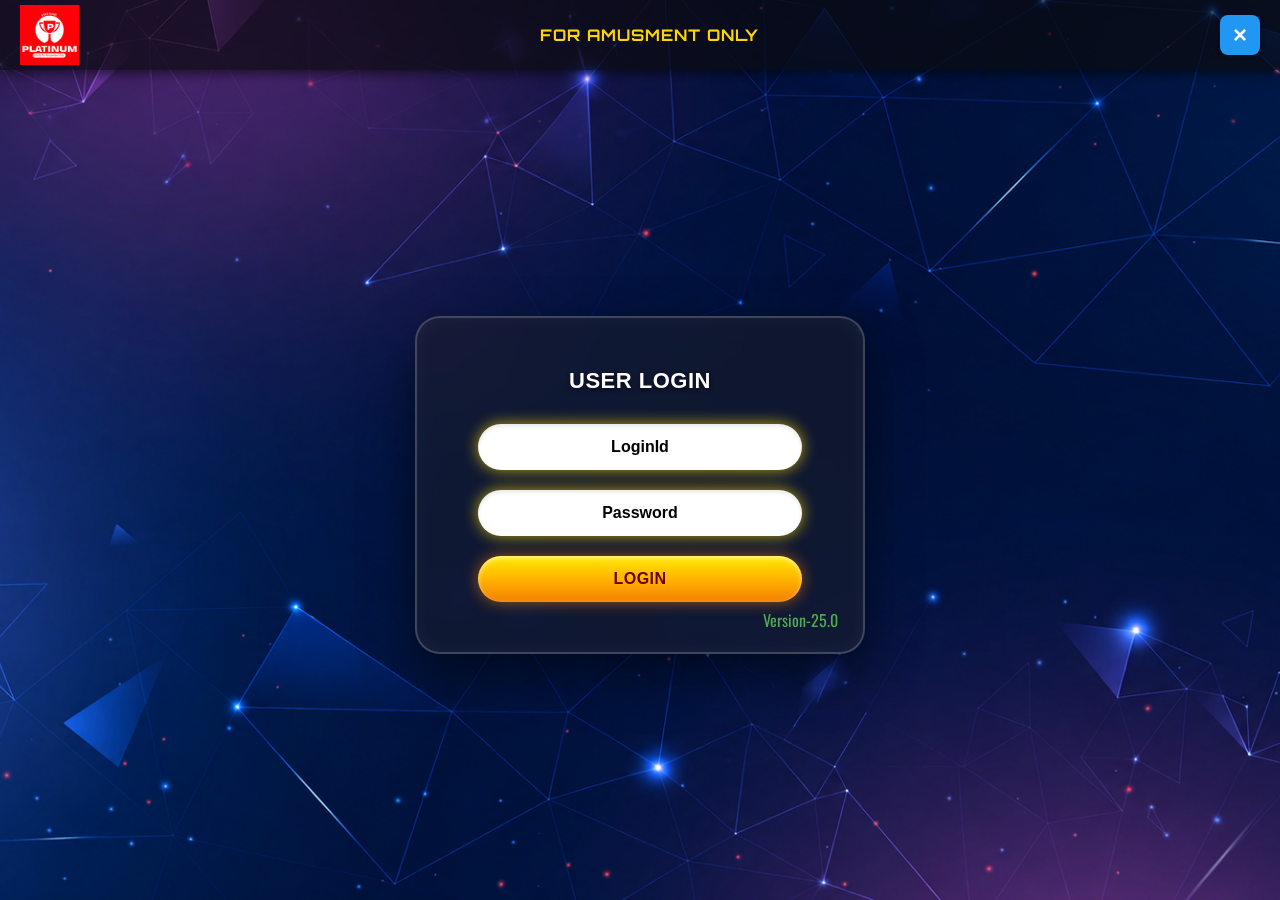
<file: index.html>
<!DOCTYPE html>
<html lang="en">

<head>
    <meta charset="UTF-8">
    <meta name="viewport" content="width=device-width, initial-scale=1.0">
    <title>Platinum Lottery - Login</title>
    <link rel="preconnect" href="https://fonts.googleapis.com">
    <link
        href="https://fonts.googleapis.com/css2?family=Orbitron:wght@400;700&family=Oswald:wght@300;400;700&display=swap"
        rel="stylesheet">
    <style>
        :root {
            --primary: #ee1c25;
            --white: #ffffff;
            --black: #111111;
            --glass-bg: rgba(255, 255, 255, 0.15);
            --glass-border: rgba(255, 255, 255, 0.3);
            --error: #ff4d4d;
        }

        * {
            margin: 0;
            padding: 0;
            box-sizing: border-box;
        }

        body {
            font-family: 'Oswald', sans-serif;
            background: url('Login-Background.png') no-repeat center center fixed;
            background-size: cover;
            height: 100vh;
            display: flex;
            flex-direction: column;
            overflow: hidden;
            color: var(--white);
        }

        /* Top Navbar */
        .top-navbar {
            width: 100%;
            height: 70px;
            background: rgba(10, 10, 15, 0.7);
            display: flex;
            align-items: center;
            justify-content: space-between;
            padding: 0 20px;
            box-shadow: 0 4px 10px rgba(0, 0, 0, 0.5);
            position: absolute;
            top: 0;
            left: 0;
            z-index: 100;
        }

        .nav-logo {
            height: 100%;
            display: flex;
            align-items: center;
        }

        .nav-logo img {
            height: 60px;
            width: auto;
        }

        .nav-text {
            color: #ffd700;
            font-family: 'Orbitron', sans-serif;
            font-weight: 700;
            font-size: 16px;
            letter-spacing: 1px;
            text-transform: uppercase;
        }

        .nav-close {
            background: #2196F3;
            color: #fff;
            border: none;
            border-radius: 8px;
            width: 40px;
            height: 40px;
            font-size: 24px;
            font-weight: bold;
            cursor: pointer;
            display: flex;
            align-items: center;
            justify-content: center;
            box-shadow: 0 2px 5px rgba(0,0,0,0.3);
            transition: background 0.3s;
        }

        .nav-close:hover {
            background: #1976D2;
        }

        /* Login Area Container */
        .login-wrapper {
            flex: 1;
            display: flex;
            align-items: center;
            justify-content: center;
            width: 100%;
            margin-top: 70px;
        }

        .login-container {
            width: 90%;
            max-width: 450px;
            padding: 50px 20px;
            background: rgba(30, 30, 40, 0.5); /* Darker translucent background */
            backdrop-filter: blur(12px);
            -webkit-backdrop-filter: blur(12px);
            border: 2px solid rgba(255, 255, 255, 0.2);
            border-radius: 25px;
            box-shadow: 0 20px 50px rgba(0, 0, 0, 0.5), inset 0 0 20px rgba(255,255,255,0.05);
            text-align: center;
            position: relative;
            z-index: 10;
        }

        h1 {
            font-family: Arial, Helvetica, sans-serif;
            font-size: 22px;
            letter-spacing: 0.5px;
            color: var(--white);
            margin-bottom: 30px;
            text-transform: uppercase;
            font-weight: 800;
            text-shadow: 0 2px 4px rgba(0,0,0,0.5);
        }

        .input-group {
            margin-bottom: 20px;
        }

        input {
            width: 80%;
            margin: 0 auto;
            padding: 14px 20px;
            background: #ffffff;
            border: none;
            border-radius: 30px;
            color: #000;
            font-family: Arial, Helvetica, sans-serif;
            font-size: 16px;
            font-weight: 800;
            text-align: center;
            outline: none;
            transition: all 0.3s;
            box-shadow: 0 0 15px rgba(255, 220, 0, 0.7), inset 0 2px 4px rgba(0,0,0,0.1);
            display: block;
        }
        
        input::placeholder {
            color: #000; /* Very dark placeholder */
            font-weight: 800;
        }

        input:focus {
            box-shadow: 0 0 20px rgba(255, 220, 0, 1), inset 0 2px 4px rgba(0,0,0,0.1);
        }

        .login-btn {
            width: 80%;
            margin: 15px auto 0 auto;
            padding: 14px;
            display: block;
            background: linear-gradient(180deg, #ffea00 0%, #ffb300 50%, #f57f00 100%);
            border: none;
            border-radius: 30px;
            color: #6a0000; /* Dark maroon/red text */
            font-family: Arial, Helvetica, sans-serif;
            font-weight: 900;
            font-size: 16px;
            text-transform: uppercase;
            letter-spacing: 0.5px;
            cursor: pointer;
            transition: all 0.3s;
            box-shadow: 0 0 15px rgba(245, 127, 0, 0.6), inset 0 2px 5px rgba(255,255,255,0.6);
        }

        .login-btn:hover {
            transform: translateY(-2px);
            box-shadow: 0 0 20px rgba(245, 127, 0, 0.8), inset 0 2px 5px rgba(255,255,255,0.6);
        }

        .login-btn:active {
            transform: translateY(0);
        }

        .version-text {
            position: absolute;
            bottom: 20px;
            right: 25px;
            color: #4CAF50;
            font-size: 16px;
            font-family: 'Oswald', sans-serif;
            font-weight: normal;
        }

        .error-msg {
            color: var(--error);
            font-size: 15px;
            margin-top: 15px;
            font-weight: 700;
            display: none;
            text-shadow: 0 1px 3px rgba(0,0,0,0.8);
        }

        .loader {
            display: none;
            width: 24px;
            height: 24px;
            border: 3px solid rgba(0, 0, 0, 0.3);
            border-top: 3px solid #000;
            border-radius: 50%;
            animation: spin 1s linear infinite;
            margin: 0 auto;
        }

        @keyframes spin {
            0% { transform: rotate(0deg); }
            100% { transform: rotate(360deg); }
        }
        
        /* Hidden labels as placeholders are used */
        .input-group label {
            display: none;
        }
    </style>
</head>

<body>
    <!-- Top Navbar -->
    <div class="top-navbar">
        <div class="nav-logo">
            <img src="image.png" alt="Platinum Logo">
        </div>
        <div class="nav-text">FOR AMUSMENT ONLY</div>
        <button class="nav-close" onclick="window.close()">×</button>
    </div>

    <!-- Login Area -->
    <div class="login-wrapper">
        <div class="login-container">
            <h1>USER LOGIN</h1>
            <form id="loginForm">
                <div class="input-group">
                    <label for="username">LoginId</label>
                    <div class="input-wrapper">
                        <input type="text" id="username" name="username" required placeholder="LoginId">
                    </div>
                </div>
                <div class="input-group">
                    <label for="password">Password</label>
                    <div class="input-wrapper">
                        <input type="password" id="password" name="password" required placeholder="Password">
                    </div>
                </div>
                <button type="submit" class="login-btn" id="loginBtn">
                    <span class="btn-text">LOGIN</span>
                    <div class="loader"></div>
                </button>
                <div id="errorMsg" class="error-msg">Invalid username or password.</div>
            </form>
            <div class="version-text">Version-25.0</div>
        </div>
        </div>
    </div>

    <script src="config.js"></script>
    <script src="api.js"></script>
    <script>
        document.getElementById('loginForm').addEventListener('submit', async (e) => {
            e.preventDefault();

            const username = document.getElementById('username').value;
            const password = document.getElementById('password').value;
            const loginBtn = document.getElementById('loginBtn');
            const btnText = loginBtn.querySelector('.btn-text');
            const loader = loginBtn.querySelector('.loader');
            const errorMsg = document.getElementById('errorMsg');

            // Reset UI
            errorMsg.style.display = 'none';
            btnText.style.display = 'none';
            loader.style.display = 'block';
            loginBtn.disabled = true;

            try {
                const data = await API.login(username, password);
                console.log('Login API response:', data);

                if (data.status === true) {
                    // Success - store user data
                    const userData = {
                        user_id: data.user_id,
                        username: data.username,
                        password: data.password,
                        role: data.role
                    };
                    sessionStorage.setItem('user', JSON.stringify(userData));
                    window.location.href = 'G/index.html'; // Default redirect
                } else {
                    // Failure
                    errorMsg.textContent = data.message || 'Login failed. Please try again.';
                    errorMsg.style.display = 'block';
                }
            } catch (err) {
                console.error('Login error:', err);
                errorMsg.textContent = 'Connection error. Please check your internet.';
                errorMsg.style.display = 'block';
            } finally {
                btnText.style.display = 'block';
                loader.style.display = 'none';
                loginBtn.disabled = false;
            }
        });

        // Check if already logged in with valid session
        const existingUser = sessionStorage.getItem('user');
        if (existingUser) {
            try {
                const parsed = JSON.parse(existingUser);
                if (parsed.username) {
                    window.location.href = 'G/index.html';
                } else {
                    // Invalid/corrupt session data - clear it
                    sessionStorage.removeItem('user');
                }
            } catch (e) {
                sessionStorage.removeItem('user');
            }
        }
    </script>
</body>

</html>
</file>
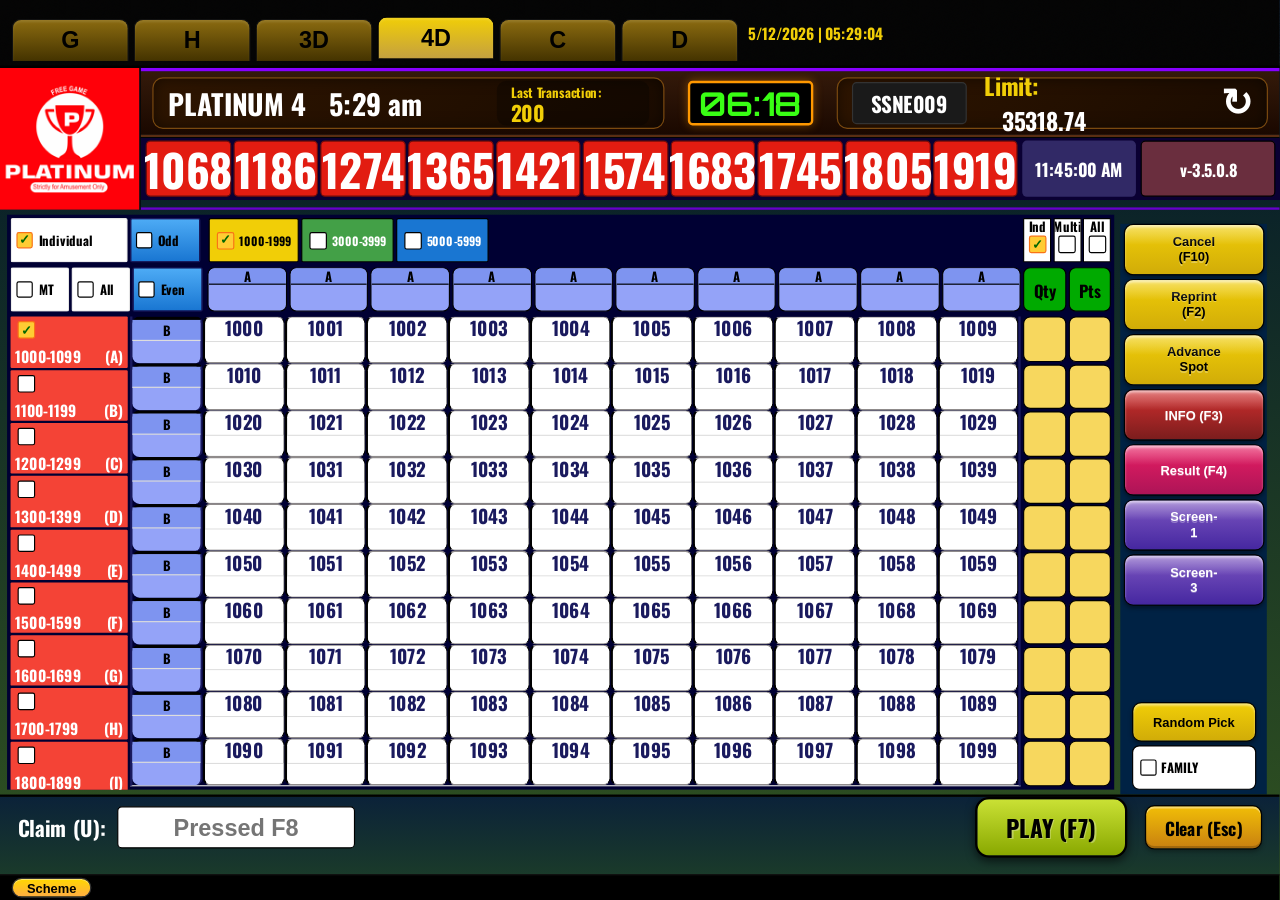
<file: 4D/index.html>
<!DOCTYPE html>
<html lang="en">
<head>
  <meta charset="UTF-8" />
  <meta name="viewport" content="width=device-width,initial-scale=1.0" />
  <title>Platinum Lottery System - 4D</title>
  <link rel="preconnect" href="https://fonts.googleapis.com">
  <link href="https://fonts.googleapis.com/css2?family=Orbitron:wght@400;700&family=Oswald:wght@300;400;700&display=swap" rel="stylesheet">
  <link rel="stylesheet" href="../style.css" />
  <link rel="stylesheet" href="style.css" />
  <style>
    .header-logo-col {
      min-width: 120px !important;
      width: 120px !important;
    }
    .fd-sidebar-mode {
      width: 125px !important;
      padding-left: 2px !important;
      padding-right: 2px !important;
    }
    .fd-sidebar-mode .sb-btn,
    .fd-sidebar-mode .sb-ver {
      width: 120px !important;
    }
    
    .fd-sidebar-mode .sb-family {
      width: 106px !important;
      height: 38px !important;
      border-radius: 6px !important;
      justify-content: flex-start !important;
      margin-top: -3px !important;
      padding: 0 6px !important;
    }
    
    /* 4D Bottom Bar Style overrides to match G/H game footer */
    .fd-footer-mode {
        background: linear-gradient(180deg, #1b003a, #0d001d) !important; /* Premium purple/dark gradient */
        border-top: 2px solid #000 !important;
        height: 52px !important;
        padding: 0 10px !important;
        display: flex !important;
        align-items: center !important;
        justify-content: flex-start !important;
        gap: 8px !important;
    }
    .fd-footer-mode .bb-claim {
        display: flex !important;
        align-items: center !important;
        gap: 10px !important;
    }
    .fd-footer-mode .bb-clabel {
        color: #fff !important;
        font-weight: 900 !important;
        font-size: 13px !important;
        white-space: nowrap !important;
    }
    .fd-footer-mode .bb-cinput {
        background: #fff !important;
        color: #000 !important;
        border: 1px solid #000 !important;
        border-radius: 4px !important;
        height: 26px !important;
        width: 203px !important;
        padding: 0 6px !important;
        font-size: 15px !important;
        font-weight: bold !important;
        text-align: center !important;
    }
    .fd-footer-mode .bb-play {
        background: linear-gradient(180deg, #b2ff33 0%, #76b300 100%) !important;
        color: #1a3300 !important;
        font-weight: 900 !important;
        font-family: 'Oswald', sans-serif !important;
        border: 2px solid #558000 !important;
        border-radius: 6px !important;
        height: 75px !important;
        width: auto !important;
        font-size: 34px !important;
        padding: 0 !important;
        margin-left: auto !important;
        display: flex !important;
        align-items: center !important;
        justify-content: center !important;
        text-shadow: 1px 1px 0px rgba(255,255,255,0.3) !important;
        box-shadow: inset 0 2px 0 rgba(255, 255, 255, 0.4), inset 0 -2px 0 rgba(0, 0, 0, 0.2), 0 2px 4px rgba(0, 0, 0, 0.3) !important;
    }
    .fd-footer-mode .bb-clear {
        background: linear-gradient(180deg, #ffcc33 0%, #cc8800 100%) !important;
        color: #331a00 !important;
        font-family: 'Oswald', sans-serif !important;
        border: 2px solid #996600 !important;
        border-radius: 6px !important;
        height: 50px !important;
        width: 80px !important;
        font-size: 18px !important;
        padding: 0 !important;
        font-weight: 900 !important;
        display: flex !important;
        align-items: center !important;
        justify-content: center !important;
        box-shadow: inset 0 2px 0 rgba(255, 255, 255, 0.4), inset 0 -2px 0 rgba(0, 0, 0, 0.2), 0 2px 4px rgba(0, 0, 0, 0.3) !important;
    }
    .fd-footer-mode .bb-stats {
        margin-left: 15px !important;
        margin-right: 20px !important;
        display: flex !important;
        gap: 15px !important;
        align-items: center !important;
    }
    .fd-footer-mode .bb-stat-pod {
        background: rgba(0, 0, 0, 0.4) !important;
        border-radius: 12px !important;
        padding: 4px 10px 8px !important;
        display: flex !important;
        gap: 4px !important;
        align-items: flex-end !important;
    }
    .fd-footer-mode .bstat {
        display: flex !important;
        flex-direction: column !important;
        align-items: center !important;
    }
    .fd-footer-mode .bstat label {
        font-size: 7px !important;
        color: #fff !important;
        font-weight: 900 !important;
        margin-bottom: 2px !important;
        white-space: nowrap !important;
    }
    .fd-footer-mode .bval {
        background: #ae95ae !important;
        color: #000 !important;
        border: 2px solid #000 !important;
        border-radius: 6px !important;
        height: 26px !important;
        min-width: 101px !important;
        font-size: 14px !important;
        font-weight: 900 !important;
        display: flex !important;
        align-items: center !important;
        justify-content: center !important;
    }
    .fd-footer-mode .bb-family-box {
        display: none !important;
    }
    .fd-footer-mode .bb-ver {
        display: none !important;
    }
    
  /* FORCE VISIBILITY TO OVERRIDE ANY JAVASCRIPT/CACHED CSS */
  body.body-4D .main-stats, .fd-footer-mode .main-stats {
      display: none !important;
  }
  
  body.body-4D #sharedBottom .bb-stats-4d, .fd-footer-mode .bb-stats-4d {
    display: flex !important;
    gap: 20px !important;
    align-items: center !important;
    margin-left: auto !important;
    margin-right: calc(60px + 5%) !important;
    background: transparent !important;
  }

  .fd-footer-mode .bb-stats-4d .bb-stat-pod-inline {
    display: flex !important;
    flex-direction: row !important;
    align-items: center !important;
    gap: 8px !important;
    background: transparent !important;
  }

  .fd-footer-mode .bb-stats-4d .bb-stat-pod-inline label {
    font-family: 'Oswald', sans-serif !important;
    font-size: 13px !important;
    color: #fff !important;
    font-weight: 700 !important;
    text-align: center !important;
    line-height: 1.2 !important;
    white-space: nowrap !important;
    text-shadow: 1px 1px 2px rgba(0,0,0,0.5) !important;
  }

  .fd-footer-mode .bb-stats-4d .bb-stat-pod-inline label.single-line {
    text-align: left !important;
    margin-left: 4px !important;
  }

  .fd-footer-mode .bb-stats-4d .bval {
    background: #4d9b40 !important;
    color: #fff !important;
    border: none !important;
    border-radius: 4px !important;
    height: 32px !important;
    min-width: 90px !important;
    padding: 0 8px !important;
    font-size: 15px !important;
    font-weight: 900 !important;
    display: flex !important;
    align-items: center !important;
    justify-content: center !important;
    box-shadow: inset 0 2px 4px rgba(0,0,0,0.2) !important;
  }

  .fd-footer-mode .bb-stats-4d .bval.square {
    min-width: 46px !important;
    height: 100px !important;
    padding: 0 !important;
    margin: 0 !important;
  }
  </style>
</head>
<body>
  <div class="app-wrapper">

    <!-- TOP NAV -->
    <div class="top-nav">
      <button class="nav-tab" onclick="switchPage('G')">G</button>
      <button class="nav-tab" onclick="switchPage('H')">H</button>
      <button class="nav-tab" onclick="switchPage('3D')">3D</button>
      <button class="nav-tab active" onclick="switchPage('4D')">4D</button>
      <button class="nav-tab" onclick="switchPage('C')">C</button>
      <button class="nav-tab" onclick="switchPage('D')">D</button>
      <div class="nav-spacer"></div>
      <div class="nav-right">
        <span class="nav-datetime" id="navDatetime">2/3/2026 | 11:45:40</span>
        <span class="nav-loc" id="navLoc">LocV-1.0.0.2</span>
        <button class="icon-btn">
          <svg viewBox="0 0 100 100" width="34" height="34">
            <path d="M50 10 A40 40 0 1 1 50 90 A40 40 0 1 1 84.6 22.7" fill="none" stroke="black" stroke-width="6" stroke-linecap="round" />
            <path d="M84.6 5 L84.6 22.7 L67 22.7" fill="none" stroke="black" stroke-width="6" stroke-linecap="round" stroke-linejoin="round" />
            <rect x="36" y="55" width="28" height="20" rx="3" fill="black" />
            <path d="M41 55 V50 A9 9 0 0 1 59 50 V55" fill="none" stroke="black" stroke-width="6" stroke-linecap="round" />
          </svg>
        </button>
        <button class="icon-btn power-btn">
          <svg viewBox="0 0 100 100" width="44" height="44">
            <path d="M50 20 V50" fill="none" stroke="#600" stroke-width="10" stroke-linecap="round" />
            <path d="M30 35 A30 30 0 1 0 70 35" fill="none" stroke="#600" stroke-width="10" stroke-linecap="round" />
          </svg>
        </button>
      </div>
    </div>

    <!-- SHARED HEADER BAR -->
    <div class="header-section fd-hdr-mode" id="sharedHeader">
      <div class="header-logo-col">
        <img src="../image.png" alt="Platinum" class="plat-img" />
      </div>
      <div class="header-right-col">
        <div class="header-bar premium-hdr" id="sharedHeaderBar">
          <div class="hdr-group-left">
            <div class="hdr-left-box">
              <div class="hdr-gamename" id="hdrGamename" style="font-size:24px; margin-right:5px;">
                PLATINUM 4
              </div>
              <span class="hdr-time" id="hdrTime" style="font-size:24px;">12:00 pm</span>
            </div>
            <div class="hdr-tx-stack" id="hdrTxStack">
              <div class="hdr-tx-lbl">Last Transaction:</div>
              <div class="hdr-tx-val" id="hdrLastTx">200</div>
            </div>
          </div>

          <div class="hdr-countdown-box">
            <div class="hdr-countdown countdown-style" id="hdrCountdown">13:34</div>
          </div>

          <div class="hdr-group-right">
            <div class="hdr-ssvi-box">
              <span class="hdr-ssvi" id="hdrSsvi">SSNE009</span>
            </div>
            <span class="hdr-limit">Limit: <span id="hdrLimitValue">35318.74</span></span>
            <button class="hdr-refresh" id="hdrRefresh">↻</button>
          </div>
        </div>

        <div class="h-winners" id="hWinners">
          <div class="h-wnum">1068</div>
          <div class="h-wnum">1186</div>
          <div class="h-wnum">1274</div>
          <div class="h-wnum">1365</div>
          <div class="h-wnum">1421</div>
          <div class="h-wnum">1574</div>
          <div class="h-wnum">1683</div>
          <div class="h-wnum">1745</div>
          <div class="h-wnum">1805</div>
          <div class="h-wnum">1919</div>
          <div class="h-time-box">11:45:00 AM</div>
          <div class="h-ver-lbl" id="hdrVer">v-3.5.0.8</div>
        </div>

        <div class="ticker-bar" id="sharedTicker" style="display:none"></div>
      </div>
    </div>

    <!-- MAIN AREA -->
    <div class="main-area">

      <!-- PAGE 4D -->
      <div class="page active" id="page-4D">
        <div class="fd-layout">
          <div class="fd-main-col">
            <div class="fd-filter-area">
              <div class="fd-f-row">
                <label class="fd-chk-box white individual"><input type="checkbox" checked /> Individual</label>
                <label class="fd-chk-box blue"><input type="checkbox" id="chkOdd" /> Odd</label>
                <div class="fd-ranges-chips">
                  <label class="fd-chip-box yellow"><input type="checkbox" checked /> 1000-1999</label>
                  <label class="fd-chip-box green"><input type="checkbox" /> 3000-3999</label>
                  <label class="fd-chip-box blue"><input type="checkbox" /> 5000-5999</label>
                </div>
                <div class="fd-ima-stack">
                  <div class="ima-col"><label>Ind</label><input type="checkbox" checked /></div>
                  <div class="ima-col"><label>Multi</label><input type="checkbox" /></div>
                  <div class="ima-col"><label>All</label><input type="checkbox" /></div>
                </div>
              </div>
              <div class="fd-f-row">
                <label class="fd-chk-box white mt"><input type="checkbox" /> MT</label>
                <label class="fd-chk-box white all"><input type="checkbox" /> All</label>
                <label class="fd-chk-box blue"><input type="checkbox" id="chkEven" /> Even</label>
                <div class="fd-grid-hdrs" id="fdColHdr"></div>
                <div class="fd-qp-hdrs">
                  <div class="qp-h green">Qty</div>
                  <div class="qp-h green">Pts</div>
                </div>
              </div>
            </div>
                  
            <div class="fd-grid-area">
              <div class="fd-grid-body">
                <div class="fd-range-sidebar" id="fdRanges"></div>
                <div class="fd-grid-main" id="fdGrid"></div>
                <div class="fd-qp-body" id="fdQtyPts"></div>
              </div>
            </div>
          </div>
        </div>
      </div>

      <div class="right-sb fd-sidebar-mode right-sb-premium" id="rightSb"></div>
    </div><!-- /main-area -->

    <!-- SHARED BOTTOM BAR -->
    <div class="bottom-bar fd-footer-mode" id="sharedBottom">
      <div class="bb-claim">
        <span class="bb-clabel">Claim (U):</span>
        <input class="bb-cinput" type="text" id="claimInput" placeholder="Pressed F8" onkeydown="if(event.key==='Enter') handleClaim()" />
      </div>
      <button class="bb-play" id="playBtn" style="background: linear-gradient(180deg, #b2ff33 0%, #76b300 100%); border: 2px solid #558000; color: #1a3300; font-size: 40px; font-weight: 900; font-family: 'Oswald', sans-serif; padding: 0 35px; height: 85px; border-radius: 12px; cursor: pointer; box-shadow: 0 4px 6px rgba(0,0,0,0.4); text-shadow: 1px 1px 0px rgba(255,255,255,0.3); display: inline-flex; align-items: center; justify-content: center; line-height: 1;">PLAY (F7)</button>
      <button class="bb-clear" onclick="clearSelections()" style="background: linear-gradient(180deg, #ffcc33 0%, #cc8800 100%); border: 2px solid #996600; color: #331a00; font-size: 22px; font-weight: 900; font-family: 'Oswald', sans-serif; padding: 0 25px; height: 55px; border-radius: 8px; cursor: pointer; box-shadow: 0 4px 6px rgba(0,0,0,0.4); display: inline-flex; width: 90px; align-items: center; justify-content: center; line-height: 1;">Clear (Esc)</button>
      <div class="bb-stats main-stats">
        <div class="bb-stat-pod">
          <div class="bstat"><label>Total Selected spots</label>
            <div class="bval" id="statSpots">0</div>
          </div>
          <div class="bstat"><label>Prize pool Contribution</label>
            <div class="bval" id="statPrize">0</div>
          </div>
        </div>
        <div class="bb-stat-pod">
          <div class="bstat"><label>Game service</label>
            <div class="bval">0</div>
          </div>
          <div class="bstat"><label>Total Points</label>
            <div class="bval">0</div>
          </div>
        </div>
      </div>

      <!-- 4D-ONLY HIGH-FIDELITY STATS (restructured to match reference image) -->
      <div class="bb-stats-4d">
        <div class="bb-stat-pod-inline">
          <label>Prize Pool<br>Contribution</label>
          <div class="bval" id="statPrize4D"></div>
        </div>

        <div class="bb-stat-pod-inline">
          <label>GameService<br>Points</label>
          <div class="bval"></div>
        </div>

        <div class="bb-stat-pod-inline">
          <label>Total Selected<br>Spot</label>
          <div class="bval square" id="statSpots4D"></div>
          <div class="bval square" id="statSmall"></div>
          <label class="single-line">Total Points</label>
        </div>
      </div>

  
      <div class="bb-family-box">
        <div class="bb-fam-check"><input type="checkbox" id="bbFam" /></div>
        <label for="bbFam">Family</label>
      </div>
      <div class="bb-ver" id="bbVer">V-4.0.0.0</div>
    </div>

    <!-- Hidden elements required by script.js -->
    <div id="extraBottomBar" style="display:flex;"></div>
    <div id="s3Bottom" style="display:none;"></div>
    <div class="c-bottom-bar" id="cBottomBar" style="display:flex;">
      <button class="c-scheme">Scheme</button>
    </div>

    <!-- ADVANCE DRAW MODAL -->
    <div id="advanceModal" class="modal-overlay" style="display:none;">
      <div class="modal-content">
        <div class="modal-header">
          <h2>ADVANCE DRAW</h2>
          <button class="close-modal" onclick="closeAdvanceModal()">&times;</button>
        </div>
        <div class="modal-body">
          <div style="display:flex; align-items:center; gap:12px; margin-bottom:15px; padding:10px; background:#111; border-radius:8px;">
            <span style="color:#f1ce07; font-weight:bold;">Number of Draws:</span>
            <input type="number" id="advanceDrawCountInp" min="1" placeholder="Type number..." style="width:120px; padding:8px; border-radius:4px; border:1px solid #444; background:#000; color:#fff; outline:none;" oninput="this.value = this.value.replace(/[^0-9]/g, ''); selectXDraws(this.value)" />
            <span style="color:#aaa; font-size:12px; margin-left:auto;">Selected: <b id="selectedDrawCount" style="color:#0f0;">0</b></span>
          </div>
          <div class="draw-grid-container" id="advanceDrawGrid">
            <!-- JS will populate draw times here -->
          </div>
        </div>
        <div class="modal-footer">
          <button class="modal-btn secondary" onclick="closeAdvanceModal()">Cancel</button>
          <button class="modal-btn primary" onclick="confirmAdvanceDraw()">OK</button>
        </div>
      </div>
    </div>

    <!-- BET HISTORY MODAL -->
    <div id="betHistoryModal" class="modal-overlay" style="display:none;">
      <div class="modal-content history-modal" style="max-width:900px; width:95%;">
        <div class="modal-header">
          <div style="display:flex; align-items:center; gap:20px;">
            <h2 style="margin:0;">BET HISTORY</h2>
            <div class="history-controls" style="display:flex; align-items:center; gap:10px;">
              <input type="date" id="historyDateInput" onclick="this.showPicker()" style="padding:6px 12px; border-radius:6px; background:#111; border:1px solid #444; color:#fff; font-family:'Oswald'; outline:none;">
              <button class="modal-btn primary" onclick="fetchBetHistory()" style="padding:6px 20px;">SEARCH</button>
            </div>
          </div>
          <button class="close-modal" onclick="closeBetHistoryModal()">&times;</button>
        </div>
        <div class="modal-body" style="padding:0;">
          <div class="history-table-container" style="max-height:500px; overflow-y:auto; background:#000;">
            <table class="history-table" style="width:100%; border-collapse:collapse; color:#eee; font-family:'Oswald', sans-serif;">
              <thead style="background:#1a1a1a; position:sticky; top:0; z-index:5;">
                <tr style="border-bottom:2px solid #333;">
                  <th style="padding:15px; text-align:center;">ID</th>
                  <th style="padding:15px; text-align:center;">Barcode</th>
                  <th style="padding:15px; text-align:center;">Draw Time</th>
                  <th style="padding:15px; text-align:center;">Bet Time</th>
                  <th style="padding:15px; text-align:center;">Qty</th>
                  <th style="padding:15px; text-align:center;">Amount</th>
                  <th style="padding:15px; text-align:center;">Win</th>
                  <th style="padding:15px; text-align:center;">Status</th>
                </tr>
              </thead>
              <tbody id="historyTableBody" style="text-align:center;">
                <tr><td colspan="8" style="padding:50px; color:#666;">Select a date and click search...</td></tr>
              </tbody>
            </table>
          </div>
        </div>
        <div class="modal-footer">
          <button class="modal-btn secondary" onclick="closeBetHistoryModal()">CLOSE</button>
        </div>
      </div>
    </div>

    <!-- REPRINT MODAL -->
    <div id="reprintModal" class="modal-overlay" style="display:none;">
      <div class="modal-content" style="max-width:950px; width:95%; max-height:90vh; overflow:hidden; display:flex; flex-direction:column;">
        <div class="modal-header">
          <div style="display:flex; align-items:center; gap:20px;">
            <h2 style="margin:0;">TICKET REPRINT</h2>
            <div class="history-controls" style="display:flex; align-items:center; gap:10px;">
              <input type="date" id="reprintDateInput" onclick="this.showPicker()" style="padding:6px 12px; border-radius:6px; background:#111; border:1px solid #444; color:#fff; font-family:'Oswald'; outline:none;">
              <button class="modal-btn primary" onclick="fetchReprintHistory()" style="padding:6px 20px;">SEARCH</button>
            </div>
          </div>
          <button class="close-modal" onclick="closeReprintModal()">&times;</button>
        </div>
        <div class="modal-body" style="padding:20px; overflow:hidden; flex:1; display:flex; flex-direction:column;">
          <div style="display:flex; gap:12px; margin-bottom:20px; border-bottom:1px solid #333; padding-bottom:20px; align-items:center;">
            <label style="color:#aaa; font-weight:bold; font-family:'Oswald';">BARCODE:</label>
            <input type="text" id="reprintBarcodeInp" style="flex:1; padding:12px; border-radius:6px; border:1px solid #444; background:#000; color:#ed1c24; font-size:18px; text-transform:uppercase; font-family:monospace; outline:none;" placeholder="ENTER MANUALLY..." />
            <button class="modal-btn primary" onclick="handleReprintSubmit()" style="padding:12px 30px;">PRINT</button>
          </div>
          <div class="history-table-container" style="flex:1; overflow-y:auto; background:#000; border:1px solid #333;">
            <table class="history-table" style="width:100%; border-collapse:collapse; color:#ddd; font-family:'Oswald', sans-serif;">
              <thead style="background:#1a1a1a; position:sticky; top:0; z-index:10;">
                <tr style="border-bottom:2px solid #333;">
                  <th style="padding:15px; text-align:center;">ID</th>
                  <th style="padding:15px; text-align:center;">Barcode</th>
                  <th style="padding:15px; text-align:center;">Draw Time</th>
                  <th style="padding:15px; text-align:center;">Qty</th>
                  <th style="padding:15px; text-align:center;">Amount</th>
                  <th style="padding:15px; text-align:center;">Action</th>
                </tr>
              </thead>
              <tbody id="reprintHistoryBody" style="text-align:center;">
                <tr><td colspan="6" style="padding:40px; color:#666;">Loading recent bets...</td></tr>
              </tbody>
            </table>
          </div>
        </div>
        <div class="modal-footer">
          <button class="modal-btn secondary" onclick="closeReprintModal()">CLOSE</button>
        </div>
      </div>
    </div>

    <!-- CANCEL TICKET MODAL -->
    <div id="cancelModal" class="modal-overlay" style="display:none; transition: all 0.3s ease;">
      <div class="modal-content" style="max-width:960px; width:95%; max-height:88vh; display:flex; flex-direction:column; overflow:hidden; border:1px solid #ed1c24; border-radius:12px; box-shadow: 0 0 40px rgba(237, 28, 36, 0.2);">
        <div class="modal-header" style="background: linear-gradient(90deg, #ed1c24 0%, #a30006 100%);">
          <div style="display:flex; align-items:center; gap:15px;">
            <div style="background:#fff; padding:6px; border-radius:50%; display:flex; align-items:center; justify-content:center; width:36px; height:36px;">
              <svg viewBox="0 0 24 24" style="width:20px; fill:#ed1c24;"><path d="M19 6.41L17.59 5 12 10.59 6.41 5 5 6.41 10.59 12 5 17.59 6.41 19 12 13.41 17.59 19 19 17.59 13.41 12z"/></svg>
            </div>
            <h2 style="margin:0; font-family:'Oswald'; letter-spacing:1px; text-shadow: 1px 1px 2px #000;">TICKET CANCELLATION DASHBOARD</h2>
          </div>
          <button class="close-modal" onclick="closeCancelModal()" style="color:#fff; font-size:32px;">&times;</button>
        </div>
        <div class="modal-body" style="padding:24px; overflow:hidden; flex:1; display:flex; flex-direction:column; background:#0a0a0a;">
          <div style="margin-bottom:18px; color:#fff; font-size:15px; font-weight:bold; letter-spacing:0.5px; border-left:4px solid #ed1c24; padding-left:12px;">ACTIVE BETS FOR CURRENT DRAW:</div>
          
          <div class="history-table-container" style="flex:1; overflow-y:auto; background:#000; border:1px solid #333; border-radius:8px;">
            <table class="history-table" style="width:100%; border-collapse:collapse; color:#ddd; font-family:'Oswald', sans-serif;">
              <thead style="background:#151515; position:sticky; top:0; z-index:10; border-bottom:2px solid #ed1c24;">
                <tr style="color:#ed1c24;">
                  <th style="padding:18px; text-align:center; font-size:14px; text-transform:uppercase;">ID</th>
                  <th style="padding:18px; text-align:center; font-size:14px; text-transform:uppercase;">BARCODE</th>
                  <th style="padding:18px; text-align:center; font-size:14px; text-transform:uppercase;">DRAW TIME</th>
                  <th style="padding:18px; text-align:center; font-size:14px; text-transform:uppercase;">QTY</th>
                  <th style="padding:18px; text-align:center; font-size:14px; text-transform:uppercase;">AMOUNT</th>
                  <th style="padding:18px; text-align:center; font-size:14px; text-transform:uppercase;">ACTION</th>
                </tr>
              </thead>
              <tbody id="cancelHistoryBody" style="text-align:center; font-size:16px;">
                <tr><td colspan="6" style="padding:60px; color:#666;">
                  <div style="font-size:14px; font-family:sans-serif;">Querying active transactions...</div>
                </td></tr>
              </tbody>
            </table>
          </div>
        </div>
        <div class="modal-footer" style="background:#050505; border-top:1px solid #1a1a1a;">
          <button class="modal-btn secondary" onclick="closeCancelModal()" style="min-width:140px; padding:12px 24px; font-size:16px;">EXIT DASHBOARD</button>
        </div>
      </div>
    </div>

    <!-- RESULT MODAL -->
    <div id="resultModal" class="modal-overlay" style="display:none;">
      <div class="modal-content" style="max-width:800px; width:95%; max-height:85vh; display:flex; flex-direction:column; overflow:hidden;">
        <div class="modal-header" style="background:linear-gradient(90deg, #e91e63 0%, #ad1457 100%);">
          <div style="display:flex; align-items:center; gap:20px;">
            <h2 style="margin:0;">GAME RESULTS</h2>
            <div class="history-controls" style="display:flex; align-items:center; gap:10px;">
              <input type="date" id="resultDateInput" onclick="this.showPicker()" style="padding:6px 12px; border-radius:6px; background:#111; border:1px solid #444; color:#fff; font-family:'Oswald'; outline:none;">
              <button class="modal-btn" onclick="fetchResultsDashboard()" style="padding:6px 20px; background:#000; color:#fff; border:none; border-radius:6px; font-weight:bold; cursor:pointer;">SEARCH</button>
            </div>
          </div>
          <button class="close-modal" onclick="closeResultModal()">&times;</button>
        </div>
        <div class="modal-body" style="padding:20px; overflow:hidden; flex:1; display:flex; flex-direction:column; background:#000;">
          <div class="history-table-container" style="flex:1; overflow-y:auto; border:1px solid #333;">
            <table class="history-table" style="width:100%; border-collapse:collapse; color:#ddd; font-family:'Oswald', sans-serif;">
              <thead style="background:#1a1a1a; position:sticky; top:0; z-index:10; border-bottom:2px solid #e91e63;">
                <tr style="color:#e91e63;">
                  <th style="padding:15px; text-align:center; width:150px;">DRAW TIME</th>
                  <th style="padding:15px; text-align:left;">WINNING NUMBERS</th>
                </tr>
              </thead>
              <tbody id="resultHistoryBody" style="text-align:center;">
                <tr><td colspan="2" style="padding:40px; color:#666;">Querying results...</td></tr>
              </tbody>
            </table>
          </div>
        </div>
        <div class="modal-footer">
          <button class="modal-btn secondary" onclick="closeResultModal()">CLOSE</button>
        </div>
      </div>
    </div>

    <!-- CONFIRM CANCEL MODAL (CUSTOM ALERT) -->
    <div id="confirmCancelModal" class="modal-overlay" style="display:none; z-index:100000;">
      <div class="modal-content" style="max-width:420px; text-align:center; padding:30px; border:2px solid #ed1c24; border-radius:15px; background:#000;">
        <div style="background:#ed1c24; width:60px; height:60px; border-radius:50%; margin:0 auto 20px; display:flex; align-items:center; justify-content:center;">
          <svg viewBox="0 0 24 24" style="width:30px; fill:#fff;"><path d="M1 21h22L12 2 1 21zm12-3h-2v-2h2v2zm0-4h-2v-4h2v4z"/></svg>
        </div>
        <h2 style="color:#fff; margin:0 0 10px; font-family:'Oswald';">VOID TICKET?</h2>
        <div style="color:#aaa; font-size:15px; margin-bottom:25px;">Are you absolutely sure you want to cancel <br/><b id="cancelTargetId" style="color:#fff;">ID: ---</b>? This action cannot be undone.</div>
        
        <div style="display:flex; flex-direction:column; gap:12px;">
          <button class="modal-btn primary" id="finalCancelBtn" style="padding:15px; font-size:18px; font-weight:bold; width:100%;">YES, CANCEL IT</button>
          <button class="modal-btn secondary" onclick="closeConfirmCancel()" style="padding:12px; width:100%; color:#888;">NO, GO BACK</button>
        </div>
      </div>
    </div>

  </div><!-- /app-wrapper -->
  <script src="../config.js"></script>
  <script src="../api.js"></script>
  <script src="api.js"></script>
  <script src="script.js"></script>
</body>
</html>
</file>
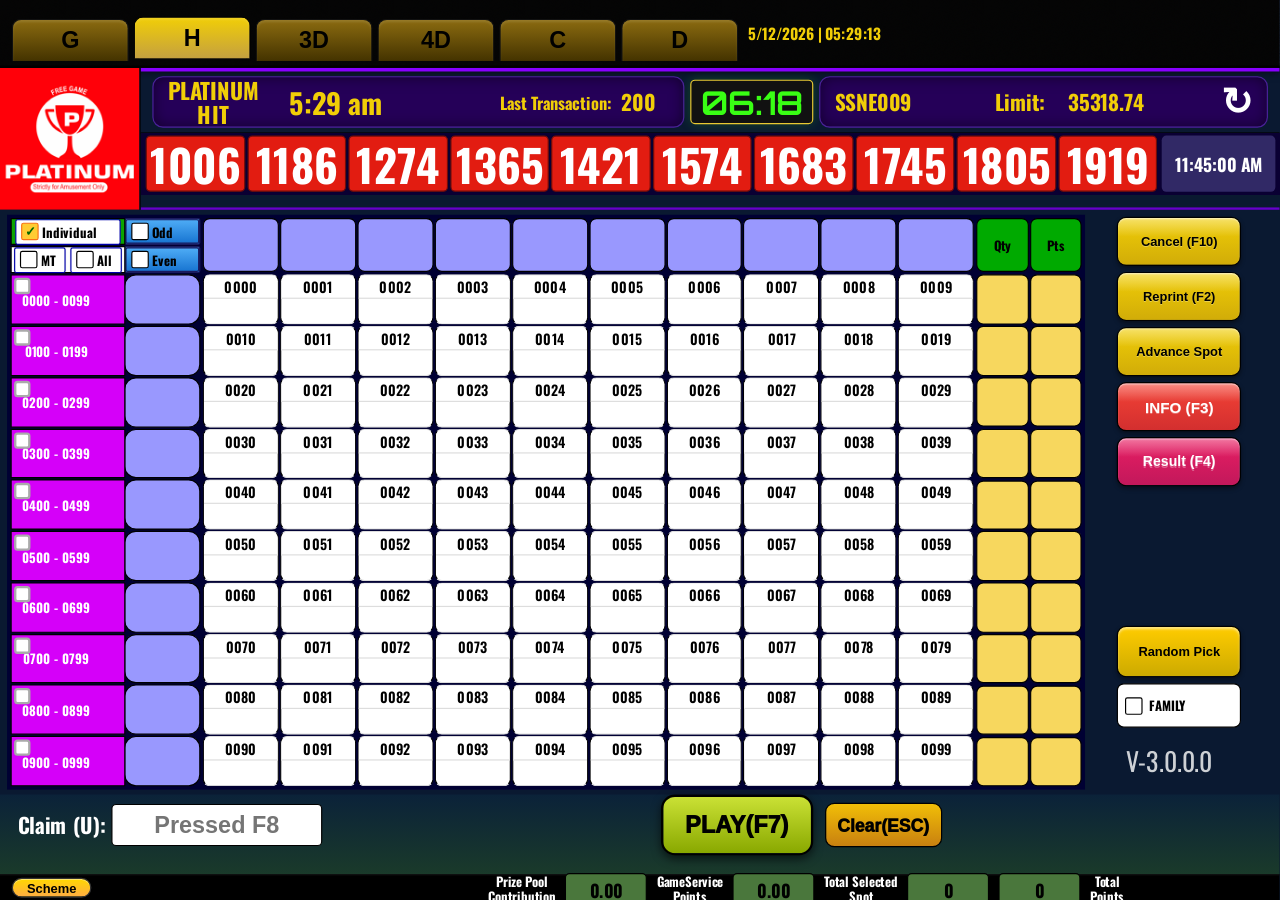
<file: H/index.html>
<!DOCTYPE html>
<html lang="en">
<head>
  <meta charset="UTF-8" />
  <meta name="viewport" content="width=device-width,initial-scale=1.0" />
  <title>Platinum Lottery System - HIT</title>
  <link rel="preconnect" href="https://fonts.googleapis.com">
  <link href="https://fonts.googleapis.com/css2?family=Orbitron:wght@400;700&family=Oswald:wght@300;400;700&display=swap" rel="stylesheet">
  <link rel="stylesheet" href="../style.css" />
  <link rel="stylesheet" href="style.css" />
  <style>
    /* H-Game Specific Background */
    html, body {
      background: #0a1931 !important; /* Default dark blue background for H game */
    }
    .bottom-bar {
      border-top: none !important;
    }
    .header-logo-col {
      min-width: 120px !important;
      width: 120px !important;
    }
    .h-result-tab {
      background: transparent;
      color: #cde8c0;
      border: none;
      padding: 14px 28px;
      cursor: pointer;
      font-family: 'Oswald', sans-serif;
      font-size: 20px;
      font-weight: bold;
      border-bottom: 4px solid transparent;
      transition: all 0.2s;
      white-space: nowrap;
      outline: none;
    }
    .h-result-tab:hover {
      color: #fff;
      background: rgba(255, 255, 255, 0.08);
    }
    .h-result-tab.active {
      color: #fff;
      border-bottom: 4px solid #f1ce07;
      background: rgba(255, 255, 255, 0.1);
    }
    .h-results-table {
      width: 100%;
      border-collapse: collapse;
      color: #fff;
      font-family: 'Oswald', sans-serif;
      font-size: 22px;
      font-weight: bold;
      letter-spacing: 1.5px;
    }
    .h-results-table td {
      padding: 12px 20px;
    }
    #sharedHeaderBar .hdr-gamename,
    #sharedHeaderBar .hdr-gamename span,
    #sharedHeaderBar .hdr-time,
    #sharedHeaderBar .hdr-tx-lbl,
    #sharedHeaderBar .hdr-tx-val,
    #sharedHeaderBar .hdr-ssvi,
    #sharedHeaderBar .hdr-limit,
    #sharedHeaderBar .hdr-limit span {
      color: #f1ce07 !important;
    }
  </style>
</head>
<body>
  <div class="app-wrapper">
    <!-- TOP NAV -->
    <div class="top-nav">
      <button class="nav-tab" onclick="switchPage('G')">G</button>
      <button class="nav-tab active" onclick="switchPage('H')">H</button>
      <button class="nav-tab" onclick="switchPage('3D')">3D</button>
      <button class="nav-tab" onclick="switchPage('4D')">4D</button>
      <button class="nav-tab" onclick="switchPage('C')">C</button>
      <button class="nav-tab" onclick="switchPage('D')">D</button>
      <div class="nav-spacer"></div>
      <div class="nav-right">
        <span class="nav-datetime" id="navDatetime">2/3/2026 | 11:45:40</span>
        <span class="nav-loc" id="navLoc">LocV-1.0.0.2</span>
        <button class="icon-btn">
          <svg viewBox="0 0 100 100" width="34" height="34">
            <path d="M50 10 A40 40 0 1 1 50 90 A40 40 0 1 1 84.6 22.7" fill="none" stroke="black" stroke-width="6" stroke-linecap="round" />
            <path d="M84.6 5 L84.6 22.7 L67 22.7" fill="none" stroke="black" stroke-width="6" stroke-linecap="round" stroke-linejoin="round" />
            <rect x="36" y="55" width="28" height="20" rx="3" fill="black" />
            <path d="M41 55 V50 A9 9 0 0 1 59 50 V55" fill="none" stroke="black" stroke-width="6" stroke-linecap="round" />
          </svg>
        </button>
        <button class="icon-btn power-btn">
          <svg viewBox="0 0 100 100" width="44" height="44">
            <path d="M50 20 V50" fill="none" stroke="#600" stroke-width="10" stroke-linecap="round" />
            <path d="M30 35 A30 30 0 1 0 70 35" fill="none" stroke="#600" stroke-width="10" stroke-linecap="round" />
          </svg>
        </button>
      </div>
    </div>

    <!-- SHARED HEADER BAR -->
    <div class="header-section" id="sharedHeader">
      <div class="header-logo-col">
        <img src="../image.png" alt="Platinum" class="plat-img" />
      </div>
      <div class="header-right-col">
        <div class="header-bar premium-hdr" id="sharedHeaderBar">
          <div class="hdr-group-left">
            <div class="hdr-left-box">
              <div class="hdr-gamename" id="hdrGamename" style="font-size: 19px; margin-right: 15px; display: flex; flex-direction: column; align-items: center; line-height: 1.1; font-weight: 900;">
                PLATINUM<span>HIT</span>
              </div>
              <span class="hdr-time" id="hdrTime" style="font-size:24px;">12:00 pm</span>
            </div>
            <div class="hdr-tx-stack" id="hdrTxStack">
              <div class="hdr-tx-lbl">Last Transaction:</div>
              <div class="hdr-tx-val" id="hdrLastTx">200</div>
            </div>
          </div>

          <div class="hdr-countdown-box">
            <div class="hdr-countdown countdown-style" id="hdrCountdown">13:34</div>
          </div>

          <div class="hdr-group-right">
            <div class="hdr-ssvi-box">
              <span class="hdr-ssvi" id="hdrSsvi">SSNE009</span>
            </div>
            <span class="hdr-limit">Limit: <span id="hdrLimitValue">35318.74</span></span>
            <button class="hdr-refresh" id="hdrRefresh">↻</button>
          </div>
        </div>
        
        <div class="h-winners" id="hWinners">
          <div class="h-wnum">1006</div>
          <div class="h-wnum">1186</div>
          <div class="h-wnum">1274</div>
          <div class="h-wnum">1365</div>
          <div class="h-wnum">1421</div>
          <div class="h-wnum">1574</div>
          <div class="h-wnum">1683</div>
          <div class="h-wnum">1745</div>
          <div class="h-wnum">1805</div>
          <div class="h-wnum">1919</div>
          <div class="h-time-box">11:45:00 AM</div>
          <div class="h-ver-lbl" id="hdrVer">v-3.5.0.8</div>
        </div>

        <div class="ticker-bar" id="sharedTicker" style="display:none"></div>
      </div>
    </div>

    <!-- MAIN AREA -->
    <div class="main-area">
<div class="page active" id="page-H">
  <div class="h-content">
    <div class="h-ranges" id="hRanges"></div>
          <div class="h-boxes-col" id="hMiddleBoxes"></div>
          <div class="h-grid-area">
            <div class="h-col-hdr" id="hColHdr"></div>
            <div class="h-grid" id="hGrid"></div>
          </div>
          <div class="h-qty-pts">
            <div class="h-qp-hdr"><span>Qty</span><span>Pts</span></div>
            <div class="h-qp-col h-qty-col" id="hQtyCol"></div>
            <div class="h-pts-col h-pts-col" id="hPtsCol"></div>
          </div>
        </div>
      </div>
      <div class="right-sb h-sidebar-mode right-sb-premium" id="rightSb"></div>
    </div>

    <!-- SHARED BOTTOM BAR -->
    <div class="bottom-bar fd-footer-mode" id="sharedBottom">
      <div class="bb-claim">
        <span class="bb-clabel" style="color:#fff; font-size:13px; font-weight:900; white-space:nowrap;">Claim (U):</span>
        <input class="bb-cinput" type="text" id="claimInput" placeholder="Pressed F8" style="background:#fff; color:#000; border:1px solid #000; border-radius:4px; height:26px; width:180px; padding:0 6px; font-size:14px; font-weight:bold; text-align:center;" onkeydown="if(event.key==='Enter') handleClaim()" />
      </div>
      <div style="display:flex; justify-content:center; align-items:center; gap:10px; flex:1;">
        <button class="bb-play" id="playBtn">PLAY(F7)</button>
        <button class="bb-clear" onclick="clearSelections()">Clear(ESC)</button>
      </div>
      
      <div class="bb-stats main-stats" style="display:flex; flex-direction:row; gap:20px; align-items:center; justify-content:center; transform: translateX(-10vw);">
        <div style="display:flex; align-items:center; gap:8px;">
          <div style="color:#fff; font-size:11px; text-align:center; font-weight:bold; line-height:1.2;">Prize Pool<br>Contribution</div>
          <div class="bval" id="statPrize" style="background:#967b9a; color:#000; font-weight:900; font-size:22px; padding:2px 15px; border-radius:3px; min-width:80px; text-align:center;">0.00</div>
        </div>
        <div style="display:flex; align-items:center; gap:8px;">
          <div style="color:#fff; font-size:11px; text-align:center; font-weight:bold; line-height:1.2;">GameService<br>Points</div>
          <div class="bval" id="statGameService" style="background:#967b9a; color:#000; font-weight:900; font-size:22px; padding:2px 15px; border-radius:3px; min-width:80px; text-align:center;">0.00</div>
        </div>
        <div style="display:flex; align-items:center; gap:8px;">
          <div style="color:#fff; font-size:11px; text-align:center; font-weight:bold; line-height:1.2;">Total Selected<br>Spot</div>
          <div class="bval" id="statSpots" style="background:#967b9a; color:#000; font-weight:900; font-size:22px; padding:2px 15px; border-radius:3px; min-width:45px; text-align:center;">0</div>
          <div class="bval" id="statTotalPts" style="background:#967b9a; color:#000; font-weight:900; font-size:22px; padding:2px 15px; border-radius:3px; min-width:45px; text-align:center;">0</div>
          <div style="color:#fff; font-size:11px; text-align:center; font-weight:bold; line-height:1.2;">Total<br>Points</div>
        </div>
      </div>

      <!-- 4D-ONLY HIGH-FIDELITY STATS -->
      <div class="bb-stats-4d">
        <div class="bb-stat-pod">
          <label>Prize Pool Contribution</label>
          <div class="bval" id="statPrize4D">0</div>
        </div>
        <div class="bb-stat-pod">
          <label>GameService Points</label>
          <div class="bval">0</div>
        </div>
        <div class="bb-stat-pod">
          <label>Total Selected Spot</label>
          <div class="bval" id="statSpots4D">0</div>
          <div class="bval">0</div>
          <label>Total Points</label>
        </div>
      </div>
      <div class="bb-family-box">
        <div class="bb-fam-check"><input type="checkbox" id="bbFam" /></div>
        <label for="bbFam">Family</label>
      </div>
      <div class="bb-ver" id="bbVer">V-4.0.0.0</div>
    </div>

    <!-- Hidden bars -->
    <div id="extraBottomBar" style="display:none;"></div>
    <div class="s3-bottom-bar high-fidelity" id="s3Bottom" style="display:none;"></div>
    <div class="c-bottom-bar" id="cBottomBar" style="display:flex;">
      <button class="c-scheme">Scheme</button>
    </div>

    <!-- ADVANCE DRAW MODAL -->
    <div id="advanceModal" class="modal-overlay" style="display:none;">
      <div class="modal-content">
        <div class="modal-header" style="display:flex; justify-content:space-between; align-items:center;">
          <h2 style="margin:0;">ADVANCE DRAW</h2>
          <div style="display:flex; align-items:center; gap:10px; background:rgba(255,255,255,0.05); padding:5px 15px; border-radius:30px; border:1px solid #444;">
            <input type="checkbox" id="selectAllDraws" onclick="toggleSelectAllDraws(this.checked)" style="width:18px; height:18px; cursor:pointer;" />
            <label for="selectAllDraws" style="font-family:'Oswald'; color:#ed1c24; font-weight:bold; cursor:pointer;">SELECT ALL</label>
          </div>
          <button class="close-modal" onclick="closeAdvanceModal()">&times;</button>
        </div>
        <div class="modal-body">
          <div style="display:flex; align-items:center; gap:12px; margin-bottom:15px; padding:10px; background:#111; border-radius:8px;">
            <span style="color:#f1ce07; font-weight:bold;">Number of Draws:</span>
            <input type="number" id="advanceDrawCountInp" min="1" placeholder="Type number..." style="width:120px; padding:8px; border-radius:4px; border:1px solid #444; background:#000; color:#fff; outline:none;" oninput="this.value = this.value.replace(/[^0-9]/g, ''); selectXDraws(this.value)" />
            <span style="color:#aaa; font-size:12px; margin-left:auto;">Selected: <b id="selectedDrawCount" style="color:#0f0;">0</b></span>
          </div>
          <div class="draw-grid-container" id="advanceDrawGrid">
            <!-- Draws will be populated here -->
          </div>
        </div>
        <div class="modal-footer">
          <button class="modal-btn secondary" onclick="closeAdvanceModal()">Cancel</button>
          <button class="modal-btn primary" onclick="confirmAdvanceDraw()">OK</button>
        </div>
      </div>
    </div>

    <!-- BET HISTORY MODAL -->
    <div id="betHistoryModal" class="modal-overlay" style="display:none;">
      <div class="modal-content history-modal" style="max-width:900px; width:95%;">
        <div class="modal-header">
          <div style="display:flex; align-items:center; gap:20px;">
            <h2 style="margin:0;">BET HISTORY</h2>
            <div class="history-controls" style="display:flex; align-items:center; gap:10px;">
              <input type="date" id="historyDateInput" onclick="this.showPicker()" style="padding:6px 12px; border-radius:6px; background:#111; border:1px solid #444; color:#fff; font-family:'Oswald'; outline:none;">
              <button class="modal-btn primary" onclick="fetchBetHistory()" style="padding:6px 20px;">SEARCH</button>
            </div>
          </div>
          <button class="close-modal" onclick="closeBetHistoryModal()">&times;</button>
        </div>
        <div class="modal-body" style="padding:0;">
          <div class="history-table-container" style="max-height:500px; overflow-y:auto; background:#000;">
            <table class="history-table" style="width:100%; border-collapse:collapse; color:#eee; font-family:'Oswald', sans-serif;">
              <thead style="background:#1a1a1a; position:sticky; top:0; z-index:5;">
                <tr style="border-bottom:2px solid #333;">
                  <th style="padding:15px; text-align:center;">ID</th>
                  <th style="padding:15px; text-align:center;">Barcode</th>
                  <th style="padding:15px; text-align:center;">Draw Time</th>
                  <th style="padding:15px; text-align:center;">Bet Time</th>
                  <th style="padding:15px; text-align:center;">Qty</th>
                  <th style="padding:15px; text-align:center;">Amount</th>
                  <th style="padding:15px; text-align:center;">Win</th>
                  <th style="padding:15px; text-align:center;">Status</th>
                </tr>
              </thead>
              <tbody id="historyTableBody" style="text-align:center;">
                <tr><td colspan="8" style="padding:50px; color:#666;">Select a date and click search...</td></tr>
              </tbody>
            </table>
          </div>
        </div>
        <div class="modal-footer">
          <button class="modal-btn secondary" onclick="closeBetHistoryModal()">CLOSE</button>
        </div>
      </div>
    </div>

    <!-- REPRINT MODAL -->
    <div id="reprintModal" class="modal-overlay" style="display:none;">
      <div class="modal-content" style="max-width:950px; width:95%; max-height:90vh; overflow:hidden; display:flex; flex-direction:column;">
        <div class="modal-header">
          <div style="display:flex; align-items:center; gap:20px;">
            <h2 style="margin:0;">TICKET REPRINT</h2>
            <div class="history-controls" style="display:flex; align-items:center; gap:10px;">
              <input type="date" id="reprintDateInput" onclick="this.showPicker()" style="padding:6px 12px; border-radius:6px; background:#111; border:1px solid #444; color:#fff; font-family:'Oswald'; outline:none;">
              <button class="modal-btn primary" onclick="fetchReprintHistory()" style="padding:6px 20px;">SEARCH</button>
            </div>
          </div>
          <button class="close-modal" onclick="closeReprintModal()">&times;</button>
        </div>
        <div class="modal-body" style="padding:20px; overflow:hidden; flex:1; display:flex; flex-direction:column;">
          <div style="display:flex; gap:12px; margin-bottom:20px; border-bottom:1px solid #333; padding-bottom:20px; align-items:center;">
            <label style="color:#aaa; font-weight:bold; font-family:'Oswald';">BARCODE:</label>
            <input type="text" id="reprintBarcodeInp" style="flex:1; padding:12px; border-radius:6px; border:1px solid #444; background:#000; color:#ed1c24; font-size:18px; text-transform:uppercase; font-family:monospace; outline:none;" placeholder="ENTER MANUALLY..." />
            <button class="modal-btn primary" onclick="handleReprintSubmit()" style="padding:12px 30px;">PRINT</button>
          </div>
          <div class="history-table-container" style="flex:1; overflow-y:auto; background:#000; border:1px solid #333;">
            <table class="history-table" style="width:100%; border-collapse:collapse; color:#ddd; font-family:'Oswald', sans-serif;">
              <thead style="background:#1a1a1a; position:sticky; top:0; z-index:10;">
                <tr style="border-bottom:2px solid #333;">
                  <th style="padding:15px; text-align:center;">ID</th>
                  <th style="padding:15px; text-align:center;">Barcode</th>
                  <th style="padding:15px; text-align:center;">Draw Time</th>
                  <th style="padding:15px; text-align:center;">Qty</th>
                  <th style="padding:15px; text-align:center;">Amount</th>
                  <th style="padding:15px; text-align:center;">Action</th>
                </tr>
              </thead>
              <tbody id="reprintHistoryBody" style="text-align:center;">
                <tr><td colspan="6" style="padding:40px; color:#666;">Loading recent bets...</td></tr>
              </tbody>
            </table>
          </div>
        </div>
        <div class="modal-footer">
          <button class="modal-btn secondary" onclick="closeReprintModal()">CLOSE</button>
        </div>
      </div>
    </div>

    <!-- CANCEL TICKET MODAL -->
    <div id="cancelModal" class="modal-overlay" style="display:none; transition: all 0.3s ease;">
      <div class="modal-content" style="max-width:960px; width:95%; max-height:88vh; display:flex; flex-direction:column; overflow:hidden; border:1px solid #ed1c24; border-radius:12px; box-shadow: 0 0 40px rgba(237, 28, 36, 0.2);">
        <div class="modal-header" style="background: linear-gradient(90deg, #ed1c24 0%, #a30006 100%);">
          <div style="display:flex; align-items:center; gap:15px;">
            <div style="background:#fff; padding:6px; border-radius:50%; display:flex; align-items:center; justify-content:center; width:36px; height:36px;">
              <svg viewBox="0 0 24 24" style="width:20px; fill:#ed1c24;"><path d="M19 6.41L17.59 5 12 10.59 6.41 5 5 6.41 10.59 12 5 17.59 6.41 19 12 13.41 17.59 19 19 17.59 13.41 12z"/></svg>
            </div>
            <h2 style="margin:0; font-family:'Oswald'; letter-spacing:1px; text-shadow: 1px 1px 2px #000;">TICKET CANCELLATION DASHBOARD</h2>
          </div>
          <button class="close-modal" onclick="closeCancelModal()" style="color:#fff; font-size:32px;">&times;</button>
        </div>
        <div class="modal-body" style="padding:24px; overflow:hidden; flex:1; display:flex; flex-direction:column; background:#0a0a0a;">
          <div style="margin-bottom:18px; color:#fff; font-size:15px; font-weight:bold; letter-spacing:0.5px; border-left:4px solid #ed1c24; padding-left:12px;">ACTIVE BETS FOR CURRENT DRAW:</div>
          
          <div class="history-table-container" style="flex:1; overflow-y:auto; background:#000; border:1px solid #333; border-radius:8px;">
            <table class="history-table" style="width:100%; border-collapse:collapse; color:#ddd; font-family:'Oswald', sans-serif;">
              <thead style="background:#151515; position:sticky; top:0; z-index:10; border-bottom:2px solid #ed1c24;">
                <tr style="color:#ed1c24;">
                  <th style="padding:18px; text-align:center; font-size:14px; text-transform:uppercase;">ID</th>
                  <th style="padding:18px; text-align:center; font-size:14px; text-transform:uppercase;">BARCODE</th>
                  <th style="padding:18px; text-align:center; font-size:14px; text-transform:uppercase;">DRAW TIME</th>
                  <th style="padding:18px; text-align:center; font-size:14px; text-transform:uppercase;">QTY</th>
                  <th style="padding:18px; text-align:center; font-size:14px; text-transform:uppercase;">AMOUNT</th>
                  <th style="padding:18px; text-align:center; font-size:14px; text-transform:uppercase;">ACTION</th>
                </tr>
              </thead>
              <tbody id="cancelHistoryBody" style="text-align:center; font-size:16px;">
                <tr><td colspan="6" style="padding:60px; color:#666;">
                  <div style="font-size:14px; font-family:sans-serif;">Querying active transactions...</div>
                </td></tr>
              </tbody>
            </table>
          </div>
        </div>
        <div class="modal-footer" style="background:#050505; border-top:1px solid #1a1a1a;">
          <button class="modal-btn secondary" onclick="closeCancelModal()" style="min-width:140px; padding:12px 24px; font-size:16px;">EXIT DASHBOARD</button>
        </div>
      </div>
    </div>

    <!-- CONFIRM CANCEL MODAL (CUSTOM ALERT) -->
    <div id="confirmCancelModal" class="modal-overlay" style="display:none; z-index:100000;">
      <div class="modal-content" style="max-width:420px; text-align:center; padding:30px; border:2px solid #ed1c24; border-radius:15px; background:#000;">
        <div style="background:#ed1c24; width:60px; height:60px; border-radius:50%; margin:0 auto 20px; display:flex; align-items:center; justify-content:center;">
          <svg viewBox="0 0 24 24" style="width:30px; fill:#fff;"><path d="M1 21h22L12 2 1 21zm12-3h-2v-2h2v2zm0-4h-2v-4h2v4z"/></svg>
        </div>
        <h2 style="color:#fff; margin:0 0 10px; font-family:'Oswald';">VOID TICKET?</h2>
        <div style="color:#aaa; font-size:15px; margin-bottom:25px;">Are you absolutely sure you want to cancel <br/><b id="cancelTargetId" style="color:#fff;">ID: ---</b>? This action cannot be undone.</div>
        
        <div style="display:flex; flex-direction:column; gap:12px;">
          <button class="modal-btn primary" id="finalCancelBtn" style="padding:15px; font-size:18px; font-weight:bold; width:100%;">YES, CANCEL IT</button>
          <button class="modal-btn secondary" onclick="closeConfirmCancel()" style="padding:12px; width:100%; color:#888;">NO, GO BACK</button>
        </div>
      </div>
    </div>
    <!-- RESULT DASHBOARD MODAL -->
    <div id="resultModal" class="modal-overlay" style="display:none; z-index:9000;">
      <div style="background:#2d6e1f; border-radius:10px; width:1050px; max-width:95vw; box-shadow:0 10px 40px rgba(0,0,0,0.8); overflow:hidden; font-family:'Oswald',sans-serif; position:relative; display:flex; flex-direction:column;">
        
        <!-- TABS ROW -->
        <div style="display:flex; align-items:stretch; background:#1e5216; border-bottom:2px solid #14380f;">
          <button class="h-result-tab active" id="htab-results" onclick="hSwitchTab('results')">Results</button>
          <button class="h-result-tab" id="htab-game" onclick="hSwitchTab('game')">Game</button>
          <button class="h-result-tab" id="htab-previous" onclick="hSwitchTab('previous')">View Previous Games</button>
          <button class="h-result-tab" id="htab-report" onclick="hSwitchTab('report')">Report</button>
          <div style="flex:1;"></div>
          <div style="display:flex; align-items:center; gap:10px; padding:0 12px;">
            <span id="hResultTitle" style="color:#fff; font-weight:bold; font-size:16px;">Result</span>
            <button onclick="closeResultModal()" style="background:#b00; border:2px solid #f66; border-radius:50%; width:26px; height:26px; color:#fff; font-weight:bold; font-size:16px; cursor:pointer; display:flex; align-items:center; justify-content:center; line-height:1;">&times;</button>
          </div>
        </div>

        <!-- TAB BODIES -->
        <div style="min-height:380px; position:relative;">

          <!-- RESULTS TAB -->
          <div id="htab-content-results" style="padding:14px; display:block;">
            <div style="background:#5a2e09; color:#fff; font-weight:bold; font-size:22px; padding:12px 0; border-radius:4px; text-align:center; margin-bottom:10px; letter-spacing:0.5px;">
              <span id="hResultsDateLabel"></span>
            </div>
            <div style="display:flex; align-items:center; gap:6px; margin-bottom:10px; padding-left:4px;">
              <button id="hFilterAll" onclick="hSetFilter('all')" style="background:#f1ce07; color:#000; font-weight:bold; border:none; border-radius:4px; padding:6px 24px; cursor:pointer; font-family:'Oswald'; font-size:20px;">All</button>
              <span id="hFilterCode" style="color:#f1ce07; font-weight:bold; font-size:22px; min-width:50px; margin-left:8px;">0000</span>
            </div>
            <div style="max-height:300px; overflow-y:auto; background:rgba(0,0,0,0.25); border-radius:6px; border:1px solid rgba(255,255,255,0.15);">
              <table class="h-results-table">
                <tbody id="hResultsBody">
                  <tr><td colspan="2" style="padding:40px; text-align:center; color:#aaa;">Loading results...</td></tr>
                </tbody>
              </table>
            </div>
          </div>

          <!-- GAME TAB -->
          <div id="htab-content-game" style="display:none; padding:20px;">
            <div style="background:#fff; color:#000; border-radius:4px; padding:22px 32px; max-width:440px; margin:0 auto; font-family:Arial,sans-serif; font-size:14px; line-height:2.2; border:1px solid #ccc; box-shadow:0 4px 10px rgba(0,0,0,0.15);">
              <div style="font-weight:bold; margin-bottom:6px; font-size:15px; text-align:left;">Game Acknowledgement Slip Fantasy<br>Spot the Ball</div>
              <hr style="border:none; border-top:1px solid #ccc; margin:8px 0 12px;">
              <div style="text-align:left;"><strong>Date &amp; Time:</strong> <span id="hGameDateTime"></span></div>
              <div style="text-align:left;"><strong>Agent Code :</strong> <span id="hGameAgentCode"></span></div>
              <div style="text-align:left;"><strong>Date From :</strong> <span id="hGameDateFrom"></span></div>
              <div style="text-align:left;"><strong>Date To :</strong> <span id="hGameDateTo"></span></div>
              <br>
              <div style="text-align:left;"><strong>In Points :</strong><span id="hGameInPoints"></span></div>
              <div style="text-align:left;"><strong>Out Points :</strong><span id="hGameOutPoints"></span></div>
              <div style="text-align:left;"><strong>Margin :</strong><span id="hGameMargin"></span></div>
              <div style="text-align:left;"><strong>Net To Pay :</strong><span id="hGameNetToPay"></span></div>
            </div>
            <div style="text-align:center; margin-top:20px;">
              <button onclick="hPrintGameSlip()" style="background:linear-gradient(to bottom,#e8e8e8,#c0c0c0); border:2px solid #888; color:#000; font-weight:bold; font-family:Arial; padding:8px 44px; cursor:pointer; font-size:15px; border-radius:2px;">PRINT</button>
            </div>
          </div>

          <!-- VIEW PREVIOUS GAMES TAB -->
          <div id="htab-content-previous" style="display:none; padding:20px;">
            <div style="max-width:440px; margin:30px auto;">
              <div style="background:#f5f0a0; border-radius:8px 8px 0 0; padding:35px 20px; text-align:center; box-shadow:0 4px 15px rgba(0,0,0,0.2);">
                <div style="font-weight:bold; font-size:22px; color:#333; margin-bottom:14px; font-family:Arial;">ALERT</div>
                <div id="hPreviousGamesMsg" style="font-size:28px; color:#111; font-family:Arial; font-weight:bold;">No Result Found.</div>
              </div>
              <div style="background:#5a2e09; height:28px; border-radius:0 0 8px 8px;"></div>
            </div>
          </div>

          <!-- REPORT TAB -->
          <div id="htab-content-report" style="display:none; padding:20px;">
            <div style="display:flex; justify-content:flex-end; margin-bottom:20px; padding-right:10px;">
              <button onclick="closeResultModal()" style="background:linear-gradient(to bottom,#8b0000,#5a0000); color:#f1ce07; font-size:17px; font-weight:bold; font-family:'Oswald'; padding:8px 32px; border:none; border-radius:6px; cursor:pointer; box-shadow:0 3px 6px rgba(0,0,0,0.3);">Close</button>
            </div>
            <div style="background:#3a7a25; border-radius:8px; padding:45px 20px; display:flex; gap:30px; justify-content:center; box-shadow:inset 0 0 15px rgba(0,0,0,0.4);">
              <button onclick="hOpenReport('daywise')" style="background:#2d6e1f; color:#fff; font-size:18px; font-weight:bold; font-family:'Oswald'; padding:24px 36px; border:none; border-radius:4px; cursor:pointer; min-width:200px; letter-spacing:1px; box-shadow:0 4px 8px rgba(0,0,0,0.3); transition:background 0.2s;">DAY WISE&nbsp;&nbsp; REPORT</button>
              <button onclick="hOpenReport('gamewise')" style="background:#2d6e1f; color:#fff; font-size:18px; font-weight:bold; font-family:'Oswald'; padding:24px 36px; border:none; border-radius:4px; cursor:pointer; min-width:200px; letter-spacing:1px; box-shadow:0 4px 8px rgba(0,0,0,0.3); transition:background 0.2s;">GAME WISE REPORT</button>
            </div>
          </div>

        </div>
      </div>
    </div>

    <!-- REPORT DATE RANGE POPUP FOR H PAGE -->
    <div id="hReportPopup" style="display:none; position:fixed; top:0; left:0; width:100%; height:100%; background:#fff; z-index:99999; flex-direction:column; font-family:Arial, sans-serif;">
      <div style="display:flex; align-items:center; gap:18px; padding:14px 22px; border-bottom:1px solid #ccc; background:#fff; flex-wrap:wrap; box-shadow:0 2px 5px rgba(0,0,0,0.1);">
        <div style="display:flex; align-items:center; gap:8px;">
          <input type="text" id="hReportFromDisplay" readonly style="border:1px solid #999; padding:6px 10px; font-size:15px; font-family:Arial; width:120px; cursor:pointer;" onclick="document.getElementById('hReportFromPicker').showPicker()">
          <input type="date" id="hReportFromPicker" style="position:absolute; opacity:0; width:0; height:0;" onchange="hSyncReportDate('from',this.value)">
          <span onclick="document.getElementById('hReportFromPicker').showPicker()" style="cursor:pointer; font-size:24px;">📅</span>
        </div>
        <div style="display:flex; align-items:center; gap:8px;">
          <input type="text" id="hReportToDisplay" readonly style="border:1px solid #999; padding:6px 10px; font-size:15px; font-family:Arial; width:120px; cursor:pointer;" onclick="document.getElementById('hReportToPicker').showPicker()">
          <input type="date" id="hReportToPicker" style="position:absolute; opacity:0; width:0; height:0;" onchange="hSyncReportDate('to',this.value)">
          <span onclick="document.getElementById('hReportToPicker').showPicker()" style="cursor:pointer; font-size:24px;">📅</span>
        </div>
        <button onclick="hShowReport()" style="border:2px solid #999; background:#f0f0f0; padding:6px 22px; font-size:15px; font-family:Arial; cursor:pointer; font-weight:bold; border-radius:4px;">SHOW</button>
        <div style="flex:1;"></div>
        <button onclick="hCloseReport()" style="background:#dd0000; border:3px solid #f88; border-radius:8px; width:46px; height:46px; color:#fff; font-size:28px; font-weight:bold; cursor:pointer; display:flex; align-items:center; justify-content:center; line-height:1;">&times;</button>
      </div>
      <div style="flex:1; background:#ffffff; overflow:auto; display:flex; flex-direction:column;">
        <div id="hReportContent" style="background:#ffffff; flex:1; padding:20px; font-family:Arial, sans-serif; font-size:16px; color:#000; overflow-y:auto;"></div>
      </div>
      <div style="height:22px; background:#ddd; border-top:1px solid #bbb; display:flex; align-items:center; padding:0 4px;">
        <div style="height:12px; width:55%; background:#aaa; border-radius:6px;"></div>
      </div>
    </div>
    <!-- CLAIM STATUS MODAL -->
    <div id="claimStatusModal" class="modal-overlay" style="display:none; z-index:110000;">
      <div class="modal-content" style="max-width:400px; text-align:center; padding:30px; border:3px solid #f1ce07; background:linear-gradient(135deg, #000 0%, #111 100%);">
        <div id="claimStatusIcon" style="font-size:60px; margin-bottom:20px;">🏆</div>
        <h2 id="claimStatusTitle" style="margin:0 0 10px; color:#f1ce07; font-size:28px;">STATUS</h2>
        <p id="claimStatusMessage" style="font-size:18px; color:#fff; margin-bottom:20px;"></p>
        <div id="claimWinSection" style="display:none; background:rgba(0,255,0,0.1); border:1px solid #0f0; border-radius:10px; padding:15px; margin-bottom:20px;">
          <div style="font-size:14px; color:#ccc; text-transform:uppercase;">WINNING AMOUNT</div>
          <div id="claimWinAmount" style="font-size:36px; font-weight:900; color:#0f0;">0.00</div>
        </div>
        <button class="modal-btn" onclick="closeClaimStatus()" style="width:100%; border-radius:6px; background:#f1ce07; color:#000; font-weight:900; border:none; padding:12px; cursor:pointer;">OK</button>
      </div>
    </div>
    <div id="logoutModal" class="logout-modal" style="display:none;">
      <div class="logout-content">
        <div class="logout-title">LOGOUT?</div>
        <div class="logout-msg">Are you sure you want to end your session?</div>
        <div class="logout-actions">
          <button class="logout-btn logout-no" onclick="closeLogoutModal()">Cancel</button>
          <button class="logout-btn logout-yes" onclick="confirmLogout()">Logout</button>
        </div>
      </div>
    </div>

  </div>
  <script src="../config.js"></script>
  <script src="../api.js"></script>
  <script src="api.js"></script>
  <script src="script.js"></script>
</body>
</html>
</file>
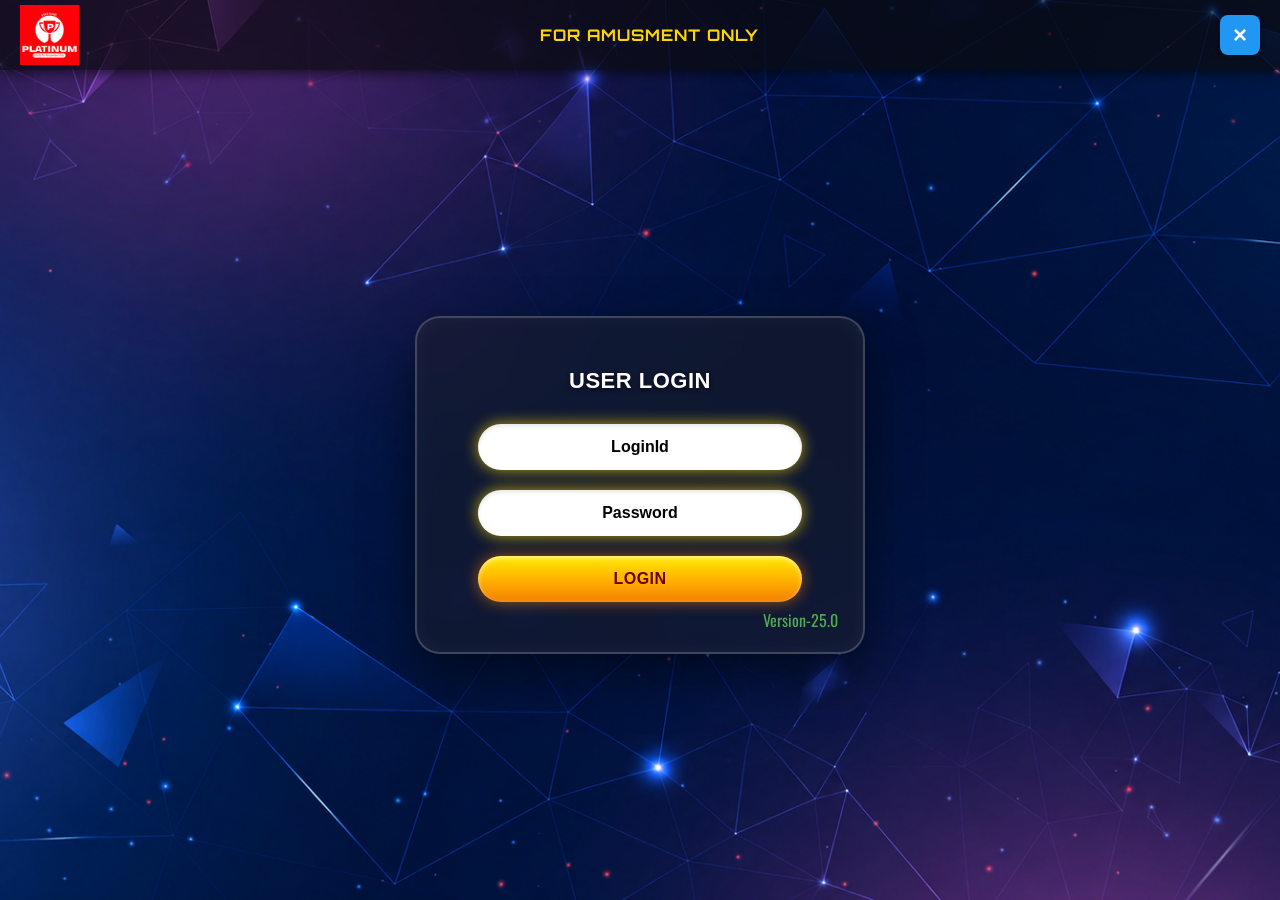
<file: G/bet_history.html>
<!DOCTYPE html>
<html lang="en">
<head>
    <meta charset="UTF-8">
    <meta name="viewport" content="width=device-width, initial-scale=1.0">
    <title>Platinum - Bet History</title>
    <link rel="preconnect" href="https://fonts.googleapis.com">
    <link href="https://fonts.googleapis.com/css2?family=Orbitron:wght@400;700&family=Oswald:wght@300;400;700&display=swap" rel="stylesheet">
    <style>
        :root {
            --primary: #ee1c25;
            --primary-dark: #b80000;
            --bg: #111;
            --card-bg: #222;
            --text: #fff;
            --gold: #f1ce07;
        }

        * { margin: 0; padding: 0; box-sizing: border-box; }
        body {
            font-family: 'Oswald', sans-serif;
            background-color: var(--bg);
            color: var(--text);
            padding: 20px;
        }

        .container {
            max-width: 1000px;
            margin: 0 auto;
        }

        header {
            display: flex;
            justify-content: space-between;
            align-items: center;
            margin-bottom: 30px;
            border-bottom: 2px solid var(--primary);
            padding-bottom: 15px;
        }

        h1 {
            font-family: 'Orbitron', sans-serif;
            color: var(--primary);
            text-transform: uppercase;
        }

        .back-btn {
            background: var(--primary);
            color: white;
            padding: 8px 20px;
            border-radius: 5px;
            text-decoration: none;
            font-weight: bold;
            transition: 0.3s;
        }
        .back-btn:hover { background: var(--primary-dark); }

        .filter-section {
            background: var(--card-bg);
            padding: 20px;
            border-radius: 10px;
            margin-bottom: 20px;
            display: flex;
            gap: 15px;
            align-items: center;
        }

        input[type="date"] {
            padding: 10px;
            border-radius: 5px;
            border: none;
            font-family: inherit;
        }

        button.search-btn {
            background: var(--gold);
            color: black;
            border: none;
            padding: 10px 25px;
            border-radius: 5px;
            font-weight: bold;
            cursor: pointer;
            text-transform: uppercase;
        }

        .history-table {
            width: 100%;
            border-collapse: collapse;
            background: var(--card-bg);
            border-radius: 10px;
            overflow: hidden;
        }

        th, td {
            padding: 15px;
            text-align: left;
            border-bottom: 1px solid #333;
        }

        th {
            background: var(--primary);
            color: white;
            text-transform: uppercase;
            font-size: 14px;
            letter-spacing: 1px;
        }

        tr:hover { background: #2a2a2a; }

        .status-claim { color: #00ff00; font-weight: bold; }
        .status-pending { color: #ffcc00; }

        .no-data {
            padding: 40px;
            text-align: center;
            color: #888;
        }

        /* Mobile */
        @media (max-width: 600px) {
            th, td { padding: 10px; font-size: 13px; }
            .filter-section { flex-direction: column; align-items: stretch; }
        }
    </style>
</head>
<body>
    <div class="container">
        <header>
            <h1>Bet History</h1>
            <a href="index.html" class="back-btn">Back to Game</a>
        </header>

        <div class="filter-section">
            <label for="historyDate">Select Date:</label>
            <input type="date" id="historyDate">
            <button class="search-btn" onclick="loadHistory()">View History</button>
        </div>

        <table class="history-table">
            <thead>
                <tr>
                    <th>Barcode</th>
                    <th>Draw Time</th>
                    <th>Bet Time</th>
                    <th>Qty</th>
                    <th>Amount</th>
                    <th>Win Amt</th>
                    <th>Status</th>
                </tr>
            </thead>
            <tbody id="historyBody">
                <!-- Data will be injected here -->
            </tbody>
        </table>
        <div id="noData" class="no-data" style="display:none;">No records found for this date.</div>
    </div>

    <script src="../config.js"></script>
    <script src="../api.js"></script>
    <script>
        // Set default date to today
        window.onload = () => {
            const today = new Date().toISOString().split('T')[0];
            document.getElementById('historyDate').value = today;
            loadHistory();
        }

        async function loadHistory() {
            const date = document.getElementById('historyDate').value;
            const container = document.getElementById('historyBody');
            const noData = document.getElementById('noData');
            
            const userString = sessionStorage.getItem('user');
            if (!userString) {
                alert("Session expired. Please login again.");
                window.location.href = "../index.html";
                return;
            }
            const user = JSON.parse(userString);
            const username = user.username || (user.data && user.data.username);

            container.innerHTML = '<tr><td colspan="7" style="text-align:center;">Loading history...</td></tr>';
            noData.style.display = "none";

            try {
                const resp = await API.getGBetHistory(username, date);
                container.innerHTML = '';
                
                if (resp.status && resp.tickets && resp.tickets.length > 0) {
                    resp.tickets.forEach(t => {
                        const tr = document.createElement('tr');
                        tr.innerHTML = `
                            <td>${t.barcode}</td>
                            <td>${t.draw_times}</td>
                            <td>${t.bet_time || t.draw_times}</td>
                            <td>${t.qty}</td>
                            <td>${parseInt(t.amount) * 2}</td>
                            <td>${t.win_amt}</td>
                            <td class="${t.claim_status == '1' ? 'status-claim' : 'status-pending'}">
                                ${t.claim_status == '1' ? 'Claimed' : 'Pending'}
                            </td>
                        `;
                        container.appendChild(tr);
                    });
                } else {
                    noData.style.display = "block";
                }
            } catch (err) {
                console.error('History load error:', err);
                container.innerHTML = '<tr><td colspan="7" style="text-align:center; color:red;">Error loading history.</td></tr>';
            }
        }
    </script>
</body>
</html>
</file>
<file: style.css>
/* Make the time in .wnum-time smaller and lighter */
.wnum-time {
    font-size: 0.5em;
    color: #fff;
    margin-right: 4px;
    font-weight: normal;
    vertical-align: middle;
}

@import url('https://fonts.googleapis.com/css2?family=Orbitron:wght@400;700&family=Oswald:wght@300;400;700&display=swap');

*,
*::before,
*::after {
    margin: 0;
    padding: 0;
    box-sizing: border-box;
}

html,
body {
    height: 100%;
    font-family: 'Oswald', sans-serif;
    background: linear-gradient(to bottom, #00152b 0%, #315320 100%) !important;
    color: #fff;
    overflow: hidden;
}

.top-nav,
.nav-tab,
.icon-btn,
.header-section,
.right-sb,
.bottom-bar {
    user-select: none;
    -webkit-user-select: none;
}

.app-wrapper {
    display: flex;
    flex-direction: column;
    height: 100vh;
    width: 100vw;
    overflow: hidden;
}

input {
    user-select: text !important;
    pointer-events: auto !important;
    -webkit-user-select: text !important;
}

/* Layout-G specific Grid */
.app-wrapper.layout-g {
    display: grid;
    grid-template-columns: 1fr auto;
    grid-template-rows: auto auto 1fr auto auto auto;
}

.layout-g .top-nav {
    grid-column: 1 / span 2;
    grid-row: 1;
}

.layout-g .header-section {
    grid-column: 1 / span 2;
    grid-row: 2;
}

.layout-g .main-area {
    display: contents;
}

.layout-g .page.active {
    grid-column: 1;
    grid-row: 3;
    display: flex;
    flex-direction: column;
    overflow: hidden;
    padding: 15px 0 0 6px;
}

.layout-g .bottom-bar {
    grid-column: 1;
    grid-row: 4;
}

.layout-g #extraBottomBar {
    grid-column: 1;
    grid-row: 5;
}

.layout-g .right-sb {
    grid-column: 2;
    grid-row: 3 / span 3;
    display: flex !important;
    background: #000c24;
}

.layout-g .c-bottom-bar {
    grid-column: 1 / span 2;
    grid-row: 6;
    display: flex !important;
}

/*Ã¢â€â‚¬Ã¢â€â‚¬Ã¢â€â‚¬Ã¢â€â‚¬Ã¢â€â‚¬Ã¢â€â‚¬Ã¢â€â‚¬Ã¢â€â‚¬Ã¢â€â‚¬Ã¢â€â‚¬Ã¢â€â‚¬Ã¢â€â‚¬Ã¢â€â‚¬Ã¢â€â‚¬Ã¢â€â‚¬Ã¢â€â‚¬Ã¢â€â‚¬Ã¢â€â‚¬Ã¢â€â‚¬Ã¢â€â‚¬Ã¢â€â‚¬Ã¢â€â‚¬Ã¢â€â‚¬Ã¢â€â‚¬Ã¢â€â‚¬Ã¢â€â‚¬Ã¢â€â‚¬Ã¢â€â‚¬Ã¢â€â‚¬Ã¢â€â‚¬Ã¢â€â‚¬Ã¢â€â‚¬Ã¢â€â‚¬Ã¢â€â‚¬Ã¢â€â‚¬Ã¢â€â‚¬Ã¢â€â‚¬Ã¢â€â‚¬Ã¢â€â‚¬Ã¢â€â‚¬
  TOP NAV
Ã¢â€â‚¬Ã¢â€â‚¬Ã¢â€â‚¬Ã¢â€â‚¬Ã¢â€â‚¬Ã¢â€â‚¬Ã¢â€â‚¬Ã¢â€â‚¬Ã¢â€â‚¬Ã¢â€â‚¬Ã¢â€â‚¬Ã¢â€â‚¬Ã¢â€â‚¬Ã¢â€â‚¬Ã¢â€â‚¬Ã¢â€â‚¬Ã¢â€â‚¬Ã¢â€â‚¬Ã¢â€â‚¬Ã¢â€â‚¬Ã¢â€â‚¬Ã¢â€â‚¬Ã¢â€â‚¬Ã¢â€â‚¬Ã¢â€â‚¬Ã¢â€â‚¬Ã¢â€â‚¬Ã¢â€â‚¬Ã¢â€â‚¬Ã¢â€â‚¬Ã¢â€â‚¬Ã¢â€â‚¬Ã¢â€â‚¬Ã¢â€â‚¬Ã¢â€â‚¬Ã¢â€â‚¬Ã¢â€â‚¬Ã¢â€â‚¬Ã¢â€â‚¬Ã¢â€â‚¬*/
.top-nav {
    display: flex;
    align-items: flex-end;
    background-color: #040404;
    background-image: url("data:image/svg+xml,%3Csvg viewBox='0 0 200 200' xmlns='http://www.w3.org/2000/svg'%3E%3Cfilter id='noiseFilter'%3E%3CfeTurbulence type='fractalNoise' baseFrequency='0.99' numOctaves='5' stitchTiles='stitch'/%3E%3C/filter%3E%3Crect width='100%25' height='100%25' filter='url(%23noiseFilter)' opacity='0.6'/%3E%3C/svg%3E");
    background-blend-mode: overlay;
    padding: 4px 10px 0;
    gap: 4px;
    flex-shrink: 0;
    border-bottom: 2px solid #000;
    box-shadow: 0 4px 6px rgba(0, 0, 0, .5);
}

.nav-tab {
    width: 100px;
    padding: 6px 0;
    margin-bottom: 4px;
    /* Precision-lifted upward */
    background: linear-gradient(180deg, #8b6b10 0%, #443300 100%);
    color: #000;
    font-weight: 800;
    font-size: 16px;
    border: 1px solid #111;
    border-bottom: 14px;
    border-top-left-radius: 8px;
    border-top-right-radius: 8px;
    cursor: pointer;
    text-align: center;
    transition: background .2s, transform .1s;
    flex-shrink: 0;
    box-shadow: inset 0 2px 2px rgba(255, 255, 255, .1);
}

.nav-tab.active {
    background: linear-gradient(180deg, #f1ce07 0%, #c4a040 100%) !important;
    color: #000 !important;
    font-weight: 900 !important;
    transform: translateY(-2px);
    border: 1.5px solid #000;
    border-bottom: none;
}

.nav-spacer {
    flex: 1;
}

.nav-right {
    display: flex;
    align-items: center;
    gap: 8px;
    padding-bottom: 4px;
}

.nav-datetime {
    color: #f1ce07;
    font-size: 13px;
    font-weight: 800;
    white-space: nowrap;
    margin-right: 360px;
}

@media screen and (max-width: 1200px) {
    .nav-datetime {
        margin-right: 20px;
    }
}

/* HIGH-FIDELITY S3 PREMIUM BUTTON (ALL) MATCHING IMAGE 1882 */
.s3-cbx-premium.all {
    background: linear-gradient(180deg, #fff79c 0%, #f79a40 100%) !important;
    border: 1.5px solid #0000a0 !important;
    border-radius: 10px !important;
    width: 82px !important;
    height: 36px !important;
    display: flex !important;
    align-items: center !important;
    justify-content: flex-start !important;
    /* Align to left to match image start */
    gap: 8px !important;
    cursor: pointer !important;
    padding: 0 8px !important;
    box-shadow: 0 2px 4px rgba(0, 0, 0, 0.4) !important;
}

.s3-cbx-premium.all input {
    appearance: none !important;
    width: 24px !important;
    height: 24px !important;
    background: #3a1128 !important;
    /* Deep Maroon like image */
    border: 1px solid #111 !important;
    border-radius: 4px !important;
    position: relative !important;
    margin: 0 !important;
    cursor: pointer !important;
    display: flex !important;
    align-items: center !important;
    justify-content: center !important;
    box-shadow: inset 0 3px 5px rgba(0, 0, 0, 0.7) !important;
}

/* 3D Highlight inside the maroon box */
.s3-cbx-premium.all input::before {
    content: '' !important;
    position: absolute !important;
    top: 3px !important;
    width: 12px !important;
    height: 6px !important;
    background: rgba(255, 255, 255, 0.4) !important;
    /* Blur highlight per image 1882 */
    border-radius: 10px !important;
    filter: blur(1.2px) !important;
}

.s3-cbx-premium.all .cbx-lbl {
    color: #000 !important;
    font-size: 15px !important;
    font-weight: 950 !important;
    line-height: 1 !important;
    text-transform: uppercase !important;
}

.nav-loc {
    color: #fff;
    font-size: 13px;
    font-weight: 500;
    white-space: nowrap;
    opacity: .8;
    margin-bottom: -40px;
    margin-right: 10px;
}

.icon-btn {
    width: 48px;
    height: 48px;
    border-radius: 10px;
    border: 2px solid #000;
    background: linear-gradient(180deg, #ffa726 0%, #fb8c00 100%);
    color: #000;
    font-size: 28px;
    cursor: pointer;
    display: flex;
    align-items: center;
    justify-content: center;
    box-shadow: 0 2px 4px rgba(0, 0, 0, .4);
    transition: transform .1s;
    padding: 0;
    flex-shrink: 0;
}

.icon-btn:active {
    transform: scale(.96);
}

.power-btn {
    width: 100px !important;
    height: 48px !important;
    background: linear-gradient(180deg, #f9d949 0%, #f9d949 48%, #ffecb3 49%, #f9d949 51%, #c5a020 52%, #c5a020 100%) !important;
    border: 2.5px solid #000 !important;
    border-radius: 12px !important;
    padding: 0 !important;
    display: flex !important;
    align-items: center !important;
    justify-content: center !important;
    box-shadow: 0 2px 4px rgba(0, 0, 0, .4) !important;
}

/*Ã¢â€ â‚¬Ã¢â€ â‚¬Ã¢â€ â‚¬Ã¢â€ â‚¬Ã¢â€ â‚¬Ã¢â€ â‚¬Ã¢â€ â‚¬Ã¢â€ â‚¬Ã¢â€ â‚¬Ã¢â€ â‚¬Ã¢â€ â‚¬Ã¢â€ â‚¬Ã¢â€ â‚¬Ã¢â€ â‚¬Ã¢â€ â‚¬Ã¢â€ â‚¬Ã¢â€ â‚¬Ã¢â€ â‚¬Ã¢â€ â‚¬Ã¢â€ â‚¬Ã¢â€ â‚¬Ã¢â€ â‚¬Ã¢â€ â‚¬Ã¢â€ â‚¬Ã¢â€ â‚¬Ã¢â€ â‚¬Ã¢â€ â‚¬Ã¢â€ â‚¬Ã¢â€ â‚¬Ã¢â€ â‚¬Ã¢â€ â‚¬Ã¢â€ â‚¬Ã¢â€ â‚¬Ã¢â€ â‚¬Ã¢â€ â‚¬Ã¢â€ â‚¬Ã¢â€ â‚¬Ã¢â€ â‚¬Ã¢â€ â‚¬Ã¢â€ â‚¬
  HEADER SECTION
Ã¢â€ â‚¬Ã¢â€ â‚¬Ã¢â€ â‚¬Ã¢â€ â‚¬Ã¢â€ â‚¬Ã¢â€ â‚¬Ã¢â€ â‚¬Ã¢â€ â‚¬Ã¢â€ â‚¬Ã¢â€ â‚¬Ã¢â€ â‚¬Ã¢â€ â‚¬Ã¢â€ â‚¬Ã¢â€ â‚¬Ã¢â€ â‚¬Ã¢â€ â‚¬Ã¢â€ â‚¬Ã¢â€ â‚¬Ã¢â€ â‚¬Ã¢â€ â‚¬Ã¢â€ â‚¬Ã¢â€ â‚¬Ã¢â€ â‚¬Ã¢â€ â‚¬Ã¢â€ â‚¬Ã¢â€ â‚¬Ã¢â€ â‚¬Ã¢â€ â‚¬Ã¢â€ â‚¬Ã¢â€ â‚¬Ã¢â€ â‚¬Ã¢â€ â‚¬Ã¢â€ â‚¬Ã¢â€ â‚¬Ã¢â€ â‚¬Ã¢â€ â‚¬Ã¢â€ â‚¬Ã¢â€ â‚¬Ã¢â€ â‚¬Ã¢â€ â‚¬*/
.header-section {
    display: flex;
    flex-shrink: 0;
}

.header-logo-col {
    display: flex;
    flex-direction: column;
    align-items: center;
    justify-content: center;
    background: #8800ff;
    padding: 0 !important;
    gap: 1px;
    flex-shrink: 0;
    border-right: 1px solid #000;
    min-width: 100px;
    height: 100%;
    overflow: hidden;
    position: relative !important;
    z-index: 999 !important;
}

.header-right-col {
    display: flex;
    flex-direction: column;
    flex: 1;
    min-width: 0;
    border-top: 3px solid #8800ff;
    border-bottom: 2px solid #6600cc;
}

/* G Page Specific Logo Width Adjustment - Aligned with grid */
.layout-g .header-logo-col {
    min-width: 102px !important;
    width: 101px !important;
    padding: 0 !important;
}

/* G Page Ticker alignment with Grid below */
.layout-g .ticker-bar {
    padding: 0 !important;
    background: transparent !important;
}

.layout-g .ticker-track {
    margin-left: 9px !important;
    /* Aligns start of red boxes with start of blue grid (76 logo + 9 margin = 85px) */
    margin-right: 150px !important;
    /* Matches sidebar width exactly to prevent box squishing (126 btn + 24 pad = 150px) */
    height: 48px !important;
    display: grid !important;
    grid-template-columns: repeat(10, minmax(0, 1fr)) !important;
    /* minmax(0) forces cells to respect gap and not expand for text */
    gap: 0px !important;
    /* Identical gap to the grid below */
    width: auto !important;
}

.layout-g .ti {
    width: 100% !important;
    height: 100% !important;
    border-radius: 3px !important;
    /* Matched to grid cells for perfect consistency */
    font-size: 13px !important;
    font-weight: 900 !important;
    border: 1px solid #710d08 !important;
    box-shadow: inset 0 1px 1px rgba(255, 255, 255, 0.3) !important;
    padding: 0 4px !important;
    /* Ensure text fits within aligned boxes */
}

.layout-g .plat-img {
    width: 100% !important;
    height: 100% !important;
}

/* Add this to constrain the 3D logo on the live server */
.body-3D .header-logo-col,
.body-3D .header-logo-col {
    max-width: 76px !important;
    width: 76px !important;
    overflow: hidden !important;
}

.body-3D .plat-img {
    width: 100% !important;
    height: 100% !important;
    max-width: none !important;
    max-height: none !important;
    object-fit: cover !important;
}

.s3-logo-box {
    max-width: 52px !important;
    width: 52px !important;
    height: 55px !important;
    margin-left: 8px !important;
    padding: 0 !important;
    overflow: hidden !important;
    position: relative !important;
    z-index: 999 !important;
}

.s3-logo-box img,
.s3-logo-box .plat-img {
    width: 100% !important;
    height: 100% !important;
    max-height: none !important;
    object-fit: cover !important;
}


.header-bar {
    display: flex;
    align-items: center;
    background: #8800ff;
    padding: 4px 10px;
    gap: 12px;
    flex-shrink: 0;
    min-height: 38px;
}

.hdr-group-left,
.hdr-group-right {
    display: flex;
    align-items: center;
    gap: inherit;
}

.header-bar.premium-hdr {
    background: transparent !important;
    gap: 5px;
    padding: 4px 10px !important;
}

.header-bar.premium-hdr .hdr-group-left,
.header-bar.premium-hdr .hdr-group-right {
    background: #250058;
    border: 1.5px solid #4a2299;
    border-radius: 9px;
    height: 44px;
    padding: 0 12px;
    box-shadow: inset 0 0 12px rgba(0, 0, 0, .5);
    display: flex;
    align-items: center;
}

/* â”€â”€ 4D PAGE ONLY: brown header group boxes â”€â”€ */
.fd-hdr-mode .header-bar {
    background: linear-gradient(180deg, #3d1a00 0%, #1a0800 100%) !important;
}

.fd-hdr-mode .header-bar.premium-hdr .hdr-group-left,
.fd-hdr-mode .header-bar.premium-hdr .hdr-group-right {
    background: linear-gradient(135deg, #2e1500 0%, #1a0b00 100%) !important;
    border: 1.5px solid #7a4a10 !important;
}

.premium-hdr .hdr-left-box {
    display: flex;
    align-items: center;
    gap: 12px;
    flex-shrink: 0;
}

.premium-hdr .hdr-group-left {
    flex: 1.2;
}

.premium-hdr .hdr-group-right {
    flex: 1;
}

.premium-hdr .hdr-gamename-stacked,
.premium-hdr .hdr-lasttx,
.premium-hdr .hdr-gamename,
.premium-hdr .hdr-time,
.premium-hdr .hdr-ssvi,
.premium-hdr .hdr-limit {
    color: #ffffff !important;
    font-size: 18px;
    font-weight: 700;
}



.premium-hdr .hdr-tx-stack {
    display: flex;
    align-items: center;
    gap: 8px;
    background: transparent;
    padding: 4px 12px;
    border-radius: 8px;
    margin-left: auto;
    flex-shrink: 0;
}

.premium-hdr .hdr-tx-lbl {
    color: #ffffff;
    font-size: 14px;
    font-weight: 800;
}

.premium-hdr .hdr-tx-val {
    color: #ffffff;
    font-size: 18px;
    font-weight: 800;
}

.premium-hdr .hdr-limit {
    margin-left: auto;
    margin-right: 15%;
}

.premium-hdr .hdr-refresh {
    display: inline-flex !important;
}

.hdr-gamename {
    font-size: 20px;
    font-weight: 900;
    white-space: nowrap;
}

.plat-img {
    width: 100% !important;
    height: 100% !important;
    max-height: none !important;
    border-radius: 0 !important;
    object-fit: cover !important;
}

.plat-label {
    font-size: 9px;
    font-weight: 900;
    color: #fff;
    letter-spacing: .5px;
    margin-top: 2px;
}

.hdr-gamename-stacked {
    display: flex;
    flex-direction: column;
    align-items: center;
    text-align: center;
    line-height: 1.1;
    color: #f1ce07;
    font-weight: 800;
    font-size: 11px;
}

.hdr-time {
    color: #f1ce07;
    font-size: 16px;
    font-weight: bold;
    white-space: nowrap;
}

.hdr-tx-stack {
    display: none;
}

.countdown-style {
    background: #111;
    border: 1.5px solid #e8c832;
    color: #39FF14;
    font-size: 20px;
    font-weight: 700;
    font-family: Orbitron, sans-serif;
    padding: 0 8px;
    border-radius: 4px;
    display: flex;
    align-items: center;
    justify-content: center;
    box-shadow: 0 0 10px rgba(57, 255, 20, .2);
    min-width: 70px;
    height: 26px;
}

.premium-hdr .countdown-style {
    height: 38px;
    font-size: 28px;
    min-width: 85px;
}

.hdr-ssvi {
    color: #f1ce07;
    font-size: 18px;
    font-weight: bold;
}

.hdr-limit {
    color: #f1ce07;
    font-size: 20px;
    margin-left: auto;
    font-weight: bold;
}

.hdr-limit span {
    color: #ffffff !important;
    -webkit-text-stroke: 0 !important;
    margin-left: 15px;
}

.hdr-refresh {
    background: transparent;
    border: none;
    color: #ffffff; /* Pure white */
    font-size: 32px;
    cursor: pointer;
    margin-left: 8px;
    font-weight: 900;
    text-shadow: none; /* No glow */
    line-height: 1;
    padding: 0;
    outline: none;
    display: inline-flex;
    align-items: center;
    justify-content: center;
}

/* 4D header mode */
.fd-hdr-mode {
    border: none !important;
}

.fd-hdr-mode .header-bar {
    background: linear-gradient(180deg, #341a0a 0%, #1a0800 100%) !important;
    height: 56px;
    gap: 20px;
    border-bottom: 2px solid #5a2e12;
}

.fd-hdr-mode .hdr-left-box {
    display: flex;
    align-items: center;
    gap: 15px;
}

.fd-hdr-mode .hdr-gamename-stacked {
    font-size: 14px;
    text-align: left;
    display: flex;
    flex-direction: column;
    color: #f1ce07;
    font-weight: 900;
    line-height: 1.1;
    min-width: 80px;
}

.fd-hdr-mode .hdr-tx-stack {
    display: flex;
    flex-direction: column;
    align-items: flex-start;
    background: rgba(0, 0, 0, .3);
    padding: 2px 12px;
    border-radius: 8px;
    gap: 0;
    min-width: 130px;
}

.fd-hdr-mode .hdr-time {
    font-size: 18px;
    color: #f1ce07;
    font-weight: 900;
}

.fd-hdr-mode .hdr-tx-lbl {
    color: #f1ce07;
    font-size: 11px;
    font-weight: 900;
}

.fd-hdr-mode .hdr-tx-val {
    color: #f1ce07;
    font-size: 18px;
    font-weight: 900;
    line-height: 1;
}

.fd-hdr-mode .hdr-countdown-box {
    margin-left: auto;
}

.fd-hdr-mode .countdown-style {
    background: #000;
    border: 2px solid #ff9800;
    height: 38px;
    min-width: 80px;
    font-size: 28px;
    box-shadow: 0 0 8px rgba(255, 152, 0, .4);
}

.fd-hdr-mode .hdr-group-right {
    margin-left: auto;
    gap: 15px;
}

.fd-hdr-mode .hdr-ssvi-box {
    background: #1a1a1a;
    border: 1px solid #333;
    padding: 4px 15px;
    border-radius: 4px;
}

.fd-hdr-mode .hdr-ssvi {
    color: #f1ce07;
    font-weight: 900;
}

.fd-hdr-mode .hdr-limit {
    font-size: 20px;
    color: #f1ce07 !important;
}

/*Ã¢â€â‚¬Ã¢â€â‚¬Ã¢â€â‚¬Ã¢â€â‚¬Ã¢â€â‚¬Ã¢â€â‚¬Ã¢â€â‚¬Ã¢â€â‚¬Ã¢â€â‚¬Ã¢â€â‚¬Ã¢â€â‚¬Ã¢â€â‚¬Ã¢â€â‚¬Ã¢â€â‚¬Ã¢â€â‚¬Ã¢â€â‚¬Ã¢â€â‚¬Ã¢â€â‚¬Ã¢â€â‚¬Ã¢â€â‚¬Ã¢â€â‚¬Ã¢â€â‚¬Ã¢â€â‚¬Ã¢â€â‚¬Ã¢â€â‚¬Ã¢â€â‚¬Ã¢â€â‚¬Ã¢â€â‚¬Ã¢â€â‚¬Ã¢â€â‚¬Ã¢â€â‚¬Ã¢â€â‚¬Ã¢â€â‚¬Ã¢â€â‚¬Ã¢â€â‚¬Ã¢â€â‚¬Ã¢â€â‚¬Ã¢â€â‚¬Ã¢â€â‚¬Ã¢â€â‚¬
  WINNERS BAR & TICKER
Ã¢â€â‚¬Ã¢â€â‚¬Ã¢â€â‚¬Ã¢â€â‚¬Ã¢â€â‚¬Ã¢â€â‚¬Ã¢â€â‚¬Ã¢â€â‚¬Ã¢â€â‚¬Ã¢â€â‚¬Ã¢â€â‚¬Ã¢â€â‚¬Ã¢â€â‚¬Ã¢â€â‚¬Ã¢â€â‚¬Ã¢â€â‚¬Ã¢â€â‚¬Ã¢â€â‚¬Ã¢â€â‚¬Ã¢â€â‚¬Ã¢â€â‚¬Ã¢â€â‚¬Ã¢â€â‚¬Ã¢â€â‚¬Ã¢â€â‚¬Ã¢â€â‚¬Ã¢â€â‚¬Ã¢â€â‚¬Ã¢â€â‚¬Ã¢â€â‚¬Ã¢â€â‚¬Ã¢â€â‚¬Ã¢â€â‚¬Ã¢â€â‚¬Ã¢â€â‚¬Ã¢â€â‚¬Ã¢â€â‚¬Ã¢â€â‚¬Ã¢â€â‚¬Ã¢â€â‚¬*/
.h-winners {
    display: flex;
    gap: 2px;
    background: #0a0033;
    padding: 2px 4px;
    align-items: center;
    border-top: 1px solid #000;
    overflow-x: auto;
    flex-wrap: nowrap;
}

.h-wnum {
    background: #e21c11;
    color: #fff;
    font-size: 32px;
    font-weight: 900;
    flex: 1;
    min-width: 36px;
    height: 48px;
    display: flex;
    align-items: center;
    justify-content: center;
    border-radius: 4px;
    border: 1px solid #710d08;
}

.h-time-box {
    background: #312966;
    color: #fff;
    font-size: 15px;
    font-weight: 900;
    height: 48px;
    padding: 0;
    display: flex;
    align-items: center;
    justify-content: center;
    border-radius: 4px;
    white-space: nowrap;
    flex: 1;
    min-width: 97px;
    margin-left: 2px;
}

.h-ver-lbl {
    color: #ffffff;
    font-size: 14px;
    height: 44px;
    width: 115px;
    background: #2f2665;
    white-space: nowrap;
    display: flex;
    align-items: center;
    justify-content: center;
}

/* Hide header version specifically on H page Winners Bar */
.body-H #hdrVer {
    display: none !important;
}

/* Style header version specifically on 4D page to match screenshot */
.fd-hdr-mode .h-ver-lbl {
    background: #6a2e3e !important;
    color: #fff !important;
    height: 48px;
    display: flex;
    align-items: center;
    justify-content: center;
    padding: 0 10px;
    border-radius: 4px;
    border: 1px solid #000;
    font-weight: 800;
    font-size: 14px;
    margin-left: 2px;
}

.ticker-bar {
    background: hsl(243, 90%, 4%);
    padding: 8px 1px;
    overflow: hidden;
    display: flex;
    align-items: center;
}

.ticker-track {
    display: flex;
    gap: 3px;
    height: 45px;
    width: 100%;
}

.ti {
    background-color: #e00000;
    color: #fff;
    font-size: 14px;
    font-weight: bold;
    border: 1px solid #ff4d4d;
    padding: 4px 6px;
    display: flex;
    align-items: center;
    justify-content: center;
    white-space: nowrap;
    flex: 1;
    min-width: 0;
}

.ti b {
    color: white;
    margin-left: 8px;
}

/*Ã¢â€â‚¬Ã¢â€â‚¬Ã¢â€â‚¬Ã¢â€â‚¬Ã¢â€â‚¬Ã¢â€â‚¬Ã¢â€â‚¬Ã¢â€â‚¬Ã¢â€â‚¬Ã¢â€â‚¬Ã¢â€â‚¬Ã¢â€â‚¬Ã¢â€â‚¬Ã¢â€â‚¬Ã¢â€â‚¬Ã¢â€â‚¬Ã¢â€â‚¬Ã¢â€â‚¬Ã¢â€â‚¬Ã¢â€â‚¬Ã¢â€â‚¬Ã¢â€â‚¬Ã¢â€â‚¬Ã¢â€â‚¬Ã¢â€â‚¬Ã¢â€â‚¬Ã¢â€â‚¬Ã¢â€â‚¬Ã¢â€â‚¬Ã¢â€â‚¬Ã¢â€â‚¬Ã¢â€â‚¬Ã¢â€â‚¬Ã¢â€â‚¬Ã¢â€â‚¬Ã¢â€â‚¬Ã¢â€â‚¬Ã¢â€â‚¬Ã¢â€â‚¬Ã¢â€â‚¬
  MAIN AREA
Ã¢â€â‚¬Ã¢â€â‚¬Ã¢â€â‚¬Ã¢â€â‚¬Ã¢â€â‚¬Ã¢â€â‚¬Ã¢â€â‚¬Ã¢â€â‚¬Ã¢â€â‚¬Ã¢â€â‚¬Ã¢â€â‚¬Ã¢â€â‚¬Ã¢â€â‚¬Ã¢â€â‚¬Ã¢â€â‚¬Ã¢â€â‚¬Ã¢â€â‚¬Ã¢â€â‚¬Ã¢â€â‚¬Ã¢â€â‚¬Ã¢â€â‚¬Ã¢â€â‚¬Ã¢â€â‚¬Ã¢â€â‚¬Ã¢â€â‚¬Ã¢â€â‚¬Ã¢â€â‚¬Ã¢â€â‚¬Ã¢â€â‚¬Ã¢â€â‚¬Ã¢â€â‚¬Ã¢â€â‚¬Ã¢â€â‚¬Ã¢â€â‚¬Ã¢â€â‚¬Ã¢â€â‚¬Ã¢â€â‚¬Ã¢â€â‚¬Ã¢â€â‚¬Ã¢â€â‚¬*/
.main-area {
    display: flex;
    flex: 1 1 0;
    gap: 5px;
    padding: 4px 6px;
    overflow: hidden;
    min-height: 0;
}

.page {
    display: none;
    flex-direction: column;
    flex: 1 1 0;
    overflow: hidden;
    min-width: 0;
    min-height: 0;
}

.page.active {
    display: flex;
}

/*Ã¢â€¢ÂÃ¢â€¢ÂÃ¢â€¢ÂÃ¢â€¢ÂÃ¢â€¢ÂÃ¢â€¢ÂÃ¢â€¢ÂÃ¢â€¢ÂÃ¢â€¢ÂÃ¢â€¢ÂÃ¢â€¢ÂÃ¢â€¢ÂÃ¢â€¢ÂÃ¢â€¢ÂÃ¢â€¢ÂÃ¢â€¢ÂÃ¢â€¢ÂÃ¢â€¢ÂÃ¢â€¢ÂÃ¢â€¢ÂÃ¢â€¢ÂÃ¢â€¢ÂÃ¢â€¢ÂÃ¢â€¢ÂÃ¢â€¢ÂÃ¢â€¢ÂÃ¢â€¢ÂÃ¢â€¢ÂÃ¢â€¢ÂÃ¢â€¢ÂÃ¢â€¢ÂÃ¢â€¢ÂÃ¢â€¢ÂÃ¢â€¢ÂÃ¢â€¢ÂÃ¢â€¢ÂÃ¢â€¢ÂÃ¢â€¢ÂÃ¢â€¢ÂÃ¢â€¢Â
  PAGE G
Ã¢â€¢ÂÃ¢â€¢ÂÃ¢â€¢ÂÃ¢â€¢ÂÃ¢â€¢ÂÃ¢â€¢ÂÃ¢â€¢ÂÃ¢â€¢ÂÃ¢â€¢ÂÃ¢â€¢ÂÃ¢â€¢ÂÃ¢â€¢ÂÃ¢â€¢ÂÃ¢â€¢ÂÃ¢â€¢ÂÃ¢â€¢ÂÃ¢â€¢ÂÃ¢â€¢ÂÃ¢â€¢ÂÃ¢â€¢ÂÃ¢â€¢ÂÃ¢â€¢ÂÃ¢â€¢ÂÃ¢â€¢ÂÃ¢â€¢ÂÃ¢â€¢ÂÃ¢â€¢ÂÃ¢â€¢ÂÃ¢â€¢ÂÃ¢â€¢ÂÃ¢â€¢ÂÃ¢â€¢ÂÃ¢â€¢ÂÃ¢â€¢ÂÃ¢â€¢ÂÃ¢â€¢ÂÃ¢â€¢ÂÃ¢â€¢ÂÃ¢â€¢ÂÃ¢â€¢Â*/
.g-layout {
    display: grid;
    grid-template-columns: 130px 1fr;
    gap: 3px;
    flex: 1 1 0;
    overflow: hidden;
    min-height: 0;
    width: 100%;
}

.g-labels {
    display: grid;
    grid-template-rows: repeat(11, 1fr);
    gap: 3px;
    min-height: 0;
}

.g-lbl-blank {
    background: transparent;
    border: none;
}

.g-lbl {
    background: #9998fe;
    border: 1px solid #ffffff;
    border-radius: 3px;
    display: flex;
    align-items: center;
    justify-content: center;
    font-size: 10px;
    font-weight: bold;
    color: #fff;
    min-height: 0;
}

.g-right {
    display: grid;
    grid-template-rows: repeat(11, 1fr);
    gap: 3px;
    overflow: hidden;
    min-height: 0;
    flex: 1 1 0;
}

.preview-row {
    display: grid;
    grid-template-columns: repeat(10, 1fr);
    gap: 3px;
    flex-shrink: 0;
    grid-row: 1;
}

.prev-cell {
    background: #9998fe;
    border: 1px solid #ffffff;
    border-radius: 3px;
    display: flex;
    align-items: center;
    justify-content: center;
    font-size: 10px;
    font-weight: bold;
    color: #ffee44;
}

.g-grid {
    display: grid;
    grid-template-columns: repeat(10, 1fr);
    grid-template-rows: repeat(10, 1fr);
    gap: 3px;
    flex: 1 1 0;
    min-height: 0;
    grid-row: span 10;
}

.gcell {
    background: #fff;
    color: #7e6c6c;
    font-weight: bold;
    border-radius: 3px;
    border: 1px solid #ccc;
    display: flex;
    align-items: center;
    justify-content: center;
    cursor: pointer;
    transition: background .1s;
    min-height: 0;
    flex-direction: column;
    padding: 2px;
    position: relative;
    gap: 2px;
}

.gcell .cell-code {
    font-size: 0.6em; /* reduced for tighter text */
    flex-shrink: 0;
}

.gcell .cell-bet {
    font-size: 0.6em; /* reduced for tighter text */
    flex-grow: 1;
    min-height: 18px;
}

.gcell:hover {
    background: #dde4ff;
}

.gcell.sel {
    background: #9966ff;
    color: #fff;
    border-color: #7744cc;
}

/*Ã¢â€¢ÂÃ¢â€¢ÂÃ¢â€¢ÂÃ¢â€¢ÂÃ¢â€¢ÂÃ¢â€¢ÂÃ¢â€¢ÂÃ¢â€¢ÂÃ¢â€¢ÂÃ¢â€¢ÂÃ¢â€¢ÂÃ¢â€¢ÂÃ¢â€¢ÂÃ¢â€¢ÂÃ¢â€¢ÂÃ¢â€¢ÂÃ¢â€¢ÂÃ¢â€¢ÂÃ¢â€¢ÂÃ¢â€¢ÂÃ¢â€¢ÂÃ¢â€¢ÂÃ¢â€¢ÂÃ¢â€¢ÂÃ¢â€¢ÂÃ¢â€¢ÂÃ¢â€¢ÂÃ¢â€¢ÂÃ¢â€¢ÂÃ¢â€¢ÂÃ¢â€¢ÂÃ¢â€¢ÂÃ¢â€¢ÂÃ¢â€¢ÂÃ¢â€¢ÂÃ¢â€¢ÂÃ¢â€¢ÂÃ¢â€¢ÂÃ¢â€¢ÂÃ¢â€¢Â
  PAGE H Ã¢â‚¬â€ Platinum Hit
Ã¢â€¢ÂÃ¢â€¢ÂÃ¢â€¢ÂÃ¢â€¢ÂÃ¢â€¢ÂÃ¢â€¢ÂÃ¢â€¢ÂÃ¢â€¢ÂÃ¢â€¢ÂÃ¢â€¢ÂÃ¢â€¢ÂÃ¢â€¢ÂÃ¢â€¢ÂÃ¢â€¢ÂÃ¢â€¢ÂÃ¢â€¢ÂÃ¢â€¢ÂÃ¢â€¢ÂÃ¢â€¢ÂÃ¢â€¢ÂÃ¢â€¢ÂÃ¢â€¢ÂÃ¢â€¢ÂÃ¢â€¢ÂÃ¢â€¢ÂÃ¢â€¢ÂÃ¢â€¢ÂÃ¢â€¢ÂÃ¢â€¢ÂÃ¢â€¢ÂÃ¢â€¢ÂÃ¢â€¢ÂÃ¢â€¢ÂÃ¢â€¢ÂÃ¢â€¢ÂÃ¢â€¢ÂÃ¢â€¢ÂÃ¢â€¢ÂÃ¢â€¢ÂÃ¢â€¢Â*/
.h-content {
    display: flex;
    flex: 1;
    gap: 2px;
    overflow: hidden;
    min-height: 0;
    background: #000033;
    padding: 3px;
}

.h-ranges {
    display: grid;
    grid-template-rows: 23px 23px repeat(10, 1fr);
    gap: 1px;
    width: 95px;
    flex-shrink: 0;
    height: 100%;
}

.h-rlbl {
    background: #d500f9 !important;
    color: #fff !important;
    border: 1px solid #000;
    font-size: 11px !important;
    font-weight: 900;
    display: flex !important;
    align-items: center !important;
    justify-content: center !important;
    border-radius: 1px;
    cursor: pointer;
    white-space: nowrap;
    height: 100%;
    position: relative !important;
    padding-right: 20px !important;
}

.h-filter-top,
.h-filter-bot {
    display: flex !important;
    align-items: center !important;
    gap: 4px !important;
    padding: 0 2px !important;
    height: 100% !important;
    background: #ffffff !important;
    /* REPLACED PURPLE WITH DASHBOARD WHITE */
    border: 1px solid #000 !important;
}

.h-ranges .fd-chk-box {
    margin: 0 !important;
    height: 22px !important;
    background: #ffffff !important;
    /* Premium White Background */
    color: #000000 !important;
    /* Bold Black Text */
    border: 1.5px solid #0000aa !important;
    /* Premium Blue Border */
    box-shadow: 0 1px 2px rgba(0, 0, 0, 0.1) !important;
}

.h-ranges .fd-chk-box.individual {
    width: 90px !important;
}

.h-ranges .fd-chk-box.mt,
.h-ranges .fd-chk-box.all {
    width: 44px !important;
    min-width: 44px !important;
}

.h-filter-sub {
    background: #fff;
    border: 1px solid rgba(0, 0, 0, 0.2);
    border-radius: 2px;
    display: flex;
    align-items: center;
    gap: 2px;
    padding: 0 4px;
    flex: 1;
    height: 100%;
    color: #000;
    font-weight: 900;
    font-size: 11px;
}

/* Vibrant side rows turn deep purple when selected */
.h-rlbl:has(input:checked):not(.filter),
.h-mbox:not(:nth-child(1)):not(:nth-child(2)):has(input:checked) {
    background: #0ca502 !important;
    color: #fff !important;
    border-color: #000 !important;
}

/* Header filters (Individual, MT, All) and Blue boxes (Odd, Even) stay white/blue when selected */
/* .h-rlbl.filter, .h-filter-sub, .h-mbox:nth-child(1/2) inherit their existing styles when checked */

.h-rlbl input,
.h-filter-sub input,
.h-mbox input {
    width: 14px;
    height: 14px;
    margin: 0;
    accent-color: #f1ce07;
    cursor: pointer;
}

.h-rlbl:not(.filter):not(.transparent) input {
    appearance: none !important;
    position: absolute !important;
    top: 2px !important;
    left: 2px !important;
    width: 14px !important;
    height: 14px !important;
    background: #fff !important;
    border: 2px solid #aaa !important;
    border-radius: 3px !important;
    display: flex !important;
    align-items: center !important;
    justify-content: center !important;
    cursor: pointer !important;
}

.h-rlbl:not(.filter):not(.transparent) input:checked {
    background: #f1ce07 !important;
    border-color: #c8a010 !important;
    background-image: url("data:image/svg+xml,%3Csvg xmlns='http://www.w3.org/2000/svg' viewBox='0 0 12 12'%3E%3Cpath d='M2 6l3 3 5-5' stroke='%23333' stroke-width='2' fill='none' stroke-linecap='round' stroke-linejoin='round'/%3E%3C/svg%3E") !important;
    background-repeat: no-repeat !important;
    background-position: center !important;
    background-size: 10px 10px !important;
}



.h-boxes-col {
    display: grid;
    grid-template-rows: 23px 23px repeat(10, 1fr);
    gap: 1px;
    width: 65px;
    flex-shrink: 0;
    height: 100%;
}

.h-mbox {
    background: #9998fe;
    border: 1px solid #000;
    border-radius: 1px;
    display: flex;
    align-items: center;
    justify-content: center;
    padding: 0;
    font-size: 11px;
    font-weight: 800;
    color: #000;
    border-radius: 10px;
    cursor: pointer;
    height: 100%;
}

/* Default background for Odd/Even rows in H sidebar - matching 4D blue style */
.h-mbox:nth-child(1),
.h-mbox:nth-child(2) {
    background: linear-gradient(to bottom, #4dabf5, #1976d2) !important;
    color: #000 !important;
    border-radius: 2px !important;
    border: 1px solid #1a1a5e !important;
    font-weight: 900 !important;
    font-size: 11px !important;
}

.h-grid-area {
    flex: 1;
    display: grid;
    grid-template-rows: 46px 0px repeat(10, 1fr);
    gap: 1px;
    overflow: hidden;
    height: 100%;
}

.h-col-hdr {
    display: grid;
    grid-template-columns: repeat(10, 1fr);
    gap: 1px;
    grid-row: 1;
    height: 100%;
}

.h-chdr {
    background: #9998fe;
    border: 1px solid #000;
    border-radius: 6px;
    height: 100%;
}

.h-grid {
    display: grid;
    grid-template-columns: repeat(10, 1fr);
    grid-template-rows: repeat(10, 1fr);
    gap: 1px;
    grid-row: 3 / span 10;
    height: 100%;
}

.hcell {
    background: #fff;
    color: #000;
    border: 1px solid #ddd;
    border-left: 1px solid #000;
    border-right: 1px solid #000;
    border-radius: 6px;
    cursor: pointer;
    display: flex;
    flex-direction: column;
    overflow: hidden;
}

.hcell-num {
    border-bottom: 1px solid #ddd;
    font-size: 12px;
    font-weight: 600;
    text-align: center;
    padding: 1px 0;
    background: #fff;
}

.hcell.sel {
    background: #bbb9de;
}

.hcell.sel .hcell-num {
    background: #ffffff;
    color: #000000;
    border-bottom-color: #555;
}

.h-qty-pts {
    display: grid;
    grid-template-columns: 1fr 1fr;
    grid-template-rows: 46px 0px repeat(10, 1fr);
    gap: 1px;
    width: 90px;
    flex-shrink: 0;
    height: 100%;
}

.h-qp-hdr {
    display: grid;
    grid-template-columns: 1fr 1fr;
    gap: 1px;
    grid-row: 1;
    grid-column: 1 / span 2;
    height: 100%;
}

.h-qp-hdr span {
    background: #00aa00;
    color: #000;
    font-weight: 900;
    font-size: 11px;
    display: flex;
    align-items: center;
    justify-content: center;
    border-radius: 6px;
    border: 1px solid #000;
    height: 100%;
}

.h-qty-col {
    grid-column: 1;
    grid-row: 3 / span 10;
    display: grid;
    grid-template-rows: repeat(10, 1fr);
    gap: 1.5px;
}

.h-pts-col {
    grid-column: 2;
    grid-row: 3 / span 10;
    display: grid;
    grid-template-rows: repeat(10, 1fr);
    gap: 1.5px;
}

.h-qp-cell {
    background: #f7d75e;
    border: 1px solid #000;
    border-radius: 6px;
    height: 100%;
}

/*Ã¢â€¢ÂÃ¢â€¢ÂÃ¢â€¢ÂÃ¢â€¢ÂÃ¢â€¢ÂÃ¢â€¢ÂÃ¢â€¢ÂÃ¢â€¢ÂÃ¢â€¢ÂÃ¢â€¢ÂÃ¢â€¢ÂÃ¢â€¢ÂÃ¢â€¢ÂÃ¢â€¢ÂÃ¢â€¢ÂÃ¢â€¢ÂÃ¢â€¢ÂÃ¢â€¢ÂÃ¢â€¢ÂÃ¢â€¢ÂÃ¢â€¢ÂÃ¢â€¢ÂÃ¢â€¢ÂÃ¢â€¢ÂÃ¢â€¢ÂÃ¢â€¢ÂÃ¢â€¢ÂÃ¢â€¢ÂÃ¢â€¢ÂÃ¢â€¢ÂÃ¢â€¢ÂÃ¢â€¢ÂÃ¢â€¢ÂÃ¢â€¢ÂÃ¢â€¢ÂÃ¢â€¢ÂÃ¢â€¢ÂÃ¢â€¢ÂÃ¢â€¢ÂÃ¢â€¢Â
  PAGE 3D
Ã¢â€¢ÂÃ¢â€¢ÂÃ¢â€¢ÂÃ¢â€¢ÂÃ¢â€¢ÂÃ¢â€¢ÂÃ¢â€¢ÂÃ¢â€¢ÂÃ¢â€¢ÂÃ¢â€¢ÂÃ¢â€¢ÂÃ¢â€¢ÂÃ¢â€¢ÂÃ¢â€¢ÂÃ¢â€¢ÂÃ¢â€¢ÂÃ¢â€¢ÂÃ¢â€¢ÂÃ¢â€¢ÂÃ¢â€¢ÂÃ¢â€¢ÂÃ¢â€¢ÂÃ¢â€¢ÂÃ¢â€¢ÂÃ¢â€¢ÂÃ¢â€¢ÂÃ¢â€¢ÂÃ¢â€¢ÂÃ¢â€¢ÂÃ¢â€¢ÂÃ¢â€¢ÂÃ¢â€¢ÂÃ¢â€¢ÂÃ¢â€¢ÂÃ¢â€¢ÂÃ¢â€¢ÂÃ¢â€¢ÂÃ¢â€¢ÂÃ¢â€¢ÂÃ¢â€¢Â*/
.s3-header-area {
    display: flex;
    flex-direction: column;
    width: 100%;
}

.s3-logo-row {
    width: 100%;
    display: flex;
    justify-content: space-between;
    align-items: flex-end;
}

.s3-logo-box {
    background: #f00;
    width: 52px;
    height: 65px;
    display: flex;
    flex-direction: column;
    align-items: center;
    justify-content: center;
    border: 1.5px solid #fff;
    border-top: none;
    line-height: 1;
    position: relative !important;
    z-index: 999 !important;
    margin-left: 15px;
}

.s3-topbar {
    width: 100% !important;
    background: linear-gradient(to bottom, #00152b 0%, #3e5a30 100%) !important;
    padding: 3px 6px !important;
    display: flex !important;
    align-items: center !important;
    justify-content: space-between !important;
    height: 48px !important;
    /* Slightly taller to accommodate floating text above */
    gap: 6px !important;
    position: relative !important;
}

/* FLOATING VERSION ABOVE THE GRID */
.s3-ver-mini {
    position: absolute !important;
    right: 12px !important;
    /* Sitting in the black gap above the grids */
    color: #fff !important;
    font-size: 8px !important;
    opacity: 0.8 !important;
    z-index: 100 !important;
}

.s3-hdr-col {
    flex: 1 !important;
    height: 38px !important;
    /* Row height inside the bar */
    background: #001a33 !important;
    border: 1.2px solid #004488 !important;
    border-radius: 4px !important;
    display: flex !important;
    align-items: center !important;
    justify-content: space-between !important;
    padding: 0 12px !important;
    margin-top: 4px !important;
    /* Leave gap for the version text above */
}

.s3-hdr-col.s3-col-1,
.s3-hdr-col.s3-col-2 {
    height: 32px !important;
    margin-bottom: 6px !important;
}

.s3-hdr-left {
    display: flex !important;
    align-items: center !important;
    gap: 10px !important;
}

.s3-hdr-right {
    display: flex !important;
    flex-direction: column !important;
    align-items: flex-end !important;
    justify-content: center !important;
    gap: 0px !important;
}

.s3-gamename {
    color: #ffee00 !important;
    font-weight: 900 !important;
    font-size: 15px !important;
}

.s3-time {
    color: #ffee00 !important;
    font-weight: 900 !important;
    font-size: 18px !important;
    margin-left: 10px !important;
}

.s3-tx {
    color: #ffee00 !important;
    font-size: 18px !important;
    font-weight: 900 !important;
}

.s3-ssvi-label {
    color: #fff !important;
    font-size: 18px !important;
    font-weight: 900 !important;
    min-width: 80px !important;
}

.s3-ver-mini {
    color: #fff !important;
    font-size: 10px !important;
    font-weight: 700 !important;
    opacity: 0.8 !important;
    margin-right: 5vw !important;
}

.s3-limit-box {
    color: #fff !important;
    font-size: 14px !important;
    font-weight: 700 !important;
    white-space: nowrap !important;
    position: relative !important;
    right: 5vw !important;
}

/* THE DIGITAL TIMER â€” Black + Gold Border + Neon Green + Glossy Gloss */
.s3-cnt-box {
    background: linear-gradient(to bottom, #333 0%, #000 50%, #000 100%) !important;
    border: 3px solid #cc8800 !important;
    border-radius: 4px !important;
    color: #aaff00 !important;
    font-family: 'Oswald', 'Impact', sans-serif !important;
    font-size: 38px !important;
    font-weight: 900 !important;
    letter-spacing: 2px !important;
    width: 110px !important;
    height: 51px !important;
    /* Slightly larger to overlap slightly */
    display: flex !important;
    align-items: center !important;
    justify-content: center !important;
    box-shadow: inset 0 1px 1px rgba(255, 255, 255, 0.4), 0 0 5px rgba(204, 136, 0, 0.4) !important;
    position: relative !important;
    z-index: 10 !important;
}

.s3-body {
    display: flex;
    padding: 0;
    flex: 1 1 0;
    min-height: 0;
    overflow: hidden;
    background: transparent;
}

.s3-left {
    flex: 1.25;
    min-width: 0;
    min-height: 0;
    display: flex;
    flex-direction: column;
    gap: 0;
    overflow: hidden;
}

.s3-filterbar {
    display: flex;
    background: #001a44;
    padding: 5px 10px;
    gap: 8px;
    align-items: center;
    border-bottom: 2px solid #000;
}

.s3-checkbox-area {
    border: 1px solid #789fc8;
    border-radius: 2px;
    display: flex;
    flex-direction: column;
    overflow: hidden;
    background: #1e3355;
}

.s3-cbx-row {
    display: flex;
    align-items: center;
    white-space: nowrap;
}

.s3-cbx {
    display: flex;
    align-items: center;
    gap: 6px;
    width: 65px;
    color: #fff;
    cursor: pointer;
    padding: 2px 4px;
    border-right: 1px solid #789fc8;
}

.s3-cbx:last-child {
    border-right: none;
}

/* Custom Checkbox Styling */
.s3-cbx input[type="checkbox"] {
    -webkit-appearance: none;
    appearance: none;
    width: 14px;
    height: 14px;
    border: 1px solid #000;
    margin: 0;
    display: inline-flex;
    align-items: center;
    justify-content: center;
    cursor: pointer;
    background: #ffffff;
    box-shadow: inset 1px 1px 2px rgba(0, 0, 0, 0.3);
}

.s3-row-top .s3-cbx:not(:first-child) input[type="checkbox"] {
    background: #ff88ee;
}

.s3-cbx input[type="checkbox"]:checked {
    background: linear-gradient(180deg, #ffcc33 0%, #ff8800 100%);
    border-color: #000;
}

.s3-cbx input[type="checkbox"]:checked::after {
    content: '✔';
    color: #004d00;
    font-size: 11px;
    font-weight: 900;
}

.s3-row-top {
    background: #000d22;
    border-bottom: 1px solid #789fc8;
}

/* 3D Digit Row Button Synchronization (Matches Image 1888) */
.s3-digit-row .s3-digit-btn {
    background: linear-gradient(180deg, #8b13d2 0%, #4c0080 100%) !important;
    color: #fff !important;
    border: 1px solid #ffcc00 !important;
    /* Yellow Border per image */
    border-radius: 4px !important;
    width: 44px !important;
    height: 38px !important;
    font-size: 22px !important;
    font-weight: 900 !important;
    display: flex !important;
    align-items: center !important;
    justify-content: center !important;
    cursor: pointer !important;
    box-shadow: 0 2px 4px rgba(0, 0, 0, 0.45) !important;
}

/* Specific Override for Digit Row ALL to preserve layout */
.digit-row-all {
    margin-right: 2px !important;
}

.cbx-lbl {
    font-size: 11px;
    font-weight: 700;
}

.cbx-lbl.pink {
    color: #fff;
}

.cbx-lbl.italic {
    font-style: italic;
    color: #fff;
}

.s3-tbtn-group {
    display: flex;
    gap: 1px;
    background: #4488ff;
    border: 1.5px solid #4488ff;
    border-radius: 4px;
    height: 48px;
    flex: 1;
}

.s3-tbtn {
    flex: 1;
    display: flex;
    flex-direction: column;
    background: transparent;
    border: none;
    padding: 0;
    cursor: pointer;
}

.s3-tbtn-top {
    height: 20px;
    background: #fff;
    display: flex;
    align-items: center;
    justify-content: center;
    border-bottom: 1px solid #999;
}

.s3-tbtn-bot {
    flex: 1;
    background: linear-gradient(180deg, #dce4f0 0%, #aab8cc 100%);
    color: #000;
    font-size: 10px;
    font-weight: 900;
    display: flex;
    align-items: center;
    justify-content: center;
}

.s3-tbtn.active .s3-tbtn-top {
    background: #99ff99;
}

.s3-tbtn.active .s3-tbtn-bot {
    background: linear-gradient(180deg, #b2dbbc 0%, #448844 100%);
    color: #000;
}

.tbtn-check {
    width: 14px;
    height: 14px;
    border: 1px solid #cc8800;
    background: #ffcc00;
    color: #008800;
    display: flex;
    align-items: center;
    justify-content: center;
    font-size: 11px;
    font-weight: 900;
}

.tbtn-box {
    width: 12px;
    height: 12px;
    background: #fff;
    border: 1px solid #444;
}

.s3-digit-controls {
    display: flex;
    align-items: center;
    gap: 6px;
    background: #000038;
    padding: 8px 10px;
    border-bottom: 2px solid #000;
}

.s3-all-btn-purple {
    background: linear-gradient(180deg, #ffd700 0%, #ccaa00 25%, #8833ff 26%, #4400aa 100%);
    color: #fff;
    border: 1px solid #ffcc00;
    padding: 0 8px;
    border-radius: 4px;
    font-weight: 900;
    font-size: 11px;
    cursor: pointer;
    height: 38px;
    min-width: 60px;
}

.s3-digit-row {
    display: flex;
    gap: 0px;
    border-radius: 40px;
}

.s3-dgt {
    width: 40px;
    height: 38px;
    background: linear-gradient(180deg, #7600cc 0%, #3d007a 100%);
    border: 1px solid #110022;
    border-radius: 5px;
    color: #ffffff;
    font-size: 24px;
    font-family: 'Times New Roman', Times, serif;
    font-weight: bold;
    display: flex;
    align-items: center;
    justify-content: center;
    cursor: pointer;
    box-shadow:
        inset 1.5px 1.5px 1px rgba(255, 255, 255, 0.4),
        inset -1.5px -1.5px 2px rgba(0, 0, 0, 0.6),
        0 2px 4px rgba(0, 0, 0, 0.5);
    text-shadow: 0 0 3px rgba(255, 255, 255, 1), 0 0 6px rgba(255, 255, 255, 0.6);
}

.s3-dgt.sel {
    background: linear-gradient(180deg, #ffd700 0%, #cc8800 100%);
    border: 1px solid #332200;
    color: #000;
    box-shadow:
        inset 1.5px 1.5px 1px rgba(255, 255, 255, 0.6),
        inset -1.5px -1.5px 2px rgba(0, 0, 0, 0.6),
        0 2px 4px rgba(0, 0, 0, 0.5);
    text-shadow: none;
}

.s3-addnum-area {
    display: flex;
    align-items: center;
    gap: 20px;
    padding: 26px 20px;
    background: #555;
    border-bottom: 2px solid #000;
}

.s3-addnum-btn-p {
    background: #a3a3ff;
    color: #000;
    padding: 8px 40px;
    border-radius: 4px;
    border: 1.5px solid #000;
    font-weight: 800;
    font-size: 13px;
    cursor: pointer;
    min-width: 150px;
}

.s3-range-lbl,
.s3-to-lbl {
    color: #fff;
    font-size: 20px;
    font-weight: 500;
    opacity: .9;
}

.s3-num-input {
    background: #a3a3ff;
    color: #000;
    font-weight: 800;
    font-size: 13px;
    padding: 6px 10px;
    border-radius: 3px;
    border: 1.5px solid #000;
    min-width: 60px;
    text-align: center;
}

.s3-main-selection-area {
    flex: 1;
    background: #004d11;
    border: 2px solid #000;
    position: relative;
}

.s3-selection-canvas {
    width: 100%;
    height: 100%;
}

.s3-right {
    flex: 1.2;
    display: flex;
    flex-direction: column;
    gap: 6px;
    min-height: 0;
    overflow: hidden;
}

.s3-results-container {
    background: #000030;
    padding: 8px;
    flex: 1;
    overflow: hidden;
}

.s3-results {
    display: flex;
    flex-direction: column;
    gap: 8px;
    height: 100%;
}

.s3-res-row {
    display: flex;
    gap: 5px;
    flex: 1;
}

.s3-res-box {
    flex: 1;
    background: #aa00ff;
    border-radius: 8px;
    padding: 6px 4px;
    display: flex;
    flex-direction: column;
    align-items: center;
    justify-content: center;
    border: 1.5px solid rgba(255, 255, 255, .1);
}

.s3-res-time {
    color: #fff;
    font-size: 8px;
    font-weight: 800;
    margin-bottom: 2px;
    white-space: nowrap;
}

.s3-res-code {
    color: #c6ff00;
    font-size: 14px;
    font-weight: 900;
}

.s3-football-panel {
    display: flex;
    gap: 10px;
    background: linear-gradient(to bottom, #00152b 0%, #314527 100%) !important;
    padding: 8px;
    flex: 1.4;
    min-height: 0;
    overflow: hidden;
}

.s3-stadium-area {
    flex: 3;
    position: relative;
    background: transparent;
    border: none;
    overflow: hidden;
}

.s3-stadium-bg {
    width: 85%;
    height: 100%;
    margin-left: 0;
    background: url("image copy.png") no-repeat left center;
    background-size: 100% 100%;
    opacity: .9;
}

.s3-football-btns {
    width: 140px;
    flex-shrink: 0;
    display: flex;
    flex-direction: column;
    gap: 8px;
    overflow: hidden;
}

.s3-side-btn {
    height: 42px;
    border: 1.5px solid #000;
    border-radius: 6px;
    font-weight: 900;
    font-size: 13px;
    line-height: 1.1;
    padding: 2px;
    cursor: pointer;
    text-align: center;
    display: flex;
    align-items: center;
    justify-content: center;
    padding: 5px;
}

.s3-side-btn.gold {
    background: linear-gradient(180deg, #f1ce07 0%, #c8a010 100%);
    color: #000;
}

.s3-side-btn.green {
    background: linear-gradient(180deg, #39FF14 0%, #22aa11 100%);
    color: #000;
}

/* 3D FOOTER â€” HIGH-FIDELITY GREEN GRADIENT (Only shows on 3D page) */
.s3-bottom-bar.high-fidelity {
    width: 100% !important;
    background: linear-gradient(180deg, #344c28 0%, #6c8a2b 100%) !important;
    padding: 10px 15px 10px 0 !important;
    display: flex;
    align-items: center !important;
    justify-content: flex-start !important;
    gap: 0 !important;
    height: 85px !important;
}

.s3-bottom-bar.high-fidelity .s3-left-grid {
    display: grid !important;
    grid-template-columns: repeat(3, 1fr) !important;
    gap: 15px !important;
    background: rgba(0, 0, 0, 0.4) !important;
    /* Premium 'Black Transparent' background */
    border: 1px solid rgba(255, 255, 255, 0.1) !important;
    border-radius: 12px !important;
    padding: 6px 12px !important;
    flex: 0 0 51% !important;
    max-width: 51% !important;
    height: 129% !important;
    width: 100%;
}

.s3-bottom-bar.high-fidelity .s3-stats-box {
    background: #0d1217 !important;
    border: 1.5px solid #1a3a5a !important;
    border-radius: 6px !important;
    padding: 2px 12px !important;
    display: flex !important;
    gap: 15px !important;
    align-items: center !important;
    justify-content: center !important;
    /* Center the stats inside for balance */
    height: 100% !important;
}

.s3-bottom-bar.high-fidelity .s3-stat-item {
    display: flex !important;
    flex-direction: column !important;
    align-items: center !important;
    gap: 2px !important;
}

.s3-bottom-bar.high-fidelity .s3-stat-item label {
    color: #fff !important;
    font-size: 10px !important;
    font-weight: 850 !important;
    white-space: pre-wrap !important;
    text-align: center !important;
    line-height: 1.0 !important;
    max-width: 85px !important;
    min-height: 22px !important;
    display: flex !important;
    align-items: center !important;
    justify-content: center !important;
}

.s3-bottom-bar.high-fidelity .s3-bval {
    background: #ae95ae !important;
    color: #000 !important;
    font-weight: 950 !important;
    font-size: 20px !important;
    padding: 2px 10px !important;
    border-radius: 4px !important;
    border: 1.8px solid #000 !important;
    min-width: 85px !important;
    text-align: center !important;
    box-shadow: inset 0 0 6px rgba(0, 0, 0, 0.5) !important;
}

.s3-bottom-bar.high-fidelity .s3-footer-ctrl {
    display: flex !important;
    flex-direction: column !important;
    gap: 4px !important;
    height: 100% !important;
    justify-content: space-between !important;
    /* Stack Random Pick and Family at edges like screenshot */
    align-items: stretch !important;
    min-width: 0 !important;
}

.s3-bottom-bar.high-fidelity .s3-rnd-pick {
    background: linear-gradient(to bottom, #d4af37, #996515) !important;
    border: 1.5px solid #000 !important;
    border-radius: 4px !important;
    color: #000 !important;
    font-weight: 950 !important;
    font-size: 15px !important;
    padding: 4px 8px !important;
    cursor: pointer !important;
    width: 100% !important;
}

.s3-bottom-bar.high-fidelity .s3-family-box {
    background: #fdfdfd !important;
    /* Stark White-Grey from Screenshot 1102 */
    border: 1.8px solid #000 !important;
    border-radius: 4px !important;
    padding: 4px 8px !important;
    display: flex !important;
    align-items: center !important;
    gap: 8px !important;
    width: 100% !important;
    justify-content: center !important;
}

.s3-bottom-bar.high-fidelity .s3-family-box input[type="checkbox"] {
    width: 22px !important;
    height: 22px !important;
    cursor: pointer !important;
}

.s3-bottom-bar.high-fidelity .s3-family-box label {
    color: #000 !important;
    font-size: 16px !important;
    font-weight: 950 !important;
}

/* 3D FOOTER â€” GLOBAL CONTROLS PART (Separate Right Section) */
.s3-bottom-bar.high-fidelity .s3-footer-global {
    display: flex !important;
    align-items: center !important;
    justify-content: flex-end !important;
    gap: 5px !important;
    flex: 1 !important;
    height: 100% !important;
    padding-left: 0px !important;
    margin-left: -159px;
}

.s3-bottom-bar.high-fidelity .s3-status-box {
    background: #fff !important;
    color: #999 !important;
    /* Matching the muted grey from screenshot */
    font-size: 26px !important;
    font-weight: 500 !important;
    padding: 4px 20px !important;
    border-radius: 1px !important;
    border: 1.5px solid #000 !important;
    min-width: 200px !important;
    /* Wider as per Image 1111 */
    text-align: center !important;
    height: 34px !important;
    display: flex !important;
    align-items: center !important;
    justify-content: center !important;
}

.s3-bottom-bar.high-fidelity .s3-glb-btn {
    height: 52px !important;
    border-radius: 8px !important;
    border: 1.5px solid #000 !important;
    padding: 0 12px !important;
    font-weight: 950 !important;
    font-size: 18px !important;
    cursor: pointer !important;
    display: flex !important;
    align-items: center !important;
    justify-content: center !important;
    box-shadow: 0 2px 4px rgba(0, 0, 0, 0.3) !important;
    min-width: 80px !important;
}

.s3-bottom-bar.high-fidelity .s3-glb-btn.motor,
.s3-bottom-bar.high-fidelity .s3-glb-btn.screen {
    background: linear-gradient(180deg, #cae135 0%, #89a800 100%) !important;
    color: #001a44 !important;
    font-style: italic !important;
    min-width: 140px !important;
}

.s3-bottom-bar.high-fidelity .s3-glb-btn.screen {
    margin-right: 5vw !important;
}

.s3-bottom-bar.high-fidelity .s3-glb-btn.screen.screen1-active {
    background: linear-gradient(180deg, #42a5f5 0%, #1565c0 100%) !important;
    color: #fff !important;
    border: 2px solid #0d47a1 !important;
}

.s3-bottom-bar.high-fidelity .s3-glb-btn.info {
    background: linear-gradient(180deg, #ff1a1a 0%, #b30000 100%) !important;
    color: #fff !important;
    min-width: 140px !important;
    width: 140px !important;
}

.s3-side-btn:active {
    transform: translateY(1px);
}

/* ============================
   MOTOR 1 GRID VIEW STYLES
   ============================ */
.motor-grid-panel {
    flex-direction: column !important;
}

.motor-grid-wrapper {
    display: flex;
    flex: 1;
    min-height: 0;
    overflow: hidden;
    background: #001f3f;
    /* Dark background matching image */
    border: 2px solid #000;
}

.motor-grid-sidebar {
    width: 60px;
    display: flex;
    flex-direction: column;
    gap: 0px;
    background: #001f3f;
    border-right: 1px solid #000;
    overflow-y: auto;
    padding: 0;
    flex-shrink: 0;
}

.motor-range-all {
    display: flex;
    align-items: center;
    gap: 4px;
    padding: 0 5px;
    background: #a3c2c2;
    /* Light teal */
    border-bottom: 1px solid #000;
    cursor: pointer;
    font-size: 11px;
    font-weight: 900;
    color: #000;
    height: 27px;
    /* Explicit height to align with col headers */
    box-sizing: border-box;
}

.motor-range-all input[type="checkbox"] {
    width: 13px;
    height: 13px;
    cursor: pointer;
}

.motor-range-btn {
    display: flex;
    align-items: center;
    gap: 2px;
    padding: 1px 3px;
    border: none;
    border-bottom: 1px solid #000;
    cursor: pointer;
    font-family: 'Oswald', sans-serif;
    font-size: 10px;
    font-weight: 900;
    line-height: 1.1;
    min-height: 0;
    flex: 1;
    background: #b800b8;
    /* Magenta */
    color: #fff;
    text-align: left;
    transition: all 0.1s ease;
}

.motor-range-btn.active {
    background: #008000 !important;
    /* Green */
    color: #fff;
}

.motor-range-btn:hover:not(.active) {
    filter: brightness(1.15);
}

.motor-range-cbx {
    width: 12px;
    height: 12px;
    cursor: pointer;
    accent-color: #ff9800;
    /* Orangeish checkbox accent seen in image */
    flex-shrink: 0;
}

.motor-range-label {
    font-size: 10px;
    line-height: 1.1;
    pointer-events: none;
}

.motor-grid-main-area {
    flex: 1;
    display: flex;
    flex-direction: column;
    padding: 1px;
    gap: 1px;
    background: #000;
    /* Black background to act as borders */
    overflow: hidden;
}

.motor-col-headers {
    display: grid;
    grid-template-columns: 42px repeat(10, 1fr);
    /* 42px left offset for row headers */
    gap: 1px;
    height: 25px;
    /* Height perfectly aligns with sidebar All button */
}

.motor-header-spacer {
    background: #001f3f;
    /* Matches dark wrapper */
}

.motor-header-input {
    background: #a0a0ff;
    /* Light purple 'blur box' color */
    border: none;
    color: #000;
    text-align: center;
    font-family: 'Oswald', sans-serif;
    font-weight: 900;
    font-size: 14px;
    outline: none;
    padding: 0;
    width: 100%;
    height: 100%;
    border-radius: 10px;
}

.motor-grid-body-row {
    display: flex;
    flex: 1;
    gap: 1px;
    min-height: 0;
}

.motor-row-headers {
    width: 42px;
    display: grid;
    grid-template-rows: repeat(10, 1fr);
    gap: 1px;
}

.motor-grid-numbers {
    flex: 1;
    display: grid;
    grid-template-columns: repeat(10, 1fr);
    grid-template-rows: repeat(10, 1fr);
    gap: 1px;
    background: transparent;
    border: none;
}

.motor-cell {
    background: #fff;
    display: flex;
    align-items: center;
    justify-content: center;
    cursor: pointer;
    position: relative;
    overflow: hidden;
    min-width: 0;
    min-height: 0;
    border-radius: 10px;
}

.motor-cell-placeholder {
    position: absolute;
    color: #888;
    font-family: 'Oswald', sans-serif;
    font-size: 14px;
    font-weight: 500;
    pointer-events: none;
}

.motor-cell input {
    width: 100%;
    height: 100%;
    border: none;
    background: transparent;
    text-align: center;
    color: transparent;
    /* hidden unless typed */
    font-size: 16px;
    font-weight: 900;
    font-family: 'Oswald', sans-serif;
    outline: none;
    padding: 0;
    margin: 0;
    z-index: 1;
}

.motor-cell.sel {
    background: #8888ff;
    /* Active cell color from image */
}

.motor-cell.sel input {
    color: #000;
    /* Show typed text */
}

.motor-cell.sel .motor-cell-placeholder {
    display: none;
    /* Hide placeholder */
}

.motor-cell:hover:not(.sel) {
    background: #f0f0f0;
}

/* Motor Button Active State */
.s3-bottom-bar.high-fidelity .s3-glb-btn.motor.motor-active {
    background: linear-gradient(180deg, #42a5f5 0%, #1565c0 100%) !important;
    color: #fff !important;
    border: 2px solid #0d47a1 !important;
}




/*Ã¢â€¢ÂÃ¢â€¢ÂÃ¢â€¢ÂÃ¢â€¢ÂÃ¢â€¢ÂÃ¢â€¢ÂÃ¢â€¢ÂÃ¢â€¢ÂÃ¢â€¢ÂÃ¢â€¢ÂÃ¢â€¢ÂÃ¢â€¢ÂÃ¢â€¢ÂÃ¢â€¢ÂÃ¢â€¢ÂÃ¢â€¢ÂÃ¢â€¢ÂÃ¢â€¢ÂÃ¢â€¢ÂÃ¢â€¢ÂÃ¢â€¢ÂÃ¢â€¢ÂÃ¢â€¢ÂÃ¢â€¢ÂÃ¢â€¢ÂÃ¢â€¢ÂÃ¢â€¢ÂÃ¢â€¢ÂÃ¢â€¢ÂÃ¢â€¢ÂÃ¢â€¢ÂÃ¢â€¢ÂÃ¢â€¢ÂÃ¢â€¢ÂÃ¢â€¢ÂÃ¢â€¢ÂÃ¢â€¢ÂÃ¢â€¢ÂÃ¢â€¢ÂÃ¢â€¢Â
  PAGE 4D
Ã¢â€¢ÂÃ¢â€¢ÂÃ¢â€¢ÂÃ¢â€¢ÂÃ¢â€¢ÂÃ¢â€¢ÂÃ¢â€¢ÂÃ¢â€¢ÂÃ¢â€¢ÂÃ¢â€¢ÂÃ¢â€¢ÂÃ¢â€¢ÂÃ¢â€¢ÂÃ¢â€¢ÂÃ¢â€¢ÂÃ¢â€¢ÂÃ¢â€¢ÂÃ¢â€¢ÂÃ¢â€¢ÂÃ¢â€¢ÂÃ¢â€¢ÂÃ¢â€¢ÂÃ¢â€¢ÂÃ¢â€¢ÂÃ¢â€¢ÂÃ¢â€¢ÂÃ¢â€¢ÂÃ¢â€¢ÂÃ¢â€¢ÂÃ¢â€¢ÂÃ¢â€¢ÂÃ¢â€¢ÂÃ¢â€¢ÂÃ¢â€¢ÂÃ¢â€¢ÂÃ¢â€¢ÂÃ¢â€¢ÂÃ¢â€¢ÂÃ¢â€¢ÂÃ¢â€¢Â*/
.fd-layout {
    display: flex;
    background: #000033;
    padding: 3px;
    flex: 1;
    overflow: hidden;
    min-height: 0;
}

.fd-main-col {
    flex: 1;
    display: flex;
    flex-direction: column;
    min-height: 0;
}

.fd-filter-area {
    display: flex;
    flex-direction: column;
    gap: 2px;
    margin-bottom: 2px;
}

.fd-f-row {
    display: flex;
    gap: 2px;
    height: 38px;
    max-height: 38px;
    align-items: stretch;
    margin-bottom: 2px;
    overflow: hidden;
}

.fd-chk-box {
    background: #fff;
    color: #000;
    display: flex;
    align-items: center;
    padding: 0 4px;
    font-size: 11px;
    font-weight: 900;
    border-radius: 2px;
    gap: 3px;
    border: 1px solid rgba(0, 0, 0, .1);
}

.fd-chk-box input {
    appearance: none !important;
    width: 14px !important;
    height: 14px !important;
    background: #fff !important;
    border: 1.5px solid #000 !important;
    border-radius: 2px !important;
    display: inline-flex !important;
    align-items: center !important;
    justify-content: center !important;
    margin-right: 2px !important;
    cursor: pointer !important;
    position: relative;
}



.fd-chk-box.individual {
    width: 100px;
}

.fd-chk-box.white {
    background: #fff;
    color: #000000;
}

.fd-chk-box.mt {
    width: 50px;
}

.fd-chk-box.all {
    width: 50px;
}

.fd-chk-box.blue {
    background: linear-gradient(to bottom, #4dabf5, #1976d2);
    color: #000;
    width: 60px;
    border: 1px solid #1a1a5e;
}

.fd-ranges-chips {
    display: flex;
    gap: 2px;
    margin-left: 5px;
}

.fd-chip-box {
    display: flex;
    align-items: center;
    padding: 0 6px;
    font-size: 10px;
    font-weight: 900;
    border-radius: 2px;
    gap: 4px;
    border: 1px solid #000;
    cursor: pointer;
}

.fd-chip-box.yellow {
    background: #f1ce07;
    color: #000;
}

.fd-chip-box.green {
    background: #43a047;
    color: #fff;
}

.fd-chip-box.blue {
    background: #1976d2;
    color: #fff;
}

.fd-ima-stack {
    width: 75px;
    display: flex;
    gap: 1.5px;
    margin-left: auto;
}

.ima-col {
    background: #fff;
    border: 1px solid #000;
    border-radius: 1px;
    display: flex;
    flex-direction: column;
    align-items: center;
    flex: 1;
    padding: 1px 0;
    height: 100%;
    max-height: 100%;
    overflow: hidden;
}

.ima-col label {
    font-size: 11px;
    font-weight: 900;
    color: #000000;
    line-height: 1;
    margin-bottom: 2px;
}

.ima-col input {
    width: 12px;
    height: 12px;
    margin: 0;
}

.fd-grid-hdrs {
    flex: 1;
    display: grid;
    grid-template-columns: repeat(10, 1fr);
    gap: 2px;
    margin-left: 2px;
}

.fd-chdr {
    background: #94a3f8;
    color: #000;
    font-size: 11px;
    font-weight: 900;
    display: flex;
    flex-direction: column;
    border-radius: 6px;
    border: 1px solid #000;
    overflow: hidden;
}

.fd-chdr::before {
    content: 'A';
    background: #7e94f0;
    height: 14px;
    display: flex;
    align-items: center;
    justify-content: center;
    border-bottom: 1px solid #000;
}

.fd-qp-hdrs {
    width: 75px;
    display: flex;
    gap: 2px;
}

.qp-h {
    flex: 1;
    background: #00aa00;
    color: #000;
    font-size: 14px;
    font-weight: 900;
    display: flex;
    align-items: center;
    justify-content: center;
    border-radius: 6px;
    border: 1px solid #000;
}

.fd-grid-area {
    flex: 1;
    display: flex;
    flex-direction: column;
    min-height: 0;
}

.fd-grid-body {
    flex: 1;
    display: flex;
    gap: 2px;
    min-height: 0;
}

.fd-range-sidebar {
    width: 100px;
    display: grid;
    grid-template-rows: repeat(10, 1fr);
    gap: 2px;
    min-height: 0;
}

.fd-r-box {
    background: #f44336;
    color: #fff;
    display: flex;
    flex-direction: column;
    justify-content: center;
    padding: 2px 4px;
    border-radius: 1px;
    font-size: 11px;
    font-weight: bold;
    position: relative;
    line-height: 1.1;
}

.fd-r-box input {
    position: absolute;
    top: 2px;
    left: 2px;
    width: 12px;
    height: 12px;
}

.fd-r-box .r-txt {
    margin-top: 10px;
    display: flex;
    justify-content: space-between;
}

.fd-grid-main {
    flex: 1;
    display: grid;
    grid-template-columns: 60px repeat(10, 1fr);
    grid-template-rows: repeat(10, 1fr);
    gap: 0;
    border-left: 2px solid #1a1a5e;
    border-right: 2px solid #1a1a5e;
    border-bottom: 1px solid #ddd;
    min-height: 0;
}

.fd-row-b {
    background: #94a3f8;
    color: #000;
    display: flex;
    flex-direction: column;
    font-size: 11px;
    font-weight: 900;
    border-radius: 6px;
    border-right: 2px solid #1a1a5e;
    border-top: 3px solid #000;
    min-height: 0;
}

.fd-row-b input {
    flex: 1 !important;
    width: 100% !important;
    height: auto !important;
    min-height: 0 !important;
    border: none !important;
    background: transparent !important;
    text-align: center !important;
    color: inherit !important;
    outline: none !important;
    font-weight: bold !important;
    font-size: 16px !important;
    padding: 0 !important;
    margin: 0 !important;
}

.fd-row-b::before {
    content: 'B';
    background: #7e94f0;
    height: 18px;
    display: flex;
    align-items: center;
    justify-content: center;
    border-bottom: 1px solid #ddd;
}

.fdcell {
    background: #fff;
    display: flex;
    flex-direction: column;
    cursor: pointer;
    border: 1px solid #8f8b8b;
    border-left: 2px solid #000;
    border-right: 1px solid #000;
    overflow: hidden;
    border-radius: 6px;
    min-height: 0;
}

.fd-num-top {
    color: #1a1a5e;
    font-size: 16px;
    font-weight: 900;
    text-align: center;
    padding: 1px 0;
    border-bottom: 1px solid #ddd;
    line-height: 1.1;
}

.fd-cell-bot {
    flex: 1;
    background: #fff;
    min-height: 0;
    display: flex;
}

.fd-cell-bot input {
    width: 100% !important;
    height: 100% !important;
    border: none !important;
    background: transparent !important;
    text-align: center !important;
    color: inherit !important;
    font-size: inherit !important;
    font-weight: bold !important;
    outline: none !important;
    padding: 0 !important;
    margin: 0 !important;
    min-height: 0 !important;
}

.fdcell.sel .fd-cell-bot {
    background: #9c27b0;
}

.fdcell.sel .fd-num-top {
    background: #f0f0ff;
}

.fdcell.sel {
    background: #9c27b0;
    color: #fff;
}

.fdcell:hover {
    background: #f0f0f0;
}

.fd-qp-body {
    width: 75px;
    display: grid;
    grid-template-rows: repeat(10, 1fr);
    gap: 1.5px;
}

.fd-qp-row {
    display: flex;
    gap: 1.5px;
}

.fd-qp-c {
    flex: 1;
    background: #f7d75e !important;
    border: 1px solid #000 !important;
    border-radius: 6px !important;
    height: 100%;
    display: flex;
    align-items: center;
    justify-content: center;
    font-weight: 900;
    font-size: 14px;
}

.fd-footer-bar {
    background: linear-gradient(to right, #0d1b3e, #0a2d2d, #0d1b3e);
    display: flex;
    align-items: center;
    padding: 6px 12px;
    gap: 20px;
    border-top: 1px solid rgba(255, 255, 255, .1);
    height: 65px;
}

.fd-foot-left {
    display: flex;
    align-items: center;
    gap: 10px;
}

.fd-claim-grp label {
    color: #fff;
    font-size: 15px;
    font-weight: 900;
    white-space: nowrap;
}

.fd-claim-inp {
    padding: 6px 12px;
    border-radius: 4px;
    width: 140px;
    font-weight: 900;
    font-size: 18px;
    border: 1px solid #000;
    background: #fff;
    color: #555;
    margin-left: 8px;
}

.fd-f-btn {
    padding: 8px 15px;
    border: 1.5px solid #000;
    border-radius: 6px;
    cursor: pointer;
    position: relative;
    overflow: hidden;
}

.c-floral::before {
    content: '' !important;
    display: none !important;
}

.fd-btn-play {
    background: linear-gradient(180deg, #b2ff59, #64dd17);
    color: #1a1a5e;
    font-weight: 900;
    font-size: 16px;
    min-width: 120px;
}

.fd-btn-clear {
    background: linear-gradient(180deg, #fbc02d, #f57f17);
    color: #000;
    font-weight: 900;
    font-size: 13px;
    min-width: 85px;
}

.fd-foot-stats {
    display: flex;
    gap: 12px;
    margin-left: auto;
    align-items: center;
}

.fd-f-stat {
    display: flex;
    align-items: center;
    gap: 5px;
}

.fd-f-stat label {
    color: #fff;
    font-size: 8px;
    display: block;
    line-height: 1.1;
    margin-bottom: 2px;
    font-weight: 900;
    text-align: right;
    width: 70px;
}

.fd-f-val {
    background: #43a047;
    width: 55px;
    height: 28px;
    border-radius: 6px;
    border: 1px solid #1b5e20;
}

/*Ã¢â€¢ÂÃ¢â€¢ÂÃ¢â€¢ÂÃ¢â€¢ÂÃ¢â€¢ÂÃ¢â€¢ÂÃ¢â€¢ÂÃ¢â€¢ÂÃ¢â€¢ÂÃ¢â€¢ÂÃ¢â€¢ÂÃ¢â€¢ÂÃ¢â€¢ÂÃ¢â€¢ÂÃ¢â€¢ÂÃ¢â€¢ÂÃ¢â€¢ÂÃ¢â€¢ÂÃ¢â€¢ÂÃ¢â€¢ÂÃ¢â€¢ÂÃ¢â€¢ÂÃ¢â€¢ÂÃ¢â€¢ÂÃ¢â€¢ÂÃ¢â€¢ÂÃ¢â€¢ÂÃ¢â€¢ÂÃ¢â€¢ÂÃ¢â€¢ÂÃ¢â€¢ÂÃ¢â€¢ÂÃ¢â€¢ÂÃ¢â€¢ÂÃ¢â€¢ÂÃ¢â€¢ÂÃ¢â€¢ÂÃ¢â€¢ÂÃ¢â€¢ÂÃ¢â€¢Â
  PAGE C
Ã¢â€¢ÂÃ¢â€¢ÂÃ¢â€¢ÂÃ¢â€¢ÂÃ¢â€¢ÂÃ¢â€¢ÂÃ¢â€¢ÂÃ¢â€¢ÂÃ¢â€¢ÂÃ¢â€¢ÂÃ¢â€¢ÂÃ¢â€¢ÂÃ¢â€¢ÂÃ¢â€¢ÂÃ¢â€¢ÂÃ¢â€¢ÂÃ¢â€¢ÂÃ¢â€¢ÂÃ¢â€¢ÂÃ¢â€¢ÂÃ¢â€¢ÂÃ¢â€¢ÂÃ¢â€¢ÂÃ¢â€¢ÂÃ¢â€¢ÂÃ¢â€¢ÂÃ¢â€¢ÂÃ¢â€¢ÂÃ¢â€¢ÂÃ¢â€¢ÂÃ¢â€¢ÂÃ¢â€¢ÂÃ¢â€¢ÂÃ¢â€¢ÂÃ¢â€¢ÂÃ¢â€¢ÂÃ¢â€¢ÂÃ¢â€¢ÂÃ¢â€¢ÂÃ¢â€¢Â*/
.c-header {
    display: flex;
    align-items: center;
    background: linear-gradient(180deg, #331166, #1a0033);
    padding: 0 12px 0 0 !important;
    gap: 8px;
    border-bottom: 2px solid #4a0088;
    flex-shrink: 0;
    height: 50px;
}

#page-C .plat-logo {
    display: flex !important;
    flex-direction: column !important;
    align-items: center !important;
    justify-content: center !important;
    background: #f12517 !important;
    /* Premium Red from other pages */
    padding: 0 !important;
    flex-shrink: 0 !important;
    min-width: 75px !important;
    height: 100% !important;
    /* Fill header height */
    margin: 0 !important;
    border-radius: 0 !important;
    /* Square edge consistent with header columns */
    overflow: hidden !important;
    position: relative !important;
    z-index: 999 !important;
}

#page-C .plat-logo .plat-img {
    width: 100% !important;
    height: 100% !important;
    max-height: none !important;
    object-fit: cover !important;
}

.c-hdr-box {
    background: rgba(255, 255, 255, .05);
    border: 1px solid rgba(255, 255, 255, .1);
    padding: 6px 12px;
    border-radius: 6px;
    display: flex;
    align-items: center;
}

.c-hdr-gamename,
.c-hdr-ssvi,
.c-hdr-time,
.c-hdr-lasttx,
.c-hdr-limit {
    color: #fff;
    font-size: 15px;
    font-weight: bold;
    white-space: nowrap;
}

.c-hdr-countdown {
    background: #11002a !important;
    /* Dark Purple-Black base from image */
    border: 3.5px solid #ff0000 !important;
    /* Red Border per request */
    color: #4dfcfd !important;
    /* High-Fidelity Cyan Text (Aqua) */
    font-family: 'Orbitron', sans-serif !important;
    /* Digital Font per image */
    font-size: 24px !important;
    padding: 2px 14px !important;
    border-radius: 8px !important;
    font-weight: 700 !important;
    box-shadow: 0 0 12px rgba(255, 0, 0, 0.4) !important;
    letter-spacing: 2px !important;
    text-shadow: 0 0 5px rgba(77, 252, 253, 0.6) !important;
    /* Slight Cyan glow on digits */
}

.c-hdr-limit {
    margin-left: auto;
}

.c-card-bg {
    flex: 2;
    background: url('assets/Platinum-Game/bg.png') center/cover no-repeat;
    position: relative;
    overflow: hidden;
    display: flex;
    justify-content: center;
    align-items: center;
    padding: 4px 6px;
    min-height: 320px;
}

.c-grid-border {
    border: 2px dashed rgba(255, 255, 255, 0.4);
    border-radius: 12px;
    padding: 3px;
    width: 100%;
    height: 100%;
    display: flex;
    justify-content: center;
    align-items: center;
    background: rgba(0, 0, 0, 0.2);
}

.c-grid {
    display: grid;
    grid-template-columns: repeat(6, 1fr);
    grid-template-rows: repeat(2, 1fr);
    gap: 0px;
    width: 100%;
    height: 100%;
}

.c-item {
    display: flex;
    flex-direction: column;
    align-items: stretch;
    justify-content: stretch;
    cursor: pointer;
    position: relative;
}

.c-oval {
    width: 100%;
    flex: 1;
    min-height: 0;
    display: flex;
    align-items: center;
    justify-content: center;
    position: relative;
}

/* Blue/Green frame image positioned as background layer */
.c-bg-img {
    position: absolute;
    top: 0;
    left: 50%;
    transform: translateX(-50%);
    height: 100%;
    width: auto;
    max-width: 100%;
    object-fit: contain;
    z-index: 1;
    pointer-events: none;
    transition: opacity 0.3s ease;
}

.c-floral {
    position: absolute;
    top: 0px;
    left: 50%;
    transform: translateX(-50%);
    width: 20px;
    height: auto;
    z-index: 10;
    pointer-events: none;
    display: none;
}

.c-crown-img {
    width: 80%;
    height: auto;
}

.c-card-img {
    width: 100%;
    height: 100%;
    object-fit: contain;
    position: relative;
    z-index: 2;
    transform: scale(1.2);
    filter: drop-shadow(0 2px 4px rgba(0, 0, 0, 0.3));
    transition: transform 0.3s ease;
}

.c-namebox {
    background: #fff;
    width: 60px;
    height: 22px;
    border-radius: 12px;
    position: absolute;
    bottom: 15%;
    left: 50%;
    transform: translateX(-50%);
    z-index: 20;
    box-shadow: 0 2px 6px rgba(0, 0, 0, 0.3);
    border: 2px solid #ccc;
    display: flex !important;
    align-items: center;
    justify-content: center;
    font-size: 14px;
    font-weight: bold;
    color: #333;
    text-align: center;
    outline: none;
}

.c-namebox:focus {
    border-color: #64dd17;
}

/* Hide spin buttons */
.c-namebox::-webkit-inner-spin-button,
.c-namebox::-webkit-outer-spin-button {
    -webkit-appearance: none;
    margin: 0;
}

.c-floral::before {
    content: 'Ã¢Å“Â¿';
    font-size: 26px;
    color: #fff;
    position: absolute;
    top: -8px;
    left: 50%;
    transform: translateX(-50%);
    text-shadow: 0 0 8px rgba(255, 255, 255, .9);
}

.c-emoji {
    font-size: 70px;
}

/* Selected state handled via JS img src swap */

.c-bottom {
    display: grid;
    grid-template-columns: 1fr 240px 1fr;
    gap: 15px;
    padding: 10px 15px;
    align-items: flex-start;
    background: url(assets/Platinum-Game/bg.png) center / cover no-repeat !important;
    background-color: #0a0acc !important;
}


.c-stats-col {
    display: flex;
    flex-direction: column;
    gap: 0px;
}

.c-stats-row {
    display: flex;
    gap: 12px;
}

.c-stat-pod {
    background: #0000bb;
    border-radius: 8px;
    padding: 8px 12px;
    display: flex;
    gap: 12px;
    flex: 1;
    border: 1px solid rgba(255, 255, 255, .2);
}

.c-stat {
    display: flex;
    flex-direction: column;
    align-items: center;
    flex: 1;
}

.c-stat label {
    font-size: 11px;
    color: #fff;
    font-weight: bold;
    margin-bottom: 2px;
    text-align: center;
    line-height: 1.1;
    height: 26px;
    display: flex;
    align-items: center;
    justify-content: center;
}

.c-stat .csv {
    background: #d4c483;
    width: 100%;
    height: 48px;
    border-radius: 4px;
    border: 1px solid #000;
    color: #000;
    font-size: 22px;
    font-weight: 900;
    display: flex;
    align-items: center;
    justify-content: center;
}

.c-play-row {
    display: flex;
    align-items: center;
    justify-content: center;
    gap: 15px;
    margin-top: 10px;
}

.c-playbtn {
    background: linear-gradient(180deg, #7ecf2a 0%, #3da500 30%, #2d8a00 70%, #1a6600 100%);
    color: #0a3d00;
    font-weight: 900;
    font-size: 26px;
    padding: 5px 40px;
    height: 70px;
    border: 3px solid #1a90ff;
    border-radius: 14px;
    cursor: pointer;
    box-shadow: 0 0 12px rgba(26, 144, 255, 0.6), inset 0 1px 0 rgba(255, 255, 255, 0.3);
    text-shadow: 0 1px 0 rgba(255, 255, 255, 0.2);
    letter-spacing: 1px;
}

.c-advbtn {
    background: #e91e63;
    color: #fff;
    font-weight: bold;
    font-size: 16px;
    padding: 10px 0px;
    border: 1px solid #000;
    border-radius: 4px;
    cursor: pointer;
    width: 130px;
}

.c-claim-inp {
    background: #fff;
    color: #888;
    font-size: 28px;
    font-weight: bold;
    padding: 10px;
    border-radius: 6px;
    text-align: center;
    border: 1px solid #000;
    width: 250px;
    margin: 15px auto 0;
    display: block;
}

.c-actions {
    display: grid;
    grid-template-columns: 1fr 1fr;
    grid-template-rows: repeat(3, 1fr);
    gap: 3px;
    background: #110033;
    padding: 10px;
    border: 1.5px solid #331166;
    border-radius: 6px;
}

.cact-btn {
    background: #554444;
    color: #332222;
    border: 1px solid #332222;
    border-radius: 6px;
    font-size: 14px;
    font-weight: 900;
    cursor: pointer;
    padding: 10px 5px;
}

.cact-btn.red {
    background: #ff0000;
    color: #fff;
    border: 1px solid #000;
}

.cact-btn.gold {
    background: linear-gradient(180deg, #f1ce07 0%, #d4a020 100%);
    color: #000;
    border: 1px solid #8a6010;
}

.c-qty-section {
    display: flex;
    flex-direction: column;
    gap: 10px;
    background: #0044bb;
    padding: 10px;
    border-radius: 10px;
    z-index: 10;
}

.c-qty-row {
    display: flex;
    gap: 8px;
    justify-content: space-between;
}

.cqty-btn {
    flex: 1;
    height: 70px;
    background: #fff;
    border: 1.5px solid #444;
    border-radius: 12px;
    overflow: hidden;
    padding: 0;
    display: flex;
    flex-direction: column;
    cursor: pointer;
    box-shadow: 0 4px 8px rgba(0, 0, 0, 0.3);
}

.qty-l {
    background: #ffe26ef5;
    color: #000;
    font-size: 11px;
    font-weight: 900;
    padding: 4px 0;
    text-align: center;
    border-bottom: 1.5px solid #444;
}

.qty-v {
    flex: 1;
    display: flex;
    align-items: center;
    justify-content: center;
    font-size: 26px;
    font-weight: 900;
    color: #000;
    background: linear-gradient(180deg, #fff 0%, #47b4eb 100%);
}

.cqty-btn.sel {
    border: 5.5px solid #ff0000 !important;
    box-shadow: 0 0 12px rgba(255, 0, 0, .6);
}

.c-history {
    background: linear-gradient(180deg,
            #f5e6c8 0%,
            /* warm cream top */
            #ede0b8 40%,
            /* golden tan middle */
            #e8d8a8 70%,
            /* deeper warm bottom */
            #dcc890 100%
            /* rich gold base */
        ) !important;
    border: 2px solid #8b6914 !important;
    border-radius: 4px !important;
    display: flex !important;
    height: 90px !important;
    /* matches screenshot height */
    overflow: hidden !important;
    margin-top: 6px !important;
    box-shadow:
        inset 0 1px 3px rgba(255, 255, 255, 0.4),
        inset 0 -2px 6px rgba(0, 0, 0, 0.15),
        0 2px 4px rgba(0, 0, 0, 0.3) !important;
}

/* Each history item */
.c-hist-item {
    flex: 1;
    display: flex;
    flex-direction: column;
    border-right: 1px solid #c8a855 !important;
    /* golden divider */
    position: relative;
    background: transparent !important;
    /* let parent gradient show */
}

.c-hist-item:last-child {
    border-right: none;
}

/* Image area inside each item */
.c-hist-img {
    flex: 1;
    display: flex;
    align-items: center;
    justify-content: center;
    padding: 4px;
}

.c-hist-img img {
    height: 58px !important;
    /* fixed image height matching screenshot */
    width: auto;
    max-width: 90%;
    object-fit: contain;
    filter: drop-shadow(0 2px 4px rgba(0, 0, 0, 0.3));
}

/* Timestamp at bottom */
.c-hist-time {
    background: #2a1800 !important;
    /* very dark brown */
    color: #fff !important;
    font-size: 11px !important;
    font-weight: 900 !important;
    padding: 2px 0 !important;
    text-align: center !important;
    width: 100% !important;
    border-top: 1px solid #8b6914 !important;
}

/* Selected/winning item highlight */
.sel-hist {
    border: 3px solid #cc00ff !important;
    background: rgba(200, 50, 255, 0.12) !important;
}

/* ══════════════════════════════════════════════
   C PAGE — BLUE STAR BACKGROUND (PRECISE METHOD)
   ══════════════════════════════════════════════ */

#page-C .c-bottom {
    position: relative !important;
    background: #0a0a92 !important;
    /* Blue base color */
    overflow: hidden !important;
}

/* Full blue image as background layer */
#page-C .c-bottom::before {
    content: '' !important;
    position: absolute !important;
    inset: 0 !important;
    background: url('assets/Platinum-Game/bg.png') no-repeat !important;
    background-color: #0a0acc !important;

    /* 
     Scale and shift so the star (at 72%,72% of image)
     lands just RIGHT of Advance Draw button (~310px from left of footer)
     
     Image is square (1024x1024px approx).
     Footer height ~180px. Scale image to 500px wide.
     Star at 72% = 360px from left of scaled image.
     We want star at ~310px from footer left.
     So offset left = 310 - 360 = -50px
    */
    background-size: 500px 500px !important;
    background-position: 100px -240px !important;
    /* 
     FINE-TUNE:
     First value (X): more negative = star moves LEFT
                      less negative / positive = star moves RIGHT
     Second value (Y): more negative = star moves UP into view
                       less negative = star moves DOWN out of view
    */
    z-index: 0 !important;
    pointer-events: none !important;
}

/* Keep all child content ABOVE the background layer */
#page-C .c-bottom>* {
    position: relative !important;
    z-index: 1 !important;
}




/* Sidebar Styles Follow... */


/*Ã¢â€¢ÂÃ¢â€¢ÂÃ¢â€¢ÂÃ¢â€¢ÂÃ¢â€¢ÂÃ¢â€¢ÂÃ¢â€¢ÂÃ¢â€¢ÂÃ¢â€¢ÂÃ¢â€¢ÂÃ¢â€¢ÂÃ¢â€¢ÂÃ¢â€¢ÂÃ¢â€¢ÂÃ¢â€¢ÂÃ¢â€¢ÂÃ¢â€¢ÂÃ¢â€¢ÂÃ¢â€¢ÂÃ¢â€¢ÂÃ¢â€¢ÂÃ¢â€¢ÂÃ¢â€¢ÂÃ¢â€¢ÂÃ¢â€¢ÂÃ¢â€¢ÂÃ¢â€¢ÂÃ¢â€¢ÂÃ¢â€¢ÂÃ¢â€¢ÂÃ¢â€¢ÂÃ¢â€¢ÂÃ¢â€¢ÂÃ¢â€¢ÂÃ¢â€¢ÂÃ¢â€¢ÂÃ¢â€¢ÂÃ¢â€¢ÂÃ¢â€¢ÂÃ¢â€¢Â
  RIGHT SIDEBAR
Ã¢â€¢ÂÃ¢â€¢ÂÃ¢â€¢ÂÃ¢â€¢ÂÃ¢â€¢ÂÃ¢â€¢ÂÃ¢â€¢ÂÃ¢â€¢ÂÃ¢â€¢ÂÃ¢â€¢ÂÃ¢â€¢ÂÃ¢â€¢ÂÃ¢â€¢ÂÃ¢â€¢ÂÃ¢â€¢ÂÃ¢â€¢ÂÃ¢â€¢ÂÃ¢â€¢ÂÃ¢â€¢ÂÃ¢â€¢ÂÃ¢â€¢ÂÃ¢â€¢ÂÃ¢â€¢ÂÃ¢â€¢ÂÃ¢â€¢ÂÃ¢â€¢ÂÃ¢â€¢ÂÃ¢â€¢ÂÃ¢â€¢ÂÃ¢â€¢ÂÃ¢â€¢ÂÃ¢â€¢ÂÃ¢â€¢ÂÃ¢â€¢ÂÃ¢â€¢ÂÃ¢â€¢ÂÃ¢â€¢ÂÃ¢â€¢ÂÃ¢â€¢ÂÃ¢â€¢Â*/
.right-sb {
    width: 150px;
    display: flex;
    flex-direction: column;
    gap: 1px;
    flex-shrink: 0;
    min-height: 0;
    height: 100%;
    font-weight: bold;
    margin-right: 5px;
}

.right-sb-premium {
    background: transparent;
    padding: 10px 5px 8px 5px;
    border-radius: 8px;
    border: none;
    height: calc(100% - 16px);
    margin-top: 8px;
    gap: 0;
    align-items: center;
}

.right-sb-premium .sb-btn + .sb-btn {
    margin-top: -3px !important;
}

.right-sb-premium .sb-btn,
.right-sb-premium .sb-family,
.right-sb-premium .sb-ver {
    width: 115px;
    box-sizing: border-box;
    white-space: nowrap;
}

.right-sb-premium .sb-btn {
    height: 34px !important;
    display: flex !important;
    align-items: center !important;
    justify-content: center !important;
    padding: 0 !important; /* remove left/right space */
    font-size: 16px !important; /* larger text */
    letter-spacing: 0 !important;
}

.sb-btn {
    background: linear-gradient(180deg, #f1ce07, #c8a010) !important;
    color: #000 !important;
    font-weight: 900 !important;
    font-size: 16px !important; /* larger text */
    padding: 6px 0 !important; /* no side padding */
    border: 1.5px solid #000 !important;
    border-radius: 6px !important;
    cursor: pointer !important;
    text-align: center !important;
    line-height: 1.2 !important;
    white-space: pre-line !important;
    position: relative !important;
    overflow: hidden !important;
}

.sb-btn::after {
    content: '';
    position: absolute;
    top: 0;
    left: 0;
    right: 0;
    height: 40%;
    background: linear-gradient(to bottom, rgba(255, 255, 255, .4), transparent);
    pointer-events: none;
}

.sb-btn.gold {
    background: linear-gradient(180deg, #f1ce07, #d4a020);
    color: #000;
}

.sb-btn.white {
    background: #fff;
    color: #000;
    border-color: #ccc;
    display: flex !important;
    align-items: center;
    justify-content: center;
    gap: 5px;
    font-size: 11px;
}

.sb-btn.white::before {
    content: '';
    width: 14px;
    height: 14px;
    border: 1.5px solid #000;
    background: #fff;
    flex-shrink: 0;
}

.sb-btn.red {
    background: linear-gradient(180deg, #e53935, #b71c1c);
    color: #fff;
    border-color: #000;
}

.sb-btn.pink {
    background: linear-gradient(180deg, #d81b60, #880e4f);
    color: #fff;
    border-color: #000;
}

.sb-btn.purp {
    background: linear-gradient(180deg, #8e24aa, #4a148c);
    color: #fff;
    border-color: #000;
}

.sb-btn.yel {
    background: linear-gradient(180deg, #f1ce07, #c8a010);
    color: #000;
    border-color: #907010;
}

.sb-btn.rand {
    background: linear-gradient(180deg, #ff9800, #e65100);
    color: #fff;
    border-color: #8a3f00;
}

.sb-spacer {
    flex: 1;
}

.sb-random {
    background: linear-gradient(180deg, #e8d040, #c8a010);
    color: #000;
    font-weight: bold;
    font-size: 10px;
    padding: 7px 4px;
    border: 1px solid #a07010;
    border-radius: 5px;
    cursor: pointer;
    text-align: center;
}

.sb-family {
    display: flex;
    align-items: center;
    gap: 4px;
    background: #dde8ff;
    border: 2px solid #aabbdd;
    border-radius: 4px;
    padding: 5px;
    cursor: pointer;
}

.sb-family input {
    accent-color: #2244cc;
    cursor: pointer;
    width: 14px;
    height: 14px;
}

.sb-family label {
    color: #000;
    font-size: 12px;
    font-weight: bold;
    cursor: pointer;
}

.sb-ver {
    background: #111;
    color: #ffee44;
    font-size: 10px;
    font-weight: bold;
    text-align: center;
    padding: 4px;
    border-radius: 3px;
}

/*Ã¢â€¢ÂÃ¢â€¢ÂÃ¢â€¢ÂÃ¢â€¢ÂÃ¢â€¢ÂÃ¢â€¢ÂÃ¢â€¢ÂÃ¢â€¢ÂÃ¢â€¢ÂÃ¢â€¢ÂÃ¢â€¢ÂÃ¢â€¢ÂÃ¢â€¢ÂÃ¢â€¢ÂÃ¢â€¢ÂÃ¢â€¢ÂÃ¢â€¢ÂÃ¢â€¢ÂÃ¢â€¢ÂÃ¢â€¢ÂÃ¢â€¢ÂÃ¢â€¢ÂÃ¢â€¢ÂÃ¢â€¢ÂÃ¢â€¢ÂÃ¢â€¢ÂÃ¢â€¢ÂÃ¢â€¢ÂÃ¢â€¢ÂÃ¢â€¢ÂÃ¢â€¢ÂÃ¢â€¢ÂÃ¢â€¢ÂÃ¢â€¢ÂÃ¢â€¢ÂÃ¢â€¢ÂÃ¢â€¢ÂÃ¢â€¢ÂÃ¢â€¢ÂÃ¢â€¢Â
  BOTTOM BAR
Ã¢â€¢ÂÃ¢â€¢ÂÃ¢â€¢ÂÃ¢â€¢ÂÃ¢â€¢ÂÃ¢â€¢ÂÃ¢â€¢ÂÃ¢â€¢ÂÃ¢â€¢ÂÃ¢â€¢ÂÃ¢â€¢ÂÃ¢â€¢ÂÃ¢â€¢ÂÃ¢â€¢ÂÃ¢â€¢ÂÃ¢â€¢ÂÃ¢â€¢ÂÃ¢â€¢ÂÃ¢â€¢ÂÃ¢â€¢ÂÃ¢â€¢ÂÃ¢â€¢ÂÃ¢â€¢ÂÃ¢â€¢ÂÃ¢â€¢ÂÃ¢â€¢ÂÃ¢â€¢ÂÃ¢â€¢ÂÃ¢â€¢ÂÃ¢â€¢ÂÃ¢â€¢ÂÃ¢â€¢ÂÃ¢â€¢ÂÃ¢â€¢ÂÃ¢â€¢ÂÃ¢â€¢ÂÃ¢â€¢ÂÃ¢â€¢ÂÃ¢â€¢ÂÃ¢â€¢Â*/
.bottom-bar {
    background: #1a0055;
    padding: 5px 8px;
    display: flex;
    align-items: center;
    gap: 8px;
    border-top: 2px solid #4400cc;
    flex-shrink: 0;
    flex-wrap: wrap;
}

.bb-claim {
    display: flex;
    align-items: center;
    gap: 5px;
}

.bb-clabel {
    color: #fff;
    font-size: 13px;
    white-space: nowrap;
}

.bb-cinput {
    background: #c8bfe0;
    border: 1px solid #9ab0cf;
    padding: 4px 8px;
    border-radius: 3px;
    font-size: 11px;
    width: 300px;
    color: #333;
}

.bb-scheme {
    background: transparent;
    border: none;
    color: #88ccff;
    font-size: 11px;
    text-decoration: underline;
    cursor: pointer;
}

.bb-play {
    background: linear-gradient(180deg, #c5f042 0%, #76ad1b 100%) !important;
    color: #000 !important;
    font-weight: 900 !important;
    font-size: 18px !important;
    padding: 0 15px !important;
    border: 1.5px solid #000 !important;
    border-radius: 8px !important;
    cursor: pointer !important;
    white-space: nowrap !important;
    height: 42px !important;
    display: flex !important;
    align-items: center !important;
    justify-content: center !important;
    box-shadow: inset 0 2px 0 rgba(255, 255, 255, 0.5), inset 0 -2px 0 rgba(0, 0, 0, 0.2), 0 2px 4px rgba(0, 0, 0, 0.3) !important;
}

.bb-clear {
    background: linear-gradient(180deg, #e8c832, #c8a010);
    color: #000;
    font-weight: bold;
    font-size: 13px;
    padding: 7px 8px;
    border: 2px solid #a07010;
    border-radius: 4px;
    cursor: pointer;
}

.bb-stats {
    display: flex;
    gap: 8px;
    margin-left: auto;
    align-items: center;
}

.bstat {
    text-align: center;
}

.bstat label {
    color: #ccc;
    font-size: 8px;
    display: block;
    white-space: nowrap;
}

.bval {
    background: #c8b870;
    color: #000;
    font-size: 16px;
    font-weight: bold;
    padding: 3px 0;
    border-radius: 2px;
    min-width: 70px;
    display: inline-block;
    text-align: center;
    border: 1px solid #a09050;
}

.bb-ver {
    background: #111;
    color: #ffee44;
    font-size: 11px;
    font-weight: bold;
    padding: 4px 8px;
    border-radius: 3px;
    white-space: nowrap;
}

/* 3D bottom */
.s3-bottom-bar {
    background: linear-gradient(180deg, #010d1a 0%, #1c521c 100%);
    padding: 4px 10px;
    display: flex;
    align-items: center;
    justify-content: space-between;
    gap: 10px;
        flex-shrink: 0;
    height: 75px;
}

.s3-stats-grp {
    display: flex;
    gap: 6px;
}

.s3-stat-pod {
    background: rgba(0, 5, 20, 0.85);
    border-radius: 8px;
    padding: 3px 8px;
    display: flex;
    gap: 6px;
    border: 1px solid rgba(255, 255, 255, 0.1);
    align-items: center;
}

.s3-bstat {
    display: flex;
    flex-direction: column;
    align-items: center;
}

.s3-bstat label {
    color: #fff;
    font-size: 8px;
    font-weight: 900;
    text-align: center;
    line-height: 1.1;
    margin-bottom: 2px;
    white-space: nowrap;
}

.s3-bval {
    background: #ae95ae;
    color: #000;
    font-size: 20px;
    font-weight: 900;
    width: 55px;
    height: 34px;
    border-radius: 4px;
    display: flex;
    align-items: center;
    justify-content: center;
    border: 1.2px solid #000;
}

.s3-rand-grp {
    background: rgba(0, 5, 20, 0.85);
    padding: 3px 6px;
    border-radius: 6px;
    display: flex;
    flex-direction: column;
    gap: 3px;
    border: 1px solid rgba(255, 255, 255, 0.1);
}

.s3-randpick {
    background: transparent;
    color: #c8a010;
    font-weight: 900;
    font-size: 10px;
    border: none;
    cursor: pointer;
    text-transform: none;
    padding: 0;
}

.s3-family-check {
    display: flex;
    align-items: center;
    gap: 4px;
    background: #cccccc;
    border: 1px solid #000;
    padding: 1px 4px;
    border-radius: 3px;
    height: 20px;
}

.s3-family-check label {
    color: #000;
    font-weight: 900;
    font-size: 9px;
}

.s3-actions-grp {
    flex: 1;
    display: flex;
    align-items: center;
    gap: 8px;
    justify-content: flex-end;
}

.s3-claim-input {
    background: #fff;
    border: 1px solid #000;
    padding: 0 8px;
    border-radius: 4px;
    font-size: 18px;
    height: 42px;
    width: 150px;
    color: #888;
    font-weight: bold;
}

.s3-btn-row {
    display: flex;
    gap: 5px;
}

.s3-motor-btn,
.s3-screen-btn {
    background: linear-gradient(180deg, #a6d847 0%, #76a91b 100%);
    color: #002244;
    font-weight: 900;
    font-size: 14px;
    font-style: italic;
    padding: 0 10px;
    height: 42px;
    border: 1.5px solid #000;
    border-radius: 6px;
    cursor: pointer;
}

.s3-info-btn-red {
    background: #f12517;
    color: #fff;
    font-weight: 900;
    font-size: 14px;
    padding: 0 12px;
    height: 42px;
    border: 1.5px solid #000;
    border-radius: 6px;
    cursor: pointer;
}

/* Main Footer Bars (Shared and 3D) */
.bottom-bar {
    background: linear-gradient(180deg, #010d1a 0%, #1c521c 100%) !important;
    padding: 2px 10px;
    display: flex;
    align-items: center;
    gap: 8px;
    border-top: 2px solid #000 !important;
    flex-shrink: 0;
    height: 40px !important;
}

.s3-bottom-bar {
    background: linear-gradient(180deg, #010d1a 0%, #1c521c 100%) !important;
    padding: 2px 10px;
    display: flex;
    align-items: center;
    justify-content: space-between;
    gap: 8px;
    flex-shrink: 0;
    flex-wrap: nowrap !important;
    height: 75px !important;
}

/* The Black "Scheme" Bar */
.c-bottom-bar {
    background: #000000 !important;
    padding: 2px 10px;
    display: flex;
    align-items: center;
    gap: 8px;
    border-top: 1px solid #111 !important;
    flex-shrink: 0;
    height: 22px !important;
    /* Reduced from 30px */
}

.c-scheme {
    background: linear-gradient(180deg, #ffd700 0%, #ffae42 100%) !important;
    /* Brighter gold gradient */
    border: 1px solid #333 !important;
    color: #000 !important;
    font-size: 11px !important;
    font-weight: 900 !important;
    padding: 0 12px !important;
    border-radius: 50px !important;
    /* True pill shape */
    cursor: pointer !important;
    text-decoration: none !important;
    box-shadow: inset 0 1px 0 rgba(255, 255, 255, 0.4) !important;
    display: flex !important;
    align-items: center !important;
    justify-content: center !important;
    height: 17px !important;
    /* Adjusted for 22px bar */
    width: fit-content !important;
}


/*Ã¢â€¢ÂÃ¢â€¢ÂÃ¢â€¢ÂÃ¢â€¢ÂÃ¢â€¢ÂÃ¢â€¢ÂÃ¢â€¢ÂÃ¢â€¢ÂÃ¢â€¢ÂÃ¢â€¢ÂÃ¢â€¢ÂÃ¢â€¢ÂÃ¢â€¢ÂÃ¢â€¢ÂÃ¢â€¢ÂÃ¢â€¢ÂÃ¢â€¢ÂÃ¢â€¢ÂÃ¢â€¢ÂÃ¢â€¢ÂÃ¢â€¢ÂÃ¢â€¢ÂÃ¢â€¢ÂÃ¢â€¢ÂÃ¢â€¢ÂÃ¢â€¢ÂÃ¢â€¢ÂÃ¢â€¢ÂÃ¢â€¢ÂÃ¢â€¢ÂÃ¢â€¢ÂÃ¢â€¢ÂÃ¢â€¢ÂÃ¢â€¢ÂÃ¢â€¢ÂÃ¢â€¢ÂÃ¢â€¢ÂÃ¢â€¢ÂÃ¢â€¢ÂÃ¢â€¢Â
  MOBILE Ã¢â‚¬â€ LANDSCAPE (horizontal) ONLY
  max-height: 500px covers phone landscape
Ã¢â€¢ÂÃ¢â€¢ÂÃ¢â€¢ÂÃ¢â€¢ÂÃ¢â€¢ÂÃ¢â€¢ÂÃ¢â€¢ÂÃ¢â€¢ÂÃ¢â€¢ÂÃ¢â€¢ÂÃ¢â€¢ÂÃ¢â€¢ÂÃ¢â€¢ÂÃ¢â€¢ÂÃ¢â€¢ÂÃ¢â€¢ÂÃ¢â€¢ÂÃ¢â€¢ÂÃ¢â€¢ÂÃ¢â€¢ÂÃ¢â€¢ÂÃ¢â€¢ÂÃ¢â€¢ÂÃ¢â€¢ÂÃ¢â€¢ÂÃ¢â€¢ÂÃ¢â€¢ÂÃ¢â€¢ÂÃ¢â€¢ÂÃ¢â€¢ÂÃ¢â€¢ÂÃ¢â€¢ÂÃ¢â€¢ÂÃ¢â€¢ÂÃ¢â€¢ÂÃ¢â€¢ÂÃ¢â€¢ÂÃ¢â€¢ÂÃ¢â€¢ÂÃ¢â€¢Â*/
@media screen and (max-height: 500px) and (orientation: landscape) {

    html,
    body {
        overflow: auto;
    }

    .app-wrapper {
        height: auto;
        min-height: 100vh;
        overflow: visible;
    }

    /* Ã¢â€â‚¬Ã¢â€â‚¬ NAV Ã¢â€â‚¬Ã¢â€â‚¬ */
    .top-nav {
        padding: 2px 6px 0;
        gap: 3px;
    }

    .nav-tab {
        width: 60px;
        padding: 4px 0;
        font-size: 12px;
    }

    .nav-datetime {
        font-size: 11px;
        margin-right: 8px;
    }

    .nav-loc {
        display: none;
    }

    .icon-btn {
        width: 30px;
        height: 30px;
        font-size: 16px;
        border-width: 2px;
    }

    /* Ã¢â€â‚¬Ã¢â€â‚¬ HEADER Ã¢â€â‚¬Ã¢â€â‚¬ */
    .header-section {
        border-top-width: 2px;
    }

    .header-logo-col {
        min-width: 50px;
        padding: 2px 6px;
    }

    .plat-img {
        width: 28px;
        height: 28px;
    }

    .plat-label {
        font-size: 7px;
    }

    .header-bar {
        min-height: 28px;
        padding: 2px 6px;
        gap: 6px;
    }

    .header-bar.premium-hdr {
        gap: 4px;
        padding: 2px 6px !important;
    }

    .header-bar.premium-hdr .hdr-group-left,
    .header-bar.premium-hdr .hdr-group-right {
        height: 30px;
        padding: 0 8px;
        border-radius: 6px;
    }

    .premium-hdr .hdr-gamename,
    .premium-hdr .hdr-gamename-stacked,
    .premium-hdr .hdr-time,
    .premium-hdr .hdr-ssvi,
    .premium-hdr .hdr-limit {
        font-size: 10px !important;
    }

    .hdr-gamename-stacked {
        font-size: 9px;
    }

    .hdr-time {
        font-size: 11px;
    }

    .hdr-ssvi {
        font-size: 11px;
    }

    .hdr-limit {
        font-size: 11px;
    }

    .countdown-style {
        font-size: 13px;
        min-width: 52px;
        height: 20px;
    }

    /* 4D header landscape */
    .fd-hdr-mode .header-bar {
        height: 36px;
        gap: 8px;
    }

    .fd-hdr-mode .countdown-style {
        height: 26px;
        min-width: 60px;
        font-size: 18px;
    }

    .fd-hdr-mode .hdr-time {
        font-size: 13px;
    }

    .fd-hdr-mode .hdr-tx-lbl {
        font-size: 9px;
    }

    .fd-hdr-mode .hdr-tx-val {
        font-size: 15px;
    }

    .fd-hdr-mode .hdr-ssvi {
        font-size: 11px;
    }

    .fd-hdr-mode .hdr-limit {
        font-size: 13px;
    }

    /* Ã¢â€â‚¬Ã¢â€â‚¬ WINNERS BAR Ã¢â€â‚¬Ã¢â€â‚¬ */
    .h-winners {
        padding: 1px 3px;
    }

    .h-wnum {
        font-size: 20px;
        height: 28px;
        min-width: 26px;
    }

    .h-time-box {
        font-size: 10px;
        height: 28px;
        padding: 0 6px;
    }

    .h-ver-lbl {
        font-size: 10px;
    }

    /* Ã¢â€â‚¬Ã¢â€â‚¬ TICKER Ã¢â€â‚¬Ã¢â€â‚¬ */
    .ticker-bar {
        padding: 4px 1px;
    }

    .ticker-track {
        height: 28px;
    }

    .ti {
        font-size: 11px;
        min-width: 90px;
        padding: 2px 8px;
    }

    /* Ã¢â€â‚¬Ã¢â€â‚¬ MAIN AREA Ã¢â€â‚¬Ã¢â€â‚¬ */
    .main-area {
        gap: 3px;
        padding: 2px 4px;
    }

    /* Ã¢â€â‚¬Ã¢â€â‚¬ PAGE G Ã¢â€â‚¬Ã¢â€â‚¬ */
    .g-layout {
        grid-template-columns: 36px 1fr;
        gap: 4px;
    }

    .g-lbl {
        font-size: 8px;
    }

    .gcell {
        font-size: 9px;
    }

    .prev-cell {
        font-size: 8px;
    }

    /* Ã¢â€â‚¬Ã¢â€â‚¬ PAGE H Ã¢â€â‚¬Ã¢â€â‚¬ */
    .h-content {
        padding: 2px;
        gap: 1px;
    }

    .h-ranges {
        width: 72px;
    }

    .h-rlbl {
        font-size: 7px;
    }

    .h-boxes-col {
        width: 44px;
    }

    .h-mbox {
        font-size: 7px;
    }

    .hcell-num {
        font-size: 8px;
    }

    .h-qty-pts {
        width: 58px;
    }

    .h-qp-hdr span {
        font-size: 8px;
    }

    .h-grid-area {
        grid-template-rows: 30px 0px repeat(10, 1fr);
    }

    .h-ranges {
        grid-template-rows: 15px 15px repeat(10, 1fr);
    }

    .h-boxes-col {
        grid-template-rows: 15px 15px repeat(10, 1fr);
    }

    .h-qty-pts {
        grid-template-rows: 30px 0px repeat(10, 1fr);
    }

    .h-qp-hdr {
        grid-row: 1;
    }

    /* Ã¢â€â‚¬Ã¢â€â‚¬ PAGE 3D Ã¢â€â‚¬Ã¢â€â‚¬ */
    .s3-logo-box {
        width: 36px;
        height: 40px;
        margin-left: 8px;
    }

    .s3-topbar {
        height: 30px;
        padding: 2px 8px;
    }

    .s3-gamename {
        font-size: 10px;
    }

    .s3-time,
    .s3-tx,
    .s3-ssvi-label {
        font-size: 12px;
    }

    .s3-hdr-mid {
        gap: 12px;
    }

    .s3-limit-box {
        font-size: 11px;
    }

    .s3-cnt-box {
        font-size: 13px !important;
        min-width: 58px;
        height: 22px;
    }

    .s3-filterbar {
        padding: 3px 6px;
        gap: 4px;
    }

    .s3-tbtn-group {
        height: 36px;
    }

    .s3-tbtn-top {
        height: 14px;
    }

    .s3-tbtn-bot {
        font-size: 8px;
    }

    .cbx-lbl {
        font-size: 9px;
    }

    .s3-digit-controls {
        padding: 4px 6px;
        gap: 0px;
    }

    .s3-all-btn-purple {
        height: 32px;
        min-width: 50px;
        font-size: 11px;
        padding: 0 8px;
    }

    .s3-dgt {
        width: 32px;
        height: 32px;
        font-size: 20px;
    }

    .s3-addnum-area {
        padding: 4px 8px;
        gap: 8px;
    }

    .s3-addnum-btn-p {
        font-size: 10px;
        padding: 4px 12px;
        min-width: 90px;
    }

    .s3-range-lbl,
    .s3-to-lbl {
        font-size: 13px;
    }

    .s3-num-input {
        font-size: 10px;
        padding: 4px 12px;
        min-width: 70px;
    }

    .s3-res-time {
        font-size: 7px;
    }

    .s3-res-code {
        font-size: 11px;
    }

    .s3-side-btn {
        font-size: 11px;
    }

    /* Ã¢â€â‚¬Ã¢â€â‚¬ PAGE 4D Ã¢â€â‚¬Ã¢â€â‚¬ */
    .fd-layout {
        padding: 2px;
    }

    .fd-f-row {
        height: 26px;
        margin-bottom: 1px;
    }

    .fd-chk-box {
        font-size: 9px;
        padding: 0 3px;
    }

    .fd-chk-box.individual {
        width: 75px;
    }

    .fd-chk-box input {
        appearance: none !important;
        width: 14px !important;
        height: 14px !important;
        background: #fff !important;
        border: 1.5px solid #000 !important;
        border-radius: 2px !important;
        display: inline-flex !important;
        align-items: center !important;
        justify-content: center !important;
        margin-right: 4px !important;
        vertical-align: middle !important;
        cursor: pointer !important;
        transition: all 0.2s;
    }



    .fd-chk-box.mt,
    .fd-chk-box.all {
        width: 38px;
    }

    .fd-chk-box.blue {
        width: 46px;
    }

    .fd-chip-box {
        font-size: 8px;
        padding: 0 4px;
    }

    .fd-ima-stack {
        width: 60px;
    }

    .ima-col label {
        font-size: 7px;
    }

    .fd-range-sidebar {
        width: 78px;
    }

    .fd-r-box {
        font-size: 7px;
    }

    .fd-grid-main {
        grid-template-columns: 40px repeat(10, 1fr);
    }

    .fd-num-top {
        font-size: 10px;
    }

    .fd-qp-body {
        width: 58px;
    }

    .fd-footer-bar {
        height: 46px;
        padding: 3px 8px;
        gap: 8px;
    }

    .fd-claim-inp {
        width: 100px;
        font-size: 13px;
        margin-left: 4px;
    }

    .fd-f-btn {
        padding: 5px 10px;
    }

    .fd-btn-play {
        font-size: 13px;
        min-width: 90px;
    }

    .fd-btn-clear {
        font-size: 11px;
        min-width: 68px;
    }

    .fd-f-stat label {
        font-size: 7px;
        width: 56px;
    }

    .fd-f-val {
        width: 42px;
        height: 22px;
    }

    .fd-claim-grp label {
        font-size: 12px;
    }

    /* Ã¢â€â‚¬Ã¢â€â‚¬ PAGE C Ã¢â€â‚¬Ã¢â€â‚¬ */
    .c-header {
        height: 36px;
        padding: 2px 8px;
        gap: 5px;
    }

    .c-hdr-gamename,
    .c-hdr-ssvi,
    .c-hdr-time,
    .c-hdr-lasttx,
    .c-hdr-limit {
        font-size: 11px;
    }

    .c-hdr-countdown {
        font-size: 13px;
        line-height: 1.1;
        padding: 2px;
        padding: 1px 7px;
    }

    .plat-emoji {
        font-size: 16px;
    }

    .plat-label {
        font-size: 7px;
    }

    .c-card-bg {
        padding: 3px;
    }

    .c-grid-border {
        padding: 8px;
    }

    .c-grid {
        gap: 8px;
    }

    .c-emoji {
        font-size: 40px;
    }

    .c-namebox {
        width: 55px;
        height: 20px;
        border-radius: 10px;
        margin-top: -10px;
    }

    .c-floral::before {
        font-size: 18px;
        top: -6px;
    }

    .c-bottom {
        grid-template-columns: 1fr 160px 1fr;
        gap: 8px;
        padding: 5px 8px;

    }

    .c-stat-pod {
        padding: 5px 8px;
        gap: 8px;
    }

    .c-stat label {
        font-size: 9px;
        height: 20px;
    }

    .c-stat .csv {
        height: 32px;
        font-size: 16px;
    }

    .c-play-row {
        gap: 8px;
        margin-top: 5px;
    }

    .c-playbtn {
        font-size: 18px;
        height: 48px;
        padding: 3px 20px;
    }

    .c-advbtn {
        font-size: 12px;
        padding: 8px 6px;
        width: 90px;
    }

    .c-claim-inp {
        width: 160px;
        font-size: 18px;
        padding: 6px;
        margin: 8px auto 0;
    }

    .c-actions {
        gap: 5px;
        padding: 6px;
    }

    .cact-btn {
        font-size: 11px;
        padding: 7px 3px;
    }

    .c-qty-section {
        gap: 6px;
        padding: 6px;
        border-radius: 8px;
    }

    .c-qty-row {
        gap: 4px;
    }

    .qty-l {
        font-size: 8px;
    }

    .qty-v {
        font-size: 21px;


    }

    .c-history {
        height: 55px;
    }

    .c-hist-img {
        width: 46px;
        height: 42px;
        font-size: 28px;
    }

    .c-hist-time {
        font-size: 9px;
    }

    /* Ã¢â€â‚¬Ã¢â€â‚¬ RIGHT SIDEBAR (compact vertical in landscape) Ã¢â€â‚¬Ã¢â€â‚¬ */
    .right-sb {
        width: 78px;
        margin-right: 2px;
        gap: 3px;
    }

    .right-sb-premium {
        padding: 15px 5px 5px 5px;
        gap: 0;
        height: calc(100% - 10px);
        margin-top: 5px;
    }

    .right-sb-premium .sb-btn {
        height: 30px;
        font-size: 9px;
    }

    .right-sb-premium .sb-btn,
    .right-sb-premium .sb-family,
    .right-sb-premium .sb-ver {
        width: 68px;
        white-space: nowrap;
        letter-spacing: -0.2px;
    }

    .sb-btn {
        font-size: 9px;
        padding: 5px 2px;
    }

    .sb-random {
        font-size: 8px;
        padding: 5px 2px;
    }

    .sb-family {
        padding: 3px;
        gap: 2px;
    }

    .sb-family label {
        font-size: 9px;
    }

    .sb-ver {
        font-size: 8px;
        padding: 2px;
    }

    /* Ã¢â€â‚¬Ã¢â€â‚¬ BOTTOM BAR Ã¢â€â‚¬Ã¢â€â‚¬ */
    .bottom-bar {
        padding: 3px 6px;
        gap: 5px;
    }

    .bb-clabel {
        font-size: 11px;
    }

    .bb-cinput {
        width: 100px;
        padding: 3px 5px;
        font-size: 10px;
    }

    .bb-play {
        font-size: 13px;
        padding: 5px 8px;
    }

    .bb-clear {
        font-size: 11px;
        padding: 5px 6px;
    }

    .bstat label {
        font-size: 7px;
    }

    .bval {
        font-size: 13px;
        min-width: 55px;
        padding: 2px 0;
    }

    .bb-ver {
        font-size: 9px;
        padding: 2px 5px;
    }

    .s3-bottom-bar {
        padding: 5px 8px;
        gap: 5px;
    }

    .s3-stats-row {
        gap: 6px;
    }

    .s3-bstat label {
        font-size: 8px;
    }

    .s3-bval {
        font-size: 12px;
        padding: 3px 8px;
        min-width: 60px;
    }

    .s3-bottom-actions {
        gap: 8px;
    }

    .s3-randpick {
        font-size: 12px;
        padding: 6px 10px;
    }

    .s3-family-check label {
        font-size: 11px;
    }

    .s3-claim-input {
        width: 160px;
        padding: 6px 10px;
        font-size: 13px;
    }

    /* Total Points box layout (Label on right) */
    .h-footer-mode .bb-stats .bb-stat-pod:nth-child(2) .bstat:nth-child(2) {
        flex-direction: row-reverse !important;
        margin-right: 0 !important;
        /* Revert the hacky margin */
    }

    .h-footer-mode .bb-stats .bb-stat-pod:nth-child(2) .bstat:nth-child(2) label {
        text-align: left !important;
        margin-left: 6px !important;
        width: 60px !important;
        white-space: nowrap !important;
        display: block !important;
    }

    .s3-motor-btn,
    .s3-screen-btn,
    .s3-info-btn-red {
        font-size: 12px;
        padding: 6px 10px;
    }
}

/*Ã¢â€â‚¬Ã¢â€â‚¬Ã¢â€â‚¬Ã¢â€â‚¬Ã¢â€â‚¬Ã¢â€â‚¬Ã¢â€â‚¬Ã¢â€â‚¬Ã¢â€â‚¬Ã¢â€â‚¬Ã¢â€â‚¬Ã¢â€â‚¬Ã¢â€â‚¬Ã¢â€â‚¬Ã¢â€â‚¬Ã¢â€â‚¬Ã¢â€â‚¬Ã¢â€â‚¬Ã¢â€â‚¬Ã¢â€â‚¬Ã¢â€â‚¬Ã¢â€â‚¬Ã¢â€â‚¬Ã¢â€â‚¬Ã¢â€â‚¬Ã¢â€â‚¬Ã¢â€â‚¬Ã¢â€â‚¬Ã¢â€â‚¬Ã¢â€â‚¬Ã¢â€â‚¬Ã¢â€â‚¬Ã¢â€â‚¬Ã¢â€â‚¬Ã¢â€â‚¬Ã¢â€â‚¬Ã¢â€â‚¬Ã¢â€â‚¬Ã¢â€â‚¬Ã¢â€â‚¬
  TOUCH FEEDBACK
Ã¢â€â‚¬Ã¢â€â‚¬Ã¢â€â‚¬Ã¢â€â‚¬Ã¢â€â‚¬Ã¢â€â‚¬Ã¢â€â‚¬Ã¢â€â‚¬Ã¢â€â‚¬Ã¢â€â‚¬Ã¢â€â‚¬Ã¢â€â‚¬Ã¢â€â‚¬Ã¢â€â‚¬Ã¢â€â‚¬Ã¢â€â‚¬Ã¢â€â‚¬Ã¢â€â‚¬Ã¢â€â‚¬Ã¢â€â‚¬Ã¢â€â‚¬Ã¢â€â‚¬Ã¢â€â‚¬Ã¢â€â‚¬Ã¢â€â‚¬Ã¢â€â‚¬Ã¢â€â‚¬Ã¢â€â‚¬Ã¢â€â‚¬Ã¢â€â‚¬Ã¢â€â‚¬Ã¢â€â‚¬Ã¢â€â‚¬Ã¢â€â‚¬Ã¢â€â‚¬Ã¢â€â‚¬Ã¢â€â‚¬Ã¢â€â‚¬Ã¢â€â‚¬Ã¢â€â‚¬*/
@media (hover: none) {

    .gcell:active,
    .hcell:active,
    .fdcell:active,
    .s3-dgt:active {
        opacity: .75;
        transform: scale(.95);
    }

    .sb-btn:active,
    .bb-play:active,
    .bb-clear:active,
    .s3-side-btn:active,
    .cact-btn:active {
        transform: translateY(1px);
        opacity: .9;
    }
}



/*Ã¢â€¢ÂÃ¢â€¢ÂÃ¢â€¢ÂÃ¢â€¢ÂÃ¢â€¢ÂÃ¢â€¢ÂÃ¢â€¢ÂÃ¢â€¢ÂÃ¢â€¢ÂÃ¢â€¢ÂÃ¢â€¢ÂÃ¢â€¢ÂÃ¢â€¢ÂÃ¢â€¢ÂÃ¢â€¢ÂÃ¢â€¢ÂÃ¢â€¢ÂÃ¢â€¢ÂÃ¢â€¢ÂÃ¢â€¢ÂÃ¢â€¢ÂÃ¢â€¢ÂÃ¢â€¢ÂÃ¢â€¢ÂÃ¢â€¢ÂÃ¢â€¢ÂÃ¢â€¢ÂÃ¢â€¢ÂÃ¢â€¢ÂÃ¢â€¢ÂÃ¢â€¢ÂÃ¢â€¢ÂÃ¢â€¢ÂÃ¢â€¢ÂÃ¢â€¢ÂÃ¢â€¢ÂÃ¢â€¢ÂÃ¢â€¢ÂÃ¢â€¢ÂÃ¢â€¢Â
  MOBILE PORTRAIT (VERTICAL)
  Uses CSS scale to shrink the full desktop
  layout to fit portrait screen Ã¢â‚¬â€ pixel-perfect
  match to desktop, no scroll, no reflow.
Ã¢â€¢ÂÃ¢â€¢ÂÃ¢â€¢ÂÃ¢â€¢ÂÃ¢â€¢ÂÃ¢â€¢ÂÃ¢â€¢ÂÃ¢â€¢ÂÃ¢â€¢ÂÃ¢â€¢ÂÃ¢â€¢ÂÃ¢â€¢ÂÃ¢â€¢ÂÃ¢â€¢ÂÃ¢â€¢ÂÃ¢â€¢ÂÃ¢â€¢ÂÃ¢â€¢ÂÃ¢â€¢ÂÃ¢â€¢ÂÃ¢â€¢ÂÃ¢â€¢ÂÃ¢â€¢ÂÃ¢â€¢ÂÃ¢â€¢ÂÃ¢â€¢ÂÃ¢â€¢ÂÃ¢â€¢ÂÃ¢â€¢ÂÃ¢â€¢ÂÃ¢â€¢ÂÃ¢â€¢ÂÃ¢â€¢ÂÃ¢â€¢ÂÃ¢â€¢ÂÃ¢â€¢ÂÃ¢â€¢ÂÃ¢â€¢ÂÃ¢â€¢ÂÃ¢â€¢Â*/
@media screen and (max-width: 600px) and (orientation: portrait) {

    html,
    body {
        overflow: hidden;
        height: 100%;
        width: 100%;
    }

    /*
   * Set .app-wrapper to the exact desktop design size,
   * then scale it down so it fills the viewport width.
   * JS in script.js calls applyMobileScale() to keep
   * this accurate across different phone widths.
   * The CSS calc() here is a working fallback.
   */
    .app-wrapper {
        width: 1366px;
        height: 768px;
        transform-origin: top left;
        transform: scale(calc(100vw / 1366));
        overflow: hidden;
        position: absolute;
        top: 0;
        left: 0;
    }

    /* Ã¢â€â‚¬Ã¢â€â‚¬ PAGE G: reduce huge desktop font sizes so cells display cleanly after scaling Ã¢â€â‚¬Ã¢â€â‚¬ */
    .gcell {
        font-size: 11px !important;
    }

    .g-lbl {
        font-size: 9px !important;
    }

    .prev-cell {
        font-size: 9px !important;
    }
}

@media screen {

    /* G-Specific Modes */
    /* G and 4D Premium Footer */
    .g-footer-mode {
        background: linear-gradient(180deg, #010d1a 0%, #1c521c 100%) !important;
        border-top: 2px solid #000 !important;
        height: 52px !important;
        padding: 0 10px !important;
        display: flex !important;
        align-items: center !important;
        justify-content: flex-start !important;
        gap: 8px !important;
    }

    .g-footer-mode .bb-scheme {
        display: none !important;
    }

    .g-footer-mode .bb-clabel {
        color: #fff !important;
        font-weight: 0 !important;
        font-size: 18px !important;
        white-space: nowrap !important;

    }

    .g-footer-mode .bb-cinput {
        background: #fff !important;
        color: #000 !important;
        border: 1px solid #000 !important;
        border-radius: 4px !important;
        height: 26px !important;
        width: 203px !important;
        padding: 0 6px !important;
        font-size: 15px !important;
        font-weight: bold !important;
        text-align: center;
    }

    .g-footer-mode .bb-play {
        background: linear-gradient(180deg, #c5f042 0%, #76ad1b 100%) !important;
        color: #002244 !important;
        font-weight: 900 !important;
        border: 1.5px solid #000 !important;
        border-radius: 8px !important;
        height: 42px !important;
        width: 93px;
        font-size: 18px !important;
        padding: 0 0px !important;
        display: flex !important;
        align-items: center !important;
        justify-content: center !important;
        box-shadow: inset 0 2px 0 rgba(255, 255, 255, 0.5), inset 0 -2px 0 rgba(0, 0, 0, 0.2), 0 2px 4px rgba(0, 0, 0, 0.3) !important;
    }

    .g-footer-mode .bb-clear {
        background: linear-gradient(180deg, #f1ce07 0%, #ccaa00 100%) !important;
        color: #000 !important;
        border: 1.5px solid #000 !important;
        border-radius: 6px !important;
        height: 34px !important;
        font-size: 11px !important;
        padding: 0 0px !important;
        font-weight: 900;
    }

    .g-footer-mode .bb-stats {
        margin-left: auto !important;
        margin-right: 20px !important;
        display: flex !important;
        gap: 15px !important;
        align-items: center !important;
    }

    .g-footer-mode .bb-stat-pod {
        background: rgba(0, 0, 0, 0.4) !important;
        border-radius: 12px !important;
        padding: 4px 10px 8px !important;
        display: flex !important;
        gap: 4px !important;
        align-items: flex-end !important;
    }

    .g-footer-mode .bstat {
        display: flex !important;
        flex-direction: column !important;
        align-items: center !important;
    }

    .g-footer-mode .bstat label {
        font-size: 7px !important;
        color: #fff !important;
        font-weight: 900 !important;
        margin-bottom: 2px !important;
        white-space: nowrap !important;
    }

    .g-footer-mode .bval {
        background: #ae95ae !important;
        color: #000 !important;
        border: 2px solid #000 !important;
        border-radius: 6px !important;
        height: 26px !important;
        min-width: 101px !important;
        font-size: 14px !important;
        font-weight: 900 !important;
        display: flex !important;
        align-items: center !important;
        justify-content: center !important;
    }

    .g-footer-mode .bb-family-box {
        display: none !important;
    }

    .g-footer-mode .bb-ver {
        display: none !important;
    }

    /* H-Specific Premium Footer (from last screenshot) */
    .h-footer-mode {
        background: linear-gradient(180deg, #010d1a 0%, #1c521c 100%) !important;
        border-top: 2px solid #000 !important;
        height: 52px !important;
        padding: 0 10px !important;
        display: flex !important;
        align-items: center !important;
        justify-content: flex-start !important;
        gap: 8px !important;
    }

    .h-footer-mode .bb-scheme {
        display: none !important;
    }

    .h-footer-mode .bb-claim {
        display: flex !important;
        align-items: center !important;
        gap: 10px !important;
    }

    .h-footer-mode .bb-clabel {
        color: #fff !important;
        font-weight: 900 !important;
        font-size: 13px !important;
        white-space: nowrap !important;
    }

    .h-footer-mode .bb-cinput {
        background: #fff !important;
        color: #000 !important;
        border: 1px solid #000 !important;
        border-radius: 4px !important;
        height: 26px !important;
        width: 300px !important;
        padding: 0 6px !important;
        font-size: 15px !important;
        font-weight: bold !important;
        text-align: center;
    }

    .h-footer-mode .bb-play {
        background: linear-gradient(180deg, #c5f042 0%, #76ad1b 100%) !important;
        color: #002244 !important;
        font-weight: 900 !important;
        border: 1.5px solid #000 !important;
        border-radius: 8px !important;
        height: 42px !important;
        font-size: 18px !important;
        padding: 0 0px !important;
        margin-left: 8px !important;
        display: flex !important;
        align-items: center !important;
        justify-content: center !important;
        box-shadow: inset 0 2px 0 rgba(255, 255, 255, 0.5), inset 0 -2px 0 rgba(0, 0, 0, 0.2), 0 2px 4px rgba(0, 0, 0, 0.3) !important;
    }

    .h-footer-mode .bb-clear {
        background: linear-gradient(180deg, #f1ce07 0%, #ccaa00 100%) !important;
        color: #000 !important;
        border: 1.5px solid #000 !important;
        border-radius: 6px !important;
        height: 34px !important;
        font-size: 11px !important;
        padding: 0 0px !important;
    }

    .h-footer-mode .bb-stats {
        margin-left: auto !important;
        display: flex !important;
        gap: 8px !important;
        /* Reduced shared gap */
        align-items: center !important;
        flex-direction: row !important;
        margin-right: 0 !important;
        /* Flush to right edge */
    }

    .h-footer-mode .bstat {
        display: flex !important;
        flex-direction: row !important;
        align-items: center !important;
        gap: 4px !important;
    }

    /* Container for the right-most boxes */
    .h-footer-mode .bb-stats .bb-stat-pod:nth-child(2) {
        display: flex !important;
        gap: 1px !important;
        /* Grid-matched gap */
        align-items: center !important;
    }

    .h-footer-mode .bstat label {
        font-size: 8px !important;
        color: #fff !important;
        font-weight: 800 !important;
        text-align: right !important;
        line-height: 1.05 !important;
        width: 50px !important;
        /* Precision-reduced to move text rightward */
        display: block !important;
        margin-bottom: 0 !important;
    }

    /* Standard width for the first two pods */
    .h-footer-mode .bval {
        background: #706270 !important;
        /* Dusty Lavender per screenshot */
        border: 1.2px solid #000 !important;
        height: 28px !important;
        width: 70px !important;
        /* Original width for Selected/Prize */
        min-width: 70px !important;
        font-size: 15px !important;
        font-weight: 900 !important;
        display: flex !important;
        align-items: center !important;
        justify-content: center !important;
        border-radius: 4px !important;
    }

    /* Container for the right-most boxes (Qty/Pts matched) */
    .h-footer-mode .bb-stats .bb-stat-pod:nth-child(2) {
        display: flex !important;
        gap: 1px !important;
        /* 1px gap matching grid columns Qty/Pts */
        align-items: center !important;
        margin-right: 40px !important;
        /* Offset to flush with grid edge */
    }

    /* Precision 45px width ONLY for the right-most two boxes */
    .h-footer-mode .bb-stats .bb-stat-pod:nth-child(2) .bval {
        width: 45px !important;
        min-width: 45px !important;
        max-width: 45px !important;
    }

    /* BOX 1 (Total Selected Spot): Label then Box */
    .h-footer-mode .bb-stats .bb-stat-pod:nth-child(2) .bstat:nth-child(1) {
        flex-direction: row !important;
        gap: 8px !important;
    }

    /* BOX 2 (Total Points): Box then Label */
    .h-footer-mode .bb-stats .bb-stat-pod:nth-child(2) .bstat:nth-child(2) {
        flex-direction: row-reverse !important;
        gap: 8px !important;
    }

    /* Label Styling for Flanking Look */
    .h-footer-mode .bb-stats .bb-stat-pod:nth-child(2) label {
        width: auto !important;
        min-width: 55px !important;
        white-space: nowrap !important;
    }

    .h-footer-mode .bb-stats .bb-stat-pod:nth-child(2) .bstat:nth-child(2) label {
        text-align: left !important;
        margin-left: 2px !important;
    }

    .h-footer-mode .bb-family-box {
        display: none !important;
    }

    .fd-sidebar-mode {
        background: #002244 !important;
        border: none !important;
        padding: 0 8px 8px !important;
        border-radius: 0 !important;
        height: 100% !important;
        display: flex !important;
        flex-direction: column !important;
        align-items: center !important;
        gap: 6px !important;
    }

    .fd-sidebar-mode .sb-ver {
        background: #6a2e3e !important;
        color: #fff !important;
        width: 100% !important;
        padding: 8px 0 !important;
        font-size: 13px !important;
        font-weight: 700 !important;
        text-align: center !important;
        margin-bottom: 5px !important;
        border-bottom: 1px solid #000;
    }

    .fd-sidebar-mode .sb-btn {
        background: linear-gradient(180deg, #f1ce07 0%, #d1ac08 100%) !important;
        color: #000 !important;
        border: 1.5px solid #000 !important;
        font-weight: 900 !important;
        font-size: 11px !important;
        border-radius: 8px !important;
        height: 44px !important;
        width: 82px !important;
        display: flex !important;
        align-items: center !important;
        justify-content: center !important;
        box-shadow: inset 0 2px 2px rgba(255, 255, 255, 0.5), 0 2px 4px rgba(0, 0, 0, 0.4) !important;
        text-shadow: 0 1px 0 rgba(255, 255, 255, 0.3) !important;
        line-height: 1.2 !important;
    }

    .fd-sidebar-mode .sb-btn.red {
        background: linear-gradient(180deg, #d32f2f 0%, #7b1d1d 100%) !important;
        color: #fff !important;
    }

    .fd-sidebar-mode .sb-btn.pink {
        background: linear-gradient(180deg, #e91e63 0%, #ad1457 100%) !important;
        color: #fff !important;
    }

    .fd-sidebar-mode .sb-btn.blue {
        background: linear-gradient(180deg, #7e57c2 0%, #4527a0 100%) !important;
        color: #fff !important;
    }

    .fd-sidebar-mode .sb-random {
        background: linear-gradient(180deg, #f1ce07 0%, #d1ac08 100%) !important;
        color: #000 !important;
        border: 1.5px solid #000 !important;
        font-weight: 900 !important;
        font-size: 11px !important;
        border-radius: 8px !important;
        height: 34px !important;
        width: 106px !important;
        display: flex !important;
        align-items: center !important;
        justify-content: center !important;
        margin-top: auto !important;
        box-shadow: inset 0 2px 2px rgba(255, 255, 255, 0.5), 0 2px 4px rgba(0, 0, 0, 0.4) !important;
    }

    .fd-sidebar-mode .sb-family {
        background: #fff !important;
        border: 1.5px solid #000 !important;
        border-radius: 0 !important;
        width: 82px !important;
        height: 32px !important;
        padding: 0 4px !important;
        display: flex !important;
        align-items: center !important;
        gap: 4px !important;
        justify-content: center !important;
    }

    .fd-sidebar-mode .sb-family input {
        appearance: none !important;
        width: 14px !important;
        height: 14px !important;
        margin: 0 !important;
        border: 1.5px solid #000 !important;
        background: #fff !important;
        display: inline-flex !important;
        align-items: center !important;
        justify-content: center !important;
        cursor: pointer !important;
        border-radius: 2px !important;
        transition: all 0.2s;
    }



    .fd-sidebar-mode .sb-family label {
        color: #000 !important;
        font-size: 11px !important;
        font-weight: 900 !important;
        margin: 0 !important;
    }

    .g-sidebar-mode {
        background: #000c24 !important;
        border: none !important;
        padding: 15px 12px !important;
        border-radius: 29 !important;
        margin-top: 0 !important;
        height: 100% !important;
        display: flex !important;
        flex-direction: column !important;
        align-items: center !important;
        gap: 15px !important;
    }

    .g-sidebar-mode .sb-btn {
        background: linear-gradient(180deg, #f1ce07 0%, #d4a020 100%) !important;
        color: #000 !important;
        border: 1px solid #000 !important;
        font-weight: 800 !important;
        font-size: 11px !important;
        border-radius: 8px !important;
        height: 38px !important;
        width: 126px !important;
        display: flex !important;
        align-items: center !important;
        justify-content: center !important;
        box-shadow: 0 2px 4px rgba(0, 0, 0, 0.3) !important;
    }

    .g-sidebar-mode .sb-btn.red {
        background: #ff0000 !important;
        color: #fff !important;
        border: 1px solid #000 !important;
        font-size: 14px !important;
        height: 42px !important;
    }

    .g-sidebar-mode .sb-family {
        background: #bdbdbd !important;
        /* Lighter grey like image */
        border: 1px solid #111 !important;
        border-radius: 6px !important;
        width: 126px !important;
        height: 32px !important;
        /* Slightly taller */
        padding: 0 12px !important;
        display: flex !important;
        align-items: center !important;
        gap: 5px !important;
        justify-content: flex-start !important;
    }

    .g-sidebar-mode .sb-family input {
        background: #fff !important;
        border: 1px solid #333 !important;
        width: 20px !important;
        height: 20px !important;
        margin: 0 !important;
        appearance: none !important;
        position: relative !important;
        border-radius: 2px !important;
    }



    .g-sidebar-mode .sb-family label {
        color: #000 !important;
        font-size: 10px !important;
        font-weight: 900 !important;
        margin: 0 !important;
    }

    .g-sidebar-mode .sb-ver {
        background: transparent !important;
        color: #fff !important;
        font-size: 18px !important;
        /* Larger white version like image */
        font-weight: 900 !important;
        text-align: center !important;
        margin-top: -21px !important;
        width: 100% !important;
        letter-spacing: 1px !important;
    }

    .g-sidebar-mode .sb-random {
        background: linear-gradient(180deg, #ffcc00 0%, #ccaa00 100%) !important;
        color: #000 !important;
        border: 1px solid #000 !important;
        font-weight: 900 !important;
        font-size: 11px !important;
        border-radius: 8px !important;
        height: 35px !important;
        /* Taller puffy look */
        width: 126px !important;
        display: flex !important;
        align-items: center !important;
        justify-content: center !important;
        margin-top: auto !important;
        box-shadow: inset 0 2px 2px rgba(255, 255, 255, 0.5), 0 2px 4px rgba(0, 0, 0, 0.4) !important;
        text-shadow: 0 1px 0 rgba(255, 255, 255, 0.3) !important;
    }

    /* CSS-only Text Replacement for H Page Buttons & Labels */
    .h-footer-mode .bb-play {
        font-size: 0 !important;
    }

    .h-footer-mode .bb-play::after {
        content: "PLAY (F7)";
        font-size: 18px !important;
        font-weight: 900 !important;
    }

    .h-footer-mode .bb-clear {
        font-size: 0 !important;
    }

    .h-footer-mode .bb-clear::after {
        content: "Clear (Esc)";
        font-size: 14px !important;
    }

    .h-footer-mode .bb-clabel {
        font-size: 0 !important;
    }

    .h-footer-mode .bb-clabel::after {
        content: "Claim (U) :";
        font-size: 14px !important;
    }

    .body-4D #sharedBottom .bb-stat-pod:nth-child(1) .bstat:nth-child(1) label {
        font-size: 0 !important;
    }

    .body-4D #sharedBottom .bb-stat-pod:nth-child(1) .bstat:nth-child(1) label::after {
        content: "Prize Pool\A Contribution";
        font-size: 8px !important;
        white-space: pre !important;
    }

    .body-4D #sharedBottom .bb-stat-pod:nth-child(1) .bstat:nth-child(2) label {
        font-size: 0 !important;
    }

    .body-4D #sharedBottom .bb-stat-pod:nth-child(1) .bstat:nth-child(2) label::after {
        content: "GameService\A Points";
        font-size: 8px !important;
        white-space: pre !important;
    }

    /* Maintain H for others but scope 4D separately */
    .h-footer-mode .bb-stats .bb-stat-pod:nth-child(1) .bstat:nth-child(1) label::after {
        content: "Total\A Selected Spot";
        font-size: 8px !important;
        white-space: pre !important;
    }

    .h-footer-mode .bb-stats .bb-stat-pod:nth-child(1) .bstat:nth-child(2) label {
        font-size: 0 !important;
    }

    .h-footer-mode .bb-stats .bb-stat-pod:nth-child(1) .bstat:nth-child(2) label::after,
    .body-4D #sharedBottom .bb-stat-pod:nth-child(1) .bstat:nth-child(2) label::after {
        content: "Prize Pool\A Contribution";
        font-size: 8px !important;
        white-space: pre !important;
    }

    .h-footer-mode .bb-stats .bb-stat-pod:nth-child(2) .bstat:nth-child(1) label,
    .body-4D #sharedBottom .bb-stat-pod:nth-child(2) .bstat:nth-child(1) label {
        font-size: 0 !important;
    }

    .h-footer-mode .bb-stats .bb-stat-pod:nth-child(2) .bstat:nth-child(1) label::after,
    .body-4D #sharedBottom .bb-stat-pod:nth-child(2) .bstat:nth-child(1) label::after {
        content: "Total\A Selected Spot";
        font-size: 8px !important;
        white-space: pre !important;
        line-height: 1.1 !important;
        font-weight: 800 !important;
    }

    .h-footer-mode .bb-stats .bb-stat-pod:nth-child(2) .bstat:nth-child(2) label,
    .body-4D #sharedBottom .bb-stat-pod:nth-child(2) .bstat:nth-child(2) label {
        font-size: 0 !important;
    }

    .h-footer-mode .bb-stats .bb-stat-pod:nth-child(2) .bstat:nth-child(2) label::after,
    .body-4D #sharedBottom .bb-stat-pod:nth-child(2) .bstat:nth-child(2) label::after {
        content: "Total\A Points";
        font-size: 8px !important;
        white-space: pre !important;
    }

    /* Hide Version Box on H and 4D page */
    .fd-footer-mode .bb-ver,
    .h-footer-mode .bb-ver {
        display: none !important;
    }

    .h-sidebar-mode {
        border: none !important;
        padding: 0 8px 5px !important;
        border-radius: 0 !important;
        margin-top: -8px !important;
        height: calc(100% + 8px) !important;
        display: flex !important;
        flex-direction: column !important;
        align-items: center !important;
        gap: 8px !important;
    }

    .h-sidebar-mode .sb-btn {
        background: linear-gradient(180deg, #f1ce07 0%, #d1ac08 100%) !important;
        color: #000 !important;
        margin-top: 10px;
        border: 1.5px solid #000 !important;
        font-weight: 800 !important;
        font-size: 11px !important;
        border-radius: 8px !important;
        height: 42px !important;
        width: 106px !important;
        display: flex !important;
        align-items: center !important;
        justify-content: center !important;
        box-shadow: inset 0 1px 1px rgba(255, 255, 255, 0.5), 0 2px 4px rgba(0, 0, 0, 0.4) !important;
        text-shadow: 0 1px 0 rgba(255, 255, 255, 0.3) !important;
    }

    .h-sidebar-mode .sb-btn.red {
        background: linear-gradient(180deg, #f44336 0%, #d32f2f 100%) !important;
        color: #fff !important;
        font-size: 13px !important;
        font-weight: 900 !important;
    }

    .h-sidebar-mode .sb-btn.pink {
        background: linear-gradient(180deg, #e91e63 0%, #c2185b 100%) !important;
        color: #fff !important;
        font-size: 12px !important;
        font-weight: 900 !important;
    }

    .h-sidebar-mode .sb-family {
        background: #fff !important;
        border: 1.5px solid #000 !important;
        border-radius: 6px !important;
        width: 106px !important;
        height: 38px !important;
        padding: 0 6px !important;
        display: flex !important;
        align-items: center !important;
        gap: 5px !important;
        justify-content: flex-start !important;
        margin-top: -3px !important;
    }

    .h-sidebar-mode .sb-family input {
        appearance: none !important;
        width: 15px !important;
        height: 15px !important;
        margin: 0 !important;
        background: #fff !important;
        border: 1.5px solid #000 !important;
        border-radius: 2px !important;
        display: inline-flex !important;
        align-items: center !important;
        justify-content: center !important;
        cursor: pointer !important;
        position: relative !important;
    }



    .h-sidebar-mode .sb-family label {
        color: #000 !important;
        font-size: 11px !important;
        font-weight: 900 !important;
        margin: 0 !important;
        cursor: pointer !important;
    }

    .h-sidebar-mode .sb-ver {
        display: block !important;
        color: #fff !important;
        font-size: 22px !important;
        font-weight: 400 !important;
        text-align: left !important;
        padding-left: 8px !important;
        width: 106px !important;
        margin-top: 0 !important;
        opacity: 0.8 !important;
        background: transparent !important;
        border: none !important;
        box-shadow: none !important;
    }

    .h-sidebar-mode .sb-random {
        background: linear-gradient(180deg, #ffcc00 0%, #ccaa00 100%) !important;
        color: #000 !important;
        border: 1px solid #000 !important;
        font-weight: 900 !important;
        font-size: 11px !important;
        border-radius: 8px !important;
        height: 44px !important;
        width: 106px !important;
        display: flex !important;
        align-items: center !important;
        justify-content: center !important;
        box-shadow: inset 0 2px 2px rgba(255, 255, 255, 0.5), 0 2px 4px rgba(0, 0, 0, 0.4) !important;
        margin-top: auto !important;
    }
}

/* Re-closing media screen */

/* Ã¢â€¢ Ã¢â€¢ Ã¢â€¢ Ã¢â€¢ Ã¢â€¢ Ã¢â€¢ Ã¢â€¢ Ã¢â€¢ Ã¢â€¢ Ã¢â€¢ Ã¢â€¢ Ã¢â€¢ Ã¢â€¢ Ã¢â€¢ Ã¢â€¢ Ã¢â€¢ Ã¢â€¢ Ã¢â€¢ Ã¢â€¢ Ã¢â€¢ Ã¢â€¢ Ã¢â€¢ Ã¢â€¢ Ã¢â€¢ Ã¢â€¢ Ã¢â€¢ Ã¢â€¢ Ã¢â€¢ Ã¢â€¢ Ã¢â€¢ Ã¢â€¢ Ã¢â€¢ Ã¢â€¢ Ã¢â€¢ Ã¢â€¢ Ã¢â€¢ Ã¢â€¢ Ã¢â€¢ Ã¢â€¢ Ã¢â€¢ 
   UNIFIED PREMIUM CHECKBOX STYLING (FORCED GLOBALLY)
   Ensures yellow background, orange border, and green checkmark
Ã¢â€¢ Ã¢â€¢ Ã¢â€¢ Ã¢â€¢ Ã¢â€¢ Ã¢â€¢ Ã¢â€¢ Ã¢â€¢ Ã¢â€¢ Ã¢â€¢ Ã¢â€¢ Ã¢â€¢ Ã¢â€¢ Ã¢â€¢ Ã¢â€¢ Ã¢â€¢ Ã¢â€¢ Ã¢â€¢ Ã¢â€¢ Ã¢â€¢ Ã¢â€¢ Ã¢â€¢ Ã¢â€¢ Ã¢â€¢ Ã¢â€¢ Ã¢â€¢ Ã¢â€¢ Ã¢â€¢ Ã¢â€¢ Ã¢â€¢ Ã¢â€¢ Ã¢â€¢ Ã¢â€¢ Ã¢â€¢ Ã¢â€¢ Ã¢â€¢ Ã¢â€¢ Ã¢â€¢ Ã¢â€¢ Ã¢â€¢ */
input[type="checkbox"],
.fd-chk-box input,
.h-rlbl input,
.ima-col input,
.fd-chip-box input,
.sb-family input {
    appearance: none !important;
    -webkit-appearance: none !important;
    width: 15px !important;
    height: 15px !important;
    background: #fff !important;
    border: 1.5px solid #000 !important;
    border-radius: 2px !important;
    display: inline-flex !important;
    align-items: center !important;
    justify-content: center !important;
    cursor: pointer !important;
    position: relative !important;
    transform: none !important;
    margin: 0 !important;
    padding: 0 !important;
    box-shadow: none !important;
}

input[type="checkbox"]:checked,
.fd-chk-box input:checked,
.h-rlbl input:checked,
.ima-col input:checked,
.fd-chip-box input:checked,
.sb-family input:checked {
    background: #ffcc33 !important;
    /* Premium Warm Yellow */
    border-color: #f97316 !important;
    /* Premium Orange Border */
}

input[type="checkbox"]:checked::after,
.fd-chk-box input:checked::after,
.h-rlbl input:checked::after,
.ima-col input:checked::after,
.fd-chip-box input:checked::after,
.sb-family input:checked::after {
    content: '\2713' !important;
    /* Clean Bold Checkmark âœ“ */
    color: #006600 !important;
    /* Premium Dark Green */
    font-weight: 900 !important;
    font-size: 11px !important;
    display: flex !important;
    align-items: center !important;
    justify-content: center !important;
    position: absolute !important;
    top: 50% !important;
    left: 50% !important;
    transform: translate(-50%, -50%) !important;
}

/* â•â•â•â•â•â•â•â•â•â•â•â•â•â•â•â•â•â•â•â•â•â•â•â•â•â•â•â•â•â•â•â•â•â•â•â•â•â•â•â•â•â•â•â•â•â•â•â•â•â•â•
   PAGE C â€” SCREENSHOT ACCURATE DESIGN
   â•â•â•â•â•â•â•â•â•â•â•â•â•â•â•â•â•â•â•â•â•â•â•â•â•â•â•â•â•â•â•â•â•â•â•â•â•â•â•â•â•â•â•â•â•â•â•â•â•â•â• */

.c-card-bg {
    /* Updated background to use the high-fidelity 'image copy.png' asset */
    background: url('assets/image copy.png') center / cover no-repeat !important;
    position: relative;
    padding: 0px;
}


.c-grid-border {
    /* Increased border thickness to 5px as requested */
    border: 5px dashed #ff33aa !important;
    border-radius: 12px !important;
    padding: 20px;
    background: transparent !important;
    /* Removed any other color/grid-background as requested */
    box-shadow: none;
}




.c-grid {
    display: grid;
    grid-template-columns: repeat(6, 1fr);
    grid-template-rows: repeat(2, 1fr);
    gap: 12px;
    width: 100%;
}

.c-oval {
    width: 150px !important;
    height: 185px !important;
    /* Using contain to ensure the FULL part of the asset is visible without any cutting */
    background: url('assets/card-frame.png') center / contain no-repeat !important;
    border: none !important;
    border-radius: 0 !important;
    display: flex !important;
    flex-direction: column !important;
    align-items: center !important;
    justify-content: center !important;
    position: relative !important;
    margin: 0 auto;
    filter: drop-shadow(0 6px 12px rgba(0, 0, 0, 0.5));
    margin-top: -19px;
}

.c-floral,
.c-namebox {
    display: none !important;
}

.c-card-img {
    width: 55% !important;
    height: 100% !important;
    object-fit: contain !important;
    filter: drop-shadow(0 4px 10px rgba(0, 0, 0, 0.7)) !important;
    margin-top: 15px !important;
    /* Perfectly centered within the contained frame */
    position: relative;
    z-index: 5;
    background: transparent !important;
    /* Keep multiply OFF as transparent PNGs work best on this background */
}



.c-item {
    display: flex !important;
    flex-direction: column !important;
    align-items: center !important;
    justify-content: center !important;
    cursor: pointer;
    transition: transform 0.2s ease;
}

.c-item.sel .c-oval {
    filter: drop-shadow(0 0 15px rgba(255, 230, 0, 0.7)) brightness(1.15) !important;
    transform: scale(1.03);
}

.c-item:hover .c-oval {
    filter: brightness(1.1);
}

/* 4D EXCLUSIVE FOOTER — IMAGE 1168 TRANSFORMATION */

/* 1. Reset Global 4D Stats to Hidden */
.bb-stats-4d {
    display: none !important;
}

/* 2. Page-Specific Scoping for 4D Footers */
.body-4D #sharedBottom,
.body-H #sharedBottom {
    background: linear-gradient(180deg, #0b2239 0%, #1a3a2a 100%) !important;
    
    height: 68px !important;
    /* Reduced for Sleek Pill design */
    padding: 0 15px !important;
    gap: 15px !important;
    display: flex !important;
    align-items: center !important;
    justify-content: flex-start !important;
}

/* Layout Switch: Show main-stats for H, hide for 4D */
.body-H #sharedBottom .main-stats {
    display: flex !important;
    margin-left: auto !important;
    gap: 8px !important;
    align-items: center !important;
    flex-direction: row !important;
    margin-right: -10px !important;
}

.body-4D #sharedBottom .main-stats {
    display: none !important;
}

.body-H #sharedBottom .bb-stats-4d {
    display: none !important;
}

/* Show 4D-specific stats on 4D page */
.body-4D #sharedBottom .bb-stats-4d {
    display: flex !important;
}

/* Pod 2 Flanking Alignment for 4D/H */
.body-4D #sharedBottom .bb-stat-pod:nth-child(2),
.body-H #sharedBottom .bb-stat-pod:nth-child(2) {
    display: flex !important;
    gap: 1px !important;
    align-items: center !important;
}

/* BOX 2 (Total Points) Flanking for 4D/H */
.body-4D #sharedBottom .bb-stat-pod:nth-child(2) .bstat:nth-child(2),
.body-H #sharedBottom .bb-stat-pod:nth-child(2) .bstat:nth-child(2) {
    flex-direction: row-reverse !important;
    gap: 8px !important;
}

/* 4D/H-Specific Box Coloring (Emerald Green) */
.body-4D #sharedBottom .bval,
.body-H #sharedBottom .bval {
    background: #4a773c !important;
    /* Emerald Green for 4D */
    color: #000 !important;
    border: 1.2px solid #000 !important;
    height: 28px !important;
    width: 70px !important;
    min-width: 70px !important;
    font-size: 15px !important;
    font-weight: 900 !important;
    display: flex !important;
    align-items: center !important;
    justify-content: center !important;
    border-radius: 4px !important;
}

/* Pod 1 for 4D/H: Wide boxes (Prize Pool & GameService) — now flanking! */
.body-4D #sharedBottom .bb-stat-pod:nth-child(1),
.body-H #sharedBottom .bb-stat-pod:nth-child(1) {
    gap: 1px !important;
    /* Unified crisp gap */
}

/* Cluster 1 Flanking Logic */
.body-4D #sharedBottom .bb-stat-pod:nth-child(1) .bstat:nth-child(1),
.body-H #sharedBottom .bb-stat-pod:nth-child(1) .bstat:nth-child(1) {
    flex-direction: row !important;
    /* Label on left */
    gap: 8px !important;
}

.body-4D #sharedBottom .bb-stat-pod:nth-child(1) .bstat:nth-child(2),
.body-H #sharedBottom .bb-stat-pod:nth-child(1) .bstat:nth-child(2) {
    flex-direction: row-reverse !important;
    /* Label on right */
    gap: 8px !important;
}

/* Cluster 1 Label Width Calibration */
.body-4D #sharedBottom .bb-stat-pod:nth-child(1) label,
.body-H #sharedBottom .bb-stat-pod:nth-child(1) label {
    width: auto !important;
    min-width: 60px !important;
    white-space: nowrap !important;
}

/* Symmetrical Flanking HUB for 4D/H Footer — Double Clusters */
.body-4D #sharedBottom .bb-stat-pod,
.body-H #sharedBottom .bb-stat-pod {
    display: flex !important;
    gap: 1px !important;
    align-items: center !important;
    background: rgba(0, 0, 0, 0.45) !important;
    padding: 2px 15px !important;
    border-radius: 20px !important;
    height: 48px !important;
}

/* Cluster-Specific Positioning */
.body-4D #sharedBottom .bb-stat-pod:nth-child(1),
.body-H #sharedBottom .bb-stat-pod:nth-child(1) {
    margin-right: 8px !important;
}

.body-4D #sharedBottom .bb-stat-pod:nth-child(2),
.body-H #sharedBottom .bb-stat-pod:nth-child(2) {
    margin-right: 30px !important;
}

/* Hybrid Widths: 70px for Pod 1, 45px for Pod 2 */
.body-4D #sharedBottom .bb-stat-pod:nth-child(1) .bval,
.body-H #sharedBottom .bb-stat-pod:nth-child(1) .bval {
    width: 70px !important;
    min-width: 70px !important;
}

.body-4D #sharedBottom .bb-stat-pod:nth-child(2) .bval,
.body-H #sharedBottom .bb-stat-pod:nth-child(2) .bval {
    width: 45px !important;
    min-width: 45px !important;
}

/* HIGH-FIDELITY FLANKING LOCK (Used by both pods) */
.body-4D #sharedBottom .bstat:nth-child(1),
.body-H #sharedBottom .bstat:nth-child(1) {
    flex-direction: row !important;
    /* Label Outer Left */
    gap: 8px !important;
}

.body-4D #sharedBottom .bstat:nth-child(2),
.body-H #sharedBottom .bstat:nth-child(2) {
    flex-direction: row-reverse !important;
    /* Label Outer Right */
    gap: 8px !important;
}

.body-4D #sharedBottom .bstat label,
.body-H #sharedBottom .bstat label {
    width: auto !important;
    min-width: 60px !important;
    white-space: nowrap !important;
    font-size: 8px !important;
    color: #fff !important;
    font-weight: 800 !important;
}

.body-4D #sharedBottom .bstat:nth-child(1) label,
.body-H #sharedBottom .bstat:nth-child(1) label {
    text-align: right !important;
}

.body-4D #sharedBottom .bstat:nth-child(2) label,
.body-H #sharedBottom .bstat:nth-child(2) label {
    text-align: left !important;
}

/* 3. High-Fidelity Buttons for 4D/H (Precision Scaled) */
.body-4D #sharedBottom .bb-play,
.body-H #sharedBottom .bb-play {
    background: linear-gradient(180deg, #cae135 0%, #89a800 100%) !important;
    color: #000 !important;
    font-weight: 950 !important;
    font-size: 20px !important;
    border: 2px solid #000 !important;
    border-radius: 12px !important;
    min-width: 130px !important;
    height: 52px !important;
    box-shadow: 0 3px 8px rgba(0, 0, 0, 0.6) !important;
}

.body-4D #sharedBottom .bb-clear,
.body-H #sharedBottom .bb-clear {
    background: linear-gradient(180deg, #f1be07 0%, #c88010 100%) !important;
    color: #000 !important;
    font-weight: 950 !important;
    font-size: 15px !important;
    border: 1.8px solid #000 !important;
    border-radius: 8px !important;
    min-width: 100px !important;
    height: 38px !important;
}

/* 4. Stat Pods as Sophisticated Pillars (Rounded Caps) */
.body-4D #sharedBottom .bb-stats-4d .bb-stat-pod,
.body-H #sharedBottom .bb-stats-4d .bb-stat-pod {
    display: flex !important;
    align-items: center !important;
    gap: 10px !important;
    background: rgba(0, 0, 0, 0.45) !important;
    /* Dark Pill background */
    padding: 4px 12px !important;
    border-radius: 20px !important;
    /* Round Caps */
    height: 48px !important;
}

.body-4D #sharedBottom .bb-stats-4d label,
.body-H #sharedBottom .bb-stats-4d label {
    color: #fff !important;
    font-size: 10px !important;
    font-weight: 800 !important;
    max-width: 80px !important;
    line-height: 1.05 !important;
    text-align: right !important;
}

.body-4D #sharedBottom .bb-stats-4d .bval,
.body-H #sharedBottom .bb-stats-4d .bval {
    background: #4a773c !important;
    /* Deep Green from Screenshot 1307 */
    color: #000 !important;
    font-weight: 950 !important;
    font-size: 24px !important;
    padding: 0 10px !important;
    border-radius: 6px !important;
    border: 1.8px solid #000 !important;
    min-width: 65px !important;
    text-align: center !important;
}

/* 5. Clean Interface & Input Styling on 4D/H */
.body-4D #sharedBottom .bb-clabel,
.body-H #sharedBottom .bb-clabel {
    color: #fff !important;
    font-size: 18px !important;
    font-weight: 850 !important;
}

.body-4D #sharedBottom .bb-cinput,
.body-H #sharedBottom .bb-cinput {
    background: #fff !important;
    border: 1.8px solid #000 !important;
    border-radius: 4px !important;
    min-width: 170px !important;
    height: 36px !important;
    font-size: 20px !important;
    font-weight: 600 !important;
    color: #888 !important;
    text-align: center !important;
}

.body-4D #sharedBottom .bb-family-box,
.body-4D #sharedBottom .bb-ver,
.body-H #sharedBottom .bb-family-box,
.body-H #sharedBottom .bb-ver {
    display: none !important;
}


/* ==========================================
   H PAGE FOOTER - HIGH FIDELITY REDESIGN
   ========================================== */
/* H PAGE FOOTER DISABLED - NOW USING 4D DESIGN */
.h-footer-mode {
    display: none !important;
}

/* ==========================================
   ADVANCE DRAW MODAL STYLES (PREMIUM)
   ========================================== */
.modal-overlay {
    position: fixed;
    top: 0;
    left: 0;
    width: 100vw;
    height: 100vh;
    background: rgba(0, 0, 0, 0.85);
    backdrop-filter: blur(8px);
    display: flex;
    align-items: center;
    justify-content: center;
    z-index: 10000;
}

.modal-content {
    background: linear-gradient(135deg, #1a0033 0%, #0d001a 100%);
    width: 600px;
    max-width: 90%;
    border: 3px solid #f1ce07;
    border-radius: 15px;
    box-shadow: 0 0 30px rgba(241, 206, 7, 0.3), inset 0 0 15px rgba(241, 206, 7, 0.1);
    overflow: hidden;
    animation: modalSlideIn 0.4s cubic-bezier(0.18, 0.89, 0.32, 1.28);
}

@keyframes modalSlideIn {
    from {
        transform: translateY(-50px) scale(0.9);
        opacity: 0;
    }

    to {
        transform: translateY(0) scale(1);
        opacity: 1;
    }
}

.modal-header {
    background: linear-gradient(180deg, #f1ce07 0%, #c4a040 100%);
    padding: 15px 20px;
    display: flex;
    justify-content: space-between;
    align-items: center;
    border-bottom: 2px solid #000;
}

.modal-header h2 {
    color: #000;
    font-family: 'Orbitron', sans-serif;
    margin: 0;
    font-size: 22px;
    font-weight: 800;
    letter-spacing: 1px;
}

.close-modal {
    background: #000;
    color: #f1ce07;
    border: 2px solid #f1ce07;
    font-size: 24px;
    width: 32px;
    height: 32px;
    display: flex;
    align-items: center;
    justify-content: center;
    cursor: pointer;
    border-radius: 50%;
    line-height: 1;
    transition: all 0.3s ease;
}

.close-modal:hover {
    background: #f1ce07;
    color: #000;
    transform: rotate(90deg);
}

.modal-body {
    padding: 20px;
    max-height: 400px;
    overflow-y: auto;
}

.draw-grid-container {
    display: grid;
    grid-template-columns: repeat(auto-fill, minmax(100px, 1fr));
    gap: 12px;
}

.draw-item {
    background: rgba(255, 255, 255, 0.05);
    border: 1px solid rgba(241, 206, 7, 0.3);
    padding: 10px;
    border-radius: 8px;
    text-align: center;
    cursor: pointer;
    transition: all 0.2s ease;
}

.draw-item:hover {
    background: rgba(241, 206, 7, 0.1);
    border-color: #f1ce07;
}

.draw-item.selected {
    background: #f1ce07;
    color: #000;
    font-weight: bold;
    box-shadow: 0 0 10px rgba(241, 206, 7, 0.4);
}

.draw-time {
    display: block;
    font-size: 14px;
    margin-bottom: 4px;
}

.draw-label {
    display: block;
    font-size: 11px;
    opacity: 0.8;
}

.modal-footer {
    padding: 15px 20px;
    border-top: 1px solid rgba(241, 206, 7, 0.2);
    display: flex;
    justify-content: flex-end;
    gap: 15px;
}

.modal-btn {
    padding: 10px 25px;
    font-family: 'Oswald', sans-serif;
    font-weight: 700;
    font-size: 16px;
    border-radius: 5px;
    cursor: pointer;
    text-transform: uppercase;
    transition: all 0.2s ease;
}

.modal-btn.primary {
    background: linear-gradient(180deg, #f1ce07 0%, #c4a040 100%);
    border: 2px solid #000;
    color: #000;
}

.modal-btn.primary:hover {
    box-shadow: 0 0 15px rgba(241, 206, 7, 0.5);
    transform: scale(1.05);
}

.modal-btn.secondary {
    background: transparent;
    border: 2px solid #f1ce07;
    color: #f1ce07;
}

.modal-btn.secondary:hover {
    background: rgba(241, 206, 7, 0.1);
}


/* --- LOGOUT CONFIRMATION MODAL --- */
.logout-modal {
    position: fixed;
    top: 0;
    left: 0;
    width: 100% !important;
    height: 100% !important;
    background: rgba(0, 0, 0, 0.85) !important;
    display: none;
    align-items: center !important;
    justify-content: center !important;
    z-index: 999999 !important;
}

.logout-content {
    background: #fff !important;
    border: 4px solid #ee1c25 !important;
    border-radius: 12px !important;
    width: 320px !important;
    padding: 30px !important;
    text-align: center !important;
    box-shadow: 0 0 30px rgba(238, 28, 37, 0.5) !important;
}

.logout-title {
    color: #ee1c25 !important;
    font-family: 'Orbitron', sans-serif !important;
    font-size: 24px !important;
    margin-bottom: 20px !important;
    font-weight: 900 !important;
}

.logout-msg {
    color: #333 !important;
    margin-bottom: 30px !important;
    font-size: 18px !important;
    font-weight: bold !important;
    display: block !important;
}

.logout-actions {
    display: flex !important;
    gap: 15px !important;
    justify-content: center !important;
}

.logout-btn {
    flex: 1 !important;
    padding: 12px !important;
    border: none !important;
    border-radius: 6px !important;
    font-family: 'Oswald', sans-serif !important;
    font-weight: 700 !important;
    text-transform: uppercase !important;
    cursor: pointer !important;
}

.logout-yes {
    background: #ee1c25 !important;
    color: #fff !important;
}

.logout-no {
    background: #ddd !important;
    color: #333 !important;
}

/* History Table Styles */
.history-modal {
    max-width: 900px;
    width: 95%;
}

.history-modal .modal-body {
    overflow: visible;
    max-height: none;
}

.history-table-container {
    max-height: 400px;
    overflow-y: auto;
    margin-top: 15px;
}

.history-table {
    width: 100%;
    border-collapse: collapse;
    color: white;
}

.history-table th,
.history-table td {
    border: 1px solid #444;
    padding: 8px;
    text-align: center;
}

.history-table th {
    background: #222;
    position: sticky;
    top: 0;
}

.cancel-row-btn {
    background: #f44336;
    color: white;
    border: none;
    padding: 5px 10px;
    cursor: pointer;
    border-radius: 3px;
}

.cancel-row-btn:hover {
    background: #d32f2f;
}

 . s 3 - a d d n u m - i n p u t ,
   . s 3 - r a n g e - i n p u t    {
               b a c k g r o u n d :    # 0 0 0 ;
               b o r d e r :    1 p x   s o l i d   # 4 a d e 8 0 ;
               c o l o r :    # 4 a d e 8 0 ;
               t e x t - a l i g n :    c e n t e r ;
               b o r d e r - r a d i u s :    4 p x ;
               p a d d i n g :    2 p x   5 p x ;
               f o n t - f a m i l y :    i n h e r i t ;
               f o n t - s i z e :    1 4 p x ;
               o u t l i n e :    n o n e ;
       
}

   . s 3 - a d d n u m - i n p u t    {
       w i d t h :    1 0 0 p x ;
       
}

   . s 3 - r a n g e - i n p u t    {
       w i d t h :    5 0 p x ;
       
}

     . s 3 - s e l e c t i o n - c a n v a s    {
               d i s p l a y :    f l e x ;
               f l e x - w r a p :    w r a p ;
               g a p :    8 p x ;
               p a d d i n g :    1 0 p x ;
               o v e r f l o w - y :    a u t o ;
               h e i g h t :    1 0 0 % ;
               a l i g n - c o n t e n t :    f l e x - s t a r t ;
       
}

     . s 3 - t i c k e t    {
               b a c k g r o u n d :    r g b a ( 0 ,    5 0 ,    0 ,    0 . 4 ) ;
               b o r d e r :    1 p x   s o l i d   # 4 a d e 8 0 ;
               b o r d e r - r a d i u s :    6 p x ;
               p a d d i n g :    4 p x ;
               w i d t h :    6 3 p x ;
               h e i g h t :    9 0 p x ;
               d i s p l a y :    f l e x ;
               f l e x - d i r e c t i o n :    c o l u m n ;
               a l i g n - i t e m s :    c e n t e r ;
               j u s t i f y - c o n t e n t :    s p a c e - b e t w e e n ;
               p o s i t i o n :    r e l a t i v e ;
               f o n t - w e i g h t :    b o l d ;
       
}

     . s 3 - t i c k e t   . d i s p N u m    {
               f o n t - s i z e :    2 0 p x ;
               c o l o r :    # f f f ;
       
}

     . s 3 - t i c k e t   . b e t T y p e    {
               f o n t - s i z e :    1 2 p x ;
               c o l o r :    # f 1 c e 0 7 ;
       
}

        . s 3 - t i c k e t . r a t e {
    f o n t - s i z e: 1 4 p x;
    c o l o r: # 4 a d e 8 0;

}

. s 3 - t i c k e t . r e m o v e {
    p o s i t i o n: a b s o l u t e;
    t o p: - 5 p x;
    r i g h t: - 5 p x;
    b a c k g r o u n d: # 2 e 7 d 3 2;
    c o l o r: # f f f;
    w i d t h: 1 8 p x;
    h e i g h t: 1 8 p x;
    b o r d e r - r a d i u s: 5 0 %;
    d i s p l a y: f l e x;
    a l i g n - i t e m s: c e n t e r;
    j u s t i f y - c o n t e n t: c e n t e r;
    f o n t - s i z e: 1 0 p x;
    c u r s o r: p o i n t e r;
    b o r d e r: 1 p x s o l i d # f f f;

}

/* ============================================================
   1024x768 SCREEN — Scale full 1366-wide layout to fit
   Same visual as desktop, no reflow, no scroll
   ============================================================ */
@media screen and (max-width: 1024px) and (min-width: 601px) {

    html,
    body {
        overflow: hidden;
        height: 100%;
        width: 100%;
    }

    .app-wrapper {
        width: 1366px;
        height: 768px;
        transform-origin: top left;
        transform: scale(calc(100vw / 1366));
        overflow: hidden;
        position: absolute;
        top: 0;
        left: 0;
    }
}

/* ==========================================
   3D GAME RESULTS STYLING (MATCHING SCREENSHOT)
   ========================================== */
.s3-results-container {
    width: 100%;
    padding: 0 4px;
    background: transparent;
    display: flex;
    flex-direction: column;
}

.s3-results {
    display: flex;
    flex-direction: column;
    gap: 3px;
    width: 100%;
}

.s3-res-row {
    display: flex;
    gap: 3px;
    width: 100%;
}

.s3-res-box {
    flex: 1;
    background: #8b008b;
    border: 1px solid #1a0033;
    border-radius: 4px;
    display: flex;
    flex-direction: column;
    align-items: center;
    justify-content: center;
    padding: 4px 2px;
    min-width: 0;
}

.s3-res-time {
    color: #b0b0b0;
    font-size: 11px;
    font-weight: 700;
    font-family: 'Oswald', sans-serif;
    line-height: 1.1;
    white-space: nowrap;
    text-transform: uppercase;
}

.s3-res-code {
    color: #c6ff00;
    font-size: 16px;
    font-weight: 900;
    font-family: 'Oswald', sans-serif;
    line-height: 1.1;
    letter-spacing: 0.5px;
    text-shadow: 1px 1px 1px rgba(0, 0, 0, 0.5);
}

/* =========================================
   GLOBAL CUSTOM ALERT POPUP (YELLOW/BROWN)
   ========================================= */
.custom-alert-overlay {
    position: fixed;
    top: 0;
    left: 0;
    width: 100%;
    height: 100%;
    background: transparent;
    display: flex;
    align-items: center;
    justify-content: center;
    z-index: 10000;
    font-family: 'Arial', sans-serif; /* Fallback to standard for alerts if needed, or stick to Oswald */
}

.custom-alert-box {
    background: #fffcce; /* light yellow */
    width: 450px;
    border-radius: 8px;
    overflow: hidden;
    box-shadow: 0 10px 40px rgba(0,0,0,0.6);
    display: flex;
    flex-direction: column;
}

.custom-alert-top {
    padding: 16px 10px 5px 10px;
    text-align: center;
    font-weight: 900;
    color: #000;
    font-size: 18px;
    letter-spacing: 0.5px;
}

.custom-alert-msg {
    padding: 25px 20px 45px 20px;
    text-align: center;
    color: #000;
    font-size: 42px;
    font-weight: bold;
}

.custom-alert-bot {
    background: #6d3a33; /* dark brown */
    height: 48px;
    width: 100%;
    display: flex;
    align-items: center;
    justify-content: center;
}

/* If a button is needed inside the brown bar later */
.custom-alert-btn {
    background: transparent;
    border: none;
    color: #fff;
    font-size: 20px;
    font-weight: bold;
    cursor: pointer;
    width: 100%;
    height: 100%;
}

/* =========================================
   INFO TABS MODAL (G GAME)
========================================= */
.info-tab {
  background: #0f3513;
  color: #a3c4a6;
  padding: 6px 16px;
  font-family: 'Oswald', sans-serif;
  font-size: 13px;
  font-weight: bold;
  border-radius: 6px 6px 0 0;
  cursor: pointer;
  border: 1px solid #1a4f17;
  border-bottom: none;
  margin-right: 2px;
}
.info-tab.active {
  background: #396d22; /* light olive green */
  color: #fff;
}

.custom-scroll-orange::-webkit-scrollbar {
  width: 16px;
}
.custom-scroll-orange::-webkit-scrollbar-track {
  background: #5a2e09;
  border-left: 1px solid #1a4f17;
}
.custom-scroll-orange::-webkit-scrollbar-thumb {
  background: #e67e22;
  border-radius: 8px;
  border: 2px solid #5a2e09;
}

/* =========================================
   G GAME GRID PLACEHOLDER OVERLAY
========================================= */
.cell-bet::placeholder {
  color: #888 !important;
  opacity: 1; /* Firefox */
  font-family: 'Impact', sans-serif;
  font-weight: normal;
  font-size: 25px;
  letter-spacing: 1px;
}
.lbl-input::placeholder {
  color: #fff !important;
  opacity: 1;
  font-family: 'Impact', sans-serif;
  font-weight: normal;
  font-size: 25px;
  letter-spacing: 1px;
}
.prev-input::placeholder {
  color: #888 !important;
  opacity: 1;
  font-family: 'Impact', sans-serif;
  font-weight: normal;
  font-size: 25px;
  letter-spacing: 1px;
}

/* Media query for smaller desktop viewport heights to prevent 4D grid cutoffs */
@media screen and (max-height: 768px) {
    .fd-num-top {
        font-size: 11px !important;
        padding: 0 !important;
    }
    .fd-f-row {
        height: 30px !important;
        max-height: 30px !important;
    }
    .fd-chk-box {
        font-size: 9px !important;
    }
    .fd-chip-box {
        font-size: 8px !important;
    }
}
</file>
<file: 4D/style.css>
﻿/* ========================================
   4D Game (Platinum 4D) Specific Styles
   Extracted from shared style.css
   These override/extend the root style.css
======================================== */

.fd-hdr-mode .header-bar {
    background: linear-gradient(180deg, #3d1a00 0%, #1a0800 100%) !important;
}

.fd-hdr-mode .header-bar.premium-hdr .hdr-group-left,

.fd-hdr-mode .header-bar.premium-hdr .hdr-group-right {
    background: linear-gradient(135deg, #2e1500 0%, #1a0b00 100%) !important;
    border: 1.5px solid #7a4a10 !important;
}

.fd-hdr-mode {
    border: none !important;
}

.fd-hdr-mode .header-bar {
    background: linear-gradient(180deg, #341a0a 0%, #1a0800 100%) !important;
    height: 56px;
    gap: 20px;
    border-bottom: 2px solid #5a2e12;
}

.fd-hdr-mode .hdr-left-box {
    display: flex;
    align-items: center;
    gap: 15px;
}

.fd-hdr-mode .hdr-gamename-stacked {
    font-size: 14px;
    text-align: left;
    display: flex;
    flex-direction: column;
    color: #f1ce07;
    font-weight: 900;
    line-height: 1.1;
    min-width: 80px;
}

.fd-hdr-mode .hdr-tx-stack {
    display: flex;
    flex-direction: column;
    align-items: flex-start;
    background: rgba(0, 0, 0, .3);
    padding: 2px 12px;
    border-radius: 8px;
    gap: 0;
    min-width: 130px;
}

.fd-hdr-mode .hdr-time {
    font-size: 18px;
    color: #f1ce07;
    font-weight: 900;
}

.fd-hdr-mode .hdr-tx-lbl {
    color: #f1ce07;
    font-size: 11px;
    font-weight: 900;
}

.fd-hdr-mode .hdr-tx-val {
    color: #f1ce07;
    font-size: 18px;
    font-weight: 900;
    line-height: 1;
}

.fd-hdr-mode .hdr-countdown-box {
    margin-left: auto;
}

.fd-hdr-mode .countdown-style {
    background: #000;
    border: 2px solid #ff9800;
    height: 38px;
    min-width: 80px;
    font-size: 28px;
    box-shadow: 0 0 8px rgba(255, 152, 0, .4);
}

.fd-hdr-mode .hdr-group-right {
    margin-left: auto;
    gap: 15px;
}

.fd-hdr-mode .hdr-ssvi-box {
    background: #1a1a1a;
    border: 1px solid #333;
    padding: 4px 15px;
    border-radius: 4px;
}

.fd-hdr-mode .hdr-ssvi {
    color: #f1ce07;
    font-weight: 900;
}

.fd-hdr-mode .hdr-limit {
    font-size: 20px;
    color: #f1ce07 !important;
}

.fd-hdr-mode .h-ver-lbl {
    background: #6a2e3e !important;
    color: #fff !important;
    height: 48px;
    display: flex;
    align-items: center;
    justify-content: center;
    padding: 0 10px;
    border-radius: 4px;
    border: 1px solid #000;
    font-weight: 800;
    font-size: 14px;
    margin-left: 2px;
}

.h-ranges .fd-chk-box {
    margin: 0 !important;
    height: 22px !important;
    background: #ffffff !important;
    /* Premium White Background */
    color: #000000 !important;
    /* Bold Black Text */
    border: 1.5px solid #0000aa !important;
    /* Premium Blue Border */
    box-shadow: 0 1px 2px rgba(0, 0, 0, 0.1) !important;
}

.h-ranges .fd-chk-box.individual {
    width: 90px !important;
}

.h-ranges .fd-chk-box.mt,

.h-ranges .fd-chk-box.all {
    width: 44px !important;
    min-width: 44px !important;
}

.fd-layout {
    display: flex;
    background: #000033;
    padding: 3px;
    flex: 1;
    overflow: hidden;
    min-height: 0;
}

.fd-main-col {
    flex: 1;
    display: flex;
    flex-direction: column;
    min-height: 0;
}

.fd-filter-area {
    display: flex;
    flex-direction: column;
    gap: 2px;
    margin-bottom: 2px;
}

.fd-f-row {
    display: flex;
    gap: 2px;
    height: 38px;
    max-height: 38px;
    align-items: stretch;
    margin-bottom: 2px;
    overflow: hidden;
}

.fd-chk-box {
    background: #fff;
    color: #000;
    display: flex;
    align-items: center;
    padding: 0 4px;
    font-size: 11px;
    font-weight: 900;
    border-radius: 2px;
    gap: 3px;
    border: 1px solid rgba(0, 0, 0, .1);
}

.fd-chk-box input {
    appearance: none !important;
    width: 14px !important;
    height: 14px !important;
    background: #fff !important;
    border: 1.5px solid #000 !important;
    border-radius: 2px !important;
    display: inline-flex !important;
    align-items: center !important;
    justify-content: center !important;
    margin-right: 2px !important;
    cursor: pointer !important;
    position: relative;
}

.fd-chk-box.individual {
    width: 100px;
}

.fd-chk-box.white {
    background: #fff;
    color: #000000;
}

.fd-chk-box.mt {
    width: 50px;
}

.fd-chk-box.all {
    width: 50px;
}

.fd-chk-box.blue {
    background: linear-gradient(to bottom, #4dabf5, #1976d2);
    color: #000;
    width: 60px;
    border: 1px solid #1a1a5e;
}

.fd-ranges-chips {
    display: flex;
    gap: 2px;
    margin-left: 5px;
}

.fd-chip-box {
    display: flex;
    align-items: center;
    padding: 0 6px;
    font-size: 10px;
    font-weight: 900;
    border-radius: 2px;
    gap: 4px;
    border: 1px solid #000;
    cursor: pointer;
}

.fd-chip-box.yellow {
    background: #f1ce07;
    color: #000;
}

.fd-chip-box.green {
    background: #43a047;
    color: #fff;
}

.fd-chip-box.blue {
    background: #1976d2;
    color: #fff;
}

.fd-ima-stack {
    width: 75px;
    display: flex;
    gap: 1.5px;
    margin-left: auto;
}

.ima-col {
    background: #fff;
    border: 1px solid #000;
    border-radius: 1px;
    display: flex;
    flex-direction: column;
    align-items: center;
    flex: 1;
    padding: 1px 0;
    height: 100%;
    max-height: 100%;
    overflow: hidden;
}

.ima-col label {
    font-size: 11px;
    font-weight: 900;
    color: #000000;
    line-height: 1;
    margin-bottom: 2px;
}

.ima-col input {
    width: 12px;
    height: 12px;
    margin: 0;
}

.fd-grid-hdrs {
    flex: 1;
    display: grid;
    grid-template-columns: repeat(10, 1fr);
    gap: 2px;
    margin-left: 2px;
}

.fd-chdr {
    background: #94a3f8;
    color: #000;
    font-size: 11px;
    font-weight: 900;
    display: flex;
    flex-direction: column;
    border-radius: 6px;
    border: 1px solid #000;
    overflow: hidden;
}

.fd-chdr::before {
    content: 'A';
    background: #7e94f0;
    height: 14px;
    display: flex;
    align-items: center;
    justify-content: center;
    border-bottom: 1px solid #000;
}

.fd-qp-hdrs {
    width: 75px;
    display: flex;
    gap: 2px;
}

.qp-h {
    flex: 1;
    background: #00aa00;
    color: #000;
    font-size: 14px;
    font-weight: 900;
    display: flex;
    align-items: center;
    justify-content: center;
    border-radius: 6px;
    border: 1px solid #000;
}

.fd-grid-area {
    flex: 1;
    display: flex;
    flex-direction: column;
    min-height: 0;
}

.fd-grid-body {
    flex: 1;
    display: flex;
    gap: 2px;
    min-height: 0;
}

.fd-range-sidebar {
    width: 100px;
    display: grid;
    grid-template-rows: repeat(10, 1fr);
    gap: 2px;
    min-height: 0;
}

.fd-r-box {
    background: #f44336;
    color: #fff;
    display: flex;
    flex-direction: column;
    justify-content: center;
    padding: 2px 4px;
    border-radius: 1px;
    font-size: 11px;
    font-weight: bold;
    position: relative;
    line-height: 1.1;
}

.fd-r-box input {
    position: absolute;
    top: 2px;
    left: 2px;
    width: 12px;
    height: 12px;
}

.fd-r-box .r-txt {
    margin-top: 10px;
    display: flex;
    justify-content: space-between;
}

.fd-grid-main {
    flex: 1;
    display: grid;
    grid-template-columns: 60px repeat(10, 1fr);
    grid-template-rows: repeat(10, 1fr);
    gap: 0;
    border-left: 2px solid #1a1a5e;
    border-right: 2px solid #1a1a5e;
    border-bottom: 1px solid #ddd;
    min-height: 0;
}

.fd-row-b {
    background: #94a3f8;
    color: #000;
    display: flex;
    flex-direction: column;
    font-size: 11px;
    font-weight: 900;
    border-radius: 6px;
    border-right: 2px solid #1a1a5e;
    border-top: 3px solid #000;
    min-height: 0;
}

.fd-row-b input {
    flex: 1 !important;
    width: 100% !important;
    height: auto !important;
    min-height: 0 !important;
    border: none !important;
    background: transparent !important;
    text-align: center !important;
    color: inherit !important;
    outline: none !important;
    font-weight: bold !important;
    font-size: 16px !important;
    padding: 0 !important;
    margin: 0 !important;
}

.fd-row-b::before {
    content: 'B';
    background: #7e94f0;
    height: 18px;
    display: flex;
    align-items: center;
    justify-content: center;
    border-bottom: 1px solid #ddd;
}

.fd-num-top {
    color: #1a1a5e;
    font-size: 16px;
    font-weight: 900;
    text-align: center;
    padding: 1px 0;
    border-bottom: 1px solid #ddd;
    line-height: 1.1;
}

.fd-cell-bot {
    flex: 1;
    background: #fff;
    min-height: 0;
    display: flex;
}

.fd-cell-bot input {
    width: 100% !important;
    height: 100% !important;
    border: none !important;
    background: transparent !important;
    text-align: center !important;
    color: inherit !important;
    font-size: inherit !important;
    font-weight: bold !important;
    outline: none !important;
    padding: 0 !important;
    margin: 0 !important;
    min-height: 0 !important;
}

.fdcell.sel .fd-cell-bot {
    background: #9c27b0;
}

.fdcell.sel .fd-num-top {
    background: #f0f0ff;
}

.fd-qp-body {
    width: 75px;
    display: grid;
    grid-template-rows: repeat(10, 1fr);
    gap: 1.5px;
}

.fd-qp-row {
    display: flex;
    gap: 1.5px;
}

.fd-qp-c {
    flex: 1;
    background: #f7d75e !important;
    border: 1px solid #000 !important;
    border-radius: 6px !important;
    height: 100%;
    display: flex;
    align-items: center;
    justify-content: center;
    font-weight: 900;
    font-size: 14px;
}

.fd-footer-bar {
    background: linear-gradient(to right, #0d1b3e, #0a2d2d, #0d1b3e);
    display: flex;
    align-items: center;
    padding: 6px 12px;
    gap: 20px;
    border-top: 1px solid rgba(255, 255, 255, .1);
    height: 65px;
}

.fd-foot-left {
    display: flex;
    align-items: center;
    gap: 10px;
}

.fd-claim-grp label {
    color: #fff;
    font-size: 15px;
    font-weight: 900;
    white-space: nowrap;
}

.fd-claim-inp {
    padding: 6px 12px;
    border-radius: 4px;
    width: 140px;
    font-weight: 900;
    font-size: 18px;
    border: 1px solid #000;
    background: #fff;
    color: #555;
    margin-left: 8px;
}

.fd-f-btn {
    padding: 8px 15px;
    border: 1.5px solid #000;
    border-radius: 6px;
    cursor: pointer;
    position: relative;
    overflow: hidden;
}

.fd-btn-play {
    background: linear-gradient(180deg, #b2ff59, #64dd17);
    color: #1a1a5e;
    font-weight: 900;
    font-size: 16px;
    min-width: 120px;
}

.fd-btn-clear {
    background: linear-gradient(180deg, #fbc02d, #f57f17);
    color: #000;
    font-weight: 900;
    font-size: 13px;
    min-width: 85px;
}

.fd-foot-stats {
    display: flex;
    gap: 12px;
    margin-left: auto;
    align-items: center;
}

.fd-f-stat {
    display: flex;
    align-items: center;
    gap: 5px;
}

.fd-f-stat label {
    color: #fff;
    font-size: 8px;
    display: block;
    line-height: 1.1;
    margin-bottom: 2px;
    font-weight: 900;
    text-align: right;
    width: 70px;
}

.fd-f-val {
    background: #43a047;
    width: 55px;
    height: 28px;
    border-radius: 6px;
    border: 1px solid #1b5e20;
}

@media screen and (max-height: 500px) and (orientation: landscape) {

    html,
    body {
        overflow: auto;
    }

    .app-wrapper {
        height: auto;
        min-height: 100vh;
        overflow: visible;
    }

    /* Ã¢â€â‚¬Ã¢â€â‚¬ NAV Ã¢â€â‚¬Ã¢â€â‚¬ */
    .top-nav {
        padding: 2px 6px 0;
        gap: 3px;
    }

    .nav-tab {
        width: 60px;
        padding: 4px 0;
        font-size: 12px;
    }

    .nav-datetime {
        font-size: 11px;
        margin-right: 8px;
    }

    .nav-loc {
        display: none;
    }

    .icon-btn {
        width: 30px;
        height: 30px;
        font-size: 16px;
        border-width: 2px;
    }

    /* Ã¢â€â‚¬Ã¢â€â‚¬ HEADER Ã¢â€â‚¬Ã¢â€â‚¬ */
    .header-section {
        border-top-width: 2px;
    }

    .header-logo-col {
        min-width: 50px;
        padding: 2px 6px;
    }

    .plat-img {
        width: 28px;
        height: 28px;
    }

    .plat-label {
        font-size: 7px;
    }

    .header-bar {
        min-height: 28px;
        padding: 2px 6px;
        gap: 6px;
    }

    .header-bar.premium-hdr {
        gap: 4px;
        padding: 2px 6px !important;
    }

    .header-bar.premium-hdr .hdr-group-left,
    .header-bar.premium-hdr .hdr-group-right {
        height: 30px;
        padding: 0 8px;
        border-radius: 6px;
    }

    .premium-hdr .hdr-gamename,
    .premium-hdr .hdr-gamename-stacked,
    .premium-hdr .hdr-time,
    .premium-hdr .hdr-ssvi,
    .premium-hdr .hdr-limit {
        font-size: 10px !important;
    }

    .hdr-gamename-stacked {
        font-size: 9px;
    }

    .hdr-time {
        font-size: 11px;
    }

    .hdr-ssvi {
        font-size: 11px;
    }

    .hdr-limit {
        font-size: 11px;
    }

    .countdown-style {
        font-size: 13px;
        min-width: 52px;
        height: 20px;
    }

    /* 4D header landscape */
    .fd-hdr-mode .header-bar {
        height: 36px;
        gap: 8px;
    }

    .fd-hdr-mode .countdown-style {
        height: 26px;
        min-width: 60px;
        font-size: 18px;
    }

    .fd-hdr-mode .hdr-time {
        font-size: 13px;
    }

    .fd-hdr-mode .hdr-tx-lbl {
        font-size: 9px;
    }

    .fd-hdr-mode .hdr-tx-val {
        font-size: 15px;
    }

    .fd-hdr-mode .hdr-ssvi {
        font-size: 11px;
    }

    .fd-hdr-mode .hdr-limit {
        font-size: 13px;
    }

    /* Ã¢â€â‚¬Ã¢â€â‚¬ WINNERS BAR Ã¢â€â‚¬Ã¢â€â‚¬ */
    .h-winners {
        padding: 1px 3px;
    }

    .h-wnum {
        font-size: 20px;
        height: 28px;
        min-width: 26px;
    }

    .h-time-box {
        font-size: 10px;
        height: 28px;
        padding: 0 6px;
    }

    .h-ver-lbl {
        font-size: 10px;
    }

    /* Ã¢â€â‚¬Ã¢â€â‚¬ TICKER Ã¢â€â‚¬Ã¢â€â‚¬ */
    .ticker-bar {
        padding: 4px 1px;
    }

    .ticker-track {
        height: 28px;
    }

    .ti {
        font-size: 11px;
        min-width: 90px;
        padding: 2px 8px;
    }

    /* Ã¢â€â‚¬Ã¢â€â‚¬ MAIN AREA Ã¢â€â‚¬Ã¢â€â‚¬ */
    .main-area {
        gap: 3px;
        padding: 2px 4px;
    }

    /* Ã¢â€â‚¬Ã¢â€â‚¬ PAGE G Ã¢â€â‚¬Ã¢â€â‚¬ */
    .g-layout {
        grid-template-columns: 36px 1fr;
        gap: 4px;
    }

    .g-lbl {
        font-size: 8px;
    }

    .gcell {
        font-size: 9px;
    }

    .prev-cell {
        font-size: 8px;
    }

    /* Ã¢â€â‚¬Ã¢â€â‚¬ PAGE H Ã¢â€â‚¬Ã¢â€â‚¬ */
    .h-content {
        padding: 2px;
        gap: 1px;
    }

    .h-ranges {
        width: 72px;
    }

    .h-rlbl {
        font-size: 7px;
    }

    .h-boxes-col {
        width: 44px;
    }

    .h-mbox {
        font-size: 7px;
    }

    .hcell-num {
        font-size: 8px;
    }

    .h-qty-pts {
        width: 58px;
    }

    .h-qp-hdr span {
        font-size: 8px;
    }

    .h-grid-area {
        grid-template-rows: 30px 0px repeat(10, 1fr);
    }

    .h-ranges {
        grid-template-rows: 15px 15px repeat(10, 1fr);
    }

    .h-boxes-col {
        grid-template-rows: 15px 15px repeat(10, 1fr);
    }

    .h-qty-pts {
        grid-template-rows: 30px 0px repeat(10, 1fr);
    }

    .h-qp-hdr {
        grid-row: 1;
    }

    /* Ã¢â€â‚¬Ã¢â€â‚¬ PAGE 3D Ã¢â€â‚¬Ã¢â€â‚¬ */
    .s3-logo-box {
        width: 36px;
        height: 40px;
        margin-left: 8px;
    }

    .s3-topbar {
        height: 30px;
        padding: 2px 8px;
    }

    .s3-gamename {
        font-size: 10px;
    }

    .s3-time,
    .s3-tx,
    .s3-ssvi-label {
        font-size: 12px;
    }

    .s3-hdr-mid {
        gap: 12px;
    }

    .s3-limit-box {
        font-size: 11px;
    }

    .s3-cnt-box {
        font-size: 13px !important;
        min-width: 58px;
        height: 22px;
    }

    .s3-filterbar {
        padding: 3px 6px;
        gap: 4px;
    }

    .s3-tbtn-group {
        height: 36px;
    }

    .s3-tbtn-top {
        height: 14px;
    }

    .s3-tbtn-bot {
        font-size: 8px;
    }

    .cbx-lbl {
        font-size: 9px;
    }

    .s3-digit-controls {
        padding: 4px 6px;
        gap: 0px;
    }

    .s3-all-btn-purple {
        height: 32px;
        min-width: 50px;
        font-size: 11px;
        padding: 0 8px;
    }

    .s3-dgt {
        width: 32px;
        height: 32px;
        font-size: 20px;
    }

    .s3-addnum-area {
        padding: 4px 8px;
        gap: 8px;
    }

    .s3-addnum-btn-p {
        font-size: 10px;
        padding: 4px 12px;
        min-width: 90px;
    }

    .s3-range-lbl,
    .s3-to-lbl {
        font-size: 13px;
    }

    .s3-num-input {
        font-size: 10px;
        padding: 4px 12px;
        min-width: 70px;
    }

    .s3-res-time {
        font-size: 7px;
    }

    .s3-res-code {
        font-size: 11px;
    }

    .s3-side-btn {
        font-size: 11px;
    }

    /* Ã¢â€â‚¬Ã¢â€â‚¬ PAGE 4D Ã¢â€â‚¬Ã¢â€â‚¬ */
    .fd-layout {
        padding: 2px;
    }

    .fd-f-row {
        height: 26px;
        margin-bottom: 1px;
    }

    .fd-chk-box {
        font-size: 9px;
        padding: 0 3px;
    }

    .fd-chk-box.individual {
        width: 75px;
    }

    .fd-chk-box input {
        appearance: none !important;
        width: 14px !important;
        height: 14px !important;
        background: #fff !important;
        border: 1.5px solid #000 !important;
        border-radius: 2px !important;
        display: inline-flex !important;
        align-items: center !important;
        justify-content: center !important;
        margin-right: 4px !important;
        vertical-align: middle !important;
        cursor: pointer !important;
        transition: all 0.2s;
    }



    .fd-chk-box.mt,
    .fd-chk-box.all {
        width: 38px;
    }

    .fd-chk-box.blue {
        width: 46px;
    }

    .fd-chip-box {
        font-size: 8px;
        padding: 0 4px;
    }

    .fd-ima-stack {
        width: 60px;
    }

    .ima-col label {
        font-size: 7px;
    }

    .fd-range-sidebar {
        width: 78px;
    }

    .fd-r-box {
        font-size: 7px;
    }

    .fd-grid-main {
        grid-template-columns: 40px repeat(10, 1fr);
    }

    .fd-num-top {
        font-size: 10px;
    }

    .fd-qp-body {
        width: 58px;
    }

    .fd-footer-bar {
        height: 46px;
        padding: 3px 8px;
        gap: 8px;
    }

    .fd-claim-inp {
        width: 100px;
        font-size: 13px;
        margin-left: 4px;
    }

    .fd-f-btn {
        padding: 5px 10px;
    }

    .fd-btn-play {
        font-size: 13px;
        min-width: 90px;
    }

    .fd-btn-clear {
        font-size: 11px;
        min-width: 68px;
    }

    .fd-f-stat label {
        font-size: 7px;
        width: 56px;
    }

    .fd-f-val {
        width: 42px;
        height: 22px;
    }

    .fd-claim-grp label {
        font-size: 12px;
    }

    /* Ã¢â€â‚¬Ã¢â€â‚¬ PAGE C Ã¢â€â‚¬Ã¢â€â‚¬ */
    .c-header {
        height: 36px;
        padding: 2px 8px;
        gap: 5px;
    }

    .c-hdr-gamename,
    .c-hdr-ssvi,
    .c-hdr-time,
    .c-hdr-lasttx,
    .c-hdr-limit {
        font-size: 11px;
    }

    .c-hdr-countdown {
        font-size: 13px;
        line-height: 1.1;
        padding: 2px;
        padding: 1px 7px;
    }

    .plat-emoji {
        font-size: 16px;
    }

    .plat-label {
        font-size: 7px;
    }

    .c-card-bg {
        padding: 3px;
    }

    .c-grid-border {
        padding: 8px;
    }

    .c-grid {
        gap: 8px;
    }

    .c-emoji {
        font-size: 40px;
    }

    .c-namebox {
        width: 55px;
        height: 20px;
        border-radius: 10px;
        margin-top: -10px;
    }

    .c-floral::before {
        font-size: 18px;
        top: -6px;
    }

    .c-bottom {
        grid-template-columns: 1fr 160px 1fr;
        gap: 8px;
        padding: 5px 8px;

    }

    .c-stat-pod {
        padding: 5px 8px;
        gap: 8px;
    }

    .c-stat label {
        font-size: 9px;
        height: 20px;
    }

    .c-stat .csv {
        height: 32px;
        font-size: 16px;
    }

    .c-play-row {
        gap: 8px;
        margin-top: 5px;
    }

    .c-playbtn {
        font-size: 18px;
        height: 48px;
        padding: 3px 20px;
    }

    .c-advbtn {
        font-size: 12px;
        padding: 8px 6px;
        width: 90px;
    }

    .c-claim-inp {
        width: 160px;
        font-size: 18px;
        padding: 6px;
        margin: 8px auto 0;
    }

    .c-actions {
        gap: 5px;
        padding: 6px;
    }

    .cact-btn {
        font-size: 11px;
        padding: 7px 3px;
    }

    .c-qty-section {
        gap: 6px;
        padding: 6px;
        border-radius: 8px;
    }

    .c-qty-row {
        gap: 4px;
    }

    .qty-l {
        font-size: 8px;
    }

    .qty-v {
        font-size: 21px;


    }

    .c-history {
        height: 55px;
    }

    .c-hist-img {
        width: 46px;
        height: 42px;
        font-size: 28px;
    }

    .c-hist-time {
        font-size: 9px;
    }

    /* Ã¢â€â‚¬Ã¢â€â‚¬ RIGHT SIDEBAR (compact vertical in landscape) Ã¢â€â‚¬Ã¢â€â‚¬ */
    .right-sb {
        width: 78px;
        margin-right: 2px;
        gap: 3px;
    }

    .right-sb-premium {
        padding: 15px 5px 5px 5px;
        gap: 0;
        height: calc(100% - 10px);
        margin-top: 5px;
    }

    .right-sb-premium .sb-btn {
        height: 30px;
        font-size: 9px;
    }

    .right-sb-premium .sb-btn,
    .right-sb-premium .sb-family,
    .right-sb-premium .sb-ver {
        width: 68px;
        white-space: nowrap;
        letter-spacing: -0.2px;
    }

    .sb-btn {
        font-size: 9px;
        padding: 5px 2px;
    }

    .sb-random {
        font-size: 8px;
        padding: 5px 2px;
    }

    .sb-family {
        padding: 3px;
        gap: 2px;
    }

    .sb-family label {
        font-size: 9px;
    }

    .sb-ver {
        font-size: 8px;
        padding: 2px;
    }

    /* Ã¢â€â‚¬Ã¢â€â‚¬ BOTTOM BAR Ã¢â€â‚¬Ã¢â€â‚¬ */
    .bottom-bar {
        padding: 3px 6px;
        gap: 5px;
    }

    .bb-clabel {
        font-size: 11px;
    }

    .bb-cinput {
        width: 100px;
        padding: 3px 5px;
        font-size: 10px;
    }

    .bb-play {
        font-size: 13px;
        padding: 5px 8px;
    }

    .bb-clear {
        font-size: 11px;
        padding: 5px 6px;
    }

    .bstat label {
        font-size: 7px;
    }

    .bval {
        font-size: 13px;
        min-width: 55px;
        padding: 2px 0;
    }

    .bb-ver {
        font-size: 9px;
        padding: 2px 5px;
    }

    .s3-bottom-bar {
        padding: 5px 8px;
        gap: 5px;
    }

    .s3-stats-row {
        gap: 6px;
    }

    .s3-bstat label {
        font-size: 8px;
    }

    .s3-bval {
        font-size: 12px;
        padding: 3px 8px;
        min-width: 60px;
    }

    .s3-bottom-actions {
        gap: 8px;
    }

    .s3-randpick {
        font-size: 12px;
        padding: 6px 10px;
    }

    .s3-family-check label {
        font-size: 11px;
    }

    .s3-claim-input {
        width: 160px;
        padding: 6px 10px;
        font-size: 13px;
    }

    /* Total Points box layout (Label on right) */
    .h-footer-mode .bb-stats .bb-stat-pod:nth-child(2) .bstat:nth-child(2) {
        flex-direction: row-reverse !important;
        margin-right: 0 !important;
        /* Revert the hacky margin */
    }

    .h-footer-mode .bb-stats .bb-stat-pod:nth-child(2) .bstat:nth-child(2) label {
        text-align: left !important;
        margin-left: 6px !important;
        width: 60px !important;
        white-space: nowrap !important;
        display: block !important;
    }

    .s3-motor-btn,
    .s3-screen-btn,
    .s3-info-btn-red {
        font-size: 12px;
        padding: 6px 10px;
    }
}
}

@media screen {

    /* G-Specific Modes */
    /* G and 4D Premium Footer */
    .g-footer-mode {
        background: linear-gradient(180deg, #010d1a 0%, #1c521c 100%) !important;
        border-top: 2px solid #000 !important;
        height: 52px !important;
        padding: 0 10px !important;
        display: flex !important;
        align-items: center !important;
        justify-content: flex-start !important;
        gap: 8px !important;
    }

    .g-footer-mode .bb-scheme {
        display: none !important;
    }

    .g-footer-mode .bb-clabel {
        color: #fff !important;
        font-weight: 0 !important;
        font-size: 18px !important;
        white-space: nowrap !important;

    }

    .g-footer-mode .bb-cinput {
        background: #fff !important;
        color: #000 !important;
        border: 1px solid #000 !important;
        border-radius: 4px !important;
        height: 26px !important;
        width: 203px !important;
        padding: 0 6px !important;
        font-size: 15px !important;
        font-weight: bold !important;
        text-align: center;
    }

    .g-footer-mode .bb-play {
        background: linear-gradient(180deg, #c5f042 0%, #76ad1b 100%) !important;
        color: #002244 !important;
        font-weight: 900 !important;
        border: 1.5px solid #000 !important;
        border-radius: 8px !important;
        height: 42px !important;
        width: 93px;
        font-size: 18px !important;
        padding: 0 0px !important;
        display: flex !important;
        align-items: center !important;
        justify-content: center !important;
        box-shadow: inset 0 2px 0 rgba(255, 255, 255, 0.5), inset 0 -2px 0 rgba(0, 0, 0, 0.2), 0 2px 4px rgba(0, 0, 0, 0.3) !important;
    }

    .g-footer-mode .bb-clear {
        background: linear-gradient(180deg, #f1ce07 0%, #ccaa00 100%) !important;
        color: #000 !important;
        border: 1.5px solid #000 !important;
        border-radius: 6px !important;
        height: 34px !important;
        font-size: 11px !important;
        padding: 0 0px !important;
        font-weight: 900;
    }

    .g-footer-mode .bb-stats {
        margin-left: auto !important;
        margin-right: 20px !important;
        display: flex !important;
        gap: 15px !important;
        align-items: center !important;
    }

    .g-footer-mode .bb-stat-pod {
        background: rgba(0, 0, 0, 0.4) !important;
        border-radius: 12px !important;
        padding: 4px 10px 8px !important;
        display: flex !important;
        gap: 4px !important;
        align-items: flex-end !important;
    }

    .g-footer-mode .bstat {
        display: flex !important;
        flex-direction: column !important;
        align-items: center !important;
    }

    .g-footer-mode .bstat label {
        font-size: 7px !important;
        color: #fff !important;
        font-weight: 900 !important;
        margin-bottom: 2px !important;
        white-space: nowrap !important;
    }

    .g-footer-mode .bval {
        background: #ae95ae !important;
        color: #000 !important;
        border: 2px solid #000 !important;
        border-radius: 6px !important;
        height: 26px !important;
        min-width: 101px !important;
        font-size: 14px !important;
        font-weight: 900 !important;
        display: flex !important;
        align-items: center !important;
        justify-content: center !important;
    }

    .g-footer-mode .bb-family-box {
        display: none !important;
    }

    .g-footer-mode .bb-ver {
        display: none !important;
    }

    /* H-Specific Premium Footer (from last screenshot) */
    .h-footer-mode {
        background: linear-gradient(180deg, #010d1a 0%, #1c521c 100%) !important;
        border-top: 2px solid #000 !important;
        height: 52px !important;
        padding: 0 10px !important;
        display: flex !important;
        align-items: center !important;
        justify-content: flex-start !important;
        gap: 8px !important;
    }

    .h-footer-mode .bb-scheme {
        display: none !important;
    }

    .h-footer-mode .bb-claim {
        display: flex !important;
        align-items: center !important;
        gap: 10px !important;
    }

    .h-footer-mode .bb-clabel {
        color: #fff !important;
        font-weight: 900 !important;
        font-size: 13px !important;
        white-space: nowrap !important;
    }

    .h-footer-mode .bb-cinput {
        background: #fff !important;
        color: #000 !important;
        border: 1px solid #000 !important;
        border-radius: 4px !important;
        height: 26px !important;
        width: 300px !important;
        padding: 0 6px !important;
        font-size: 15px !important;
        font-weight: bold !important;
        text-align: center;
    }

    .h-footer-mode .bb-play {
        background: linear-gradient(180deg, #c5f042 0%, #76ad1b 100%) !important;
        color: #002244 !important;
        font-weight: 900 !important;
        border: 1.5px solid #000 !important;
        border-radius: 8px !important;
        height: 42px !important;
        font-size: 18px !important;
        padding: 0 0px !important;
        margin-left: 8px !important;
        display: flex !important;
        align-items: center !important;
        justify-content: center !important;
        box-shadow: inset 0 2px 0 rgba(255, 255, 255, 0.5), inset 0 -2px 0 rgba(0, 0, 0, 0.2), 0 2px 4px rgba(0, 0, 0, 0.3) !important;
    }

    .h-footer-mode .bb-clear {
        background: linear-gradient(180deg, #f1ce07 0%, #ccaa00 100%) !important;
        color: #000 !important;
        border: 1.5px solid #000 !important;
        border-radius: 6px !important;
        height: 34px !important;
        font-size: 11px !important;
        padding: 0 0px !important;
    }

    .h-footer-mode .bb-stats {
        margin-left: auto !important;
        display: flex !important;
        gap: 8px !important;
        /* Reduced shared gap */
        align-items: center !important;
        flex-direction: row !important;
        margin-right: 0 !important;
        /* Flush to right edge */
    }

    .h-footer-mode .bstat {
        display: flex !important;
        flex-direction: row !important;
        align-items: center !important;
        gap: 4px !important;
    }

    /* Container for the right-most boxes */
    .h-footer-mode .bb-stats .bb-stat-pod:nth-child(2) {
        display: flex !important;
        gap: 1px !important;
        /* Grid-matched gap */
        align-items: center !important;
    }

    .h-footer-mode .bstat label {
        font-size: 8px !important;
        color: #fff !important;
        font-weight: 800 !important;
        text-align: right !important;
        line-height: 1.05 !important;
        width: 50px !important;
        /* Precision-reduced to move text rightward */
        display: block !important;
        margin-bottom: 0 !important;
    }

    /* Standard width for the first two pods */
    .h-footer-mode .bval {
        background: #706270 !important;
        /* Dusty Lavender per screenshot */
        border: 1.2px solid #000 !important;
        height: 28px !important;
        width: 70px !important;
        /* Original width for Selected/Prize */
        min-width: 70px !important;
        font-size: 15px !important;
        font-weight: 900 !important;
        display: flex !important;
        align-items: center !important;
        justify-content: center !important;
        border-radius: 4px !important;
    }

    /* Container for the right-most boxes (Qty/Pts matched) */
    .h-footer-mode .bb-stats .bb-stat-pod:nth-child(2) {
        display: flex !important;
        gap: 1px !important;
        /* 1px gap matching grid columns Qty/Pts */
        align-items: center !important;
        margin-right: 40px !important;
        /* Offset to flush with grid edge */
    }

    /* Precision 45px width ONLY for the right-most two boxes */
    .h-footer-mode .bb-stats .bb-stat-pod:nth-child(2) .bval {
        width: 45px !important;
        min-width: 45px !important;
        max-width: 45px !important;
    }

    /* BOX 1 (Total Selected Spot): Label then Box */
    .h-footer-mode .bb-stats .bb-stat-pod:nth-child(2) .bstat:nth-child(1) {
        flex-direction: row !important;
        gap: 8px !important;
    }

    /* BOX 2 (Total Points): Box then Label */
    .h-footer-mode .bb-stats .bb-stat-pod:nth-child(2) .bstat:nth-child(2) {
        flex-direction: row-reverse !important;
        gap: 8px !important;
    }

    /* Label Styling for Flanking Look */
    .h-footer-mode .bb-stats .bb-stat-pod:nth-child(2) label {
        width: auto !important;
        min-width: 55px !important;
        white-space: nowrap !important;
    }

    .h-footer-mode .bb-stats .bb-stat-pod:nth-child(2) .bstat:nth-child(2) label {
        text-align: left !important;
        margin-left: 2px !important;
    }

    .h-footer-mode .bb-family-box {
        display: none !important;
    }

    .fd-sidebar-mode {
        background: #002244 !important;
        border: none !important;
        padding: 0 8px 8px !important;
        border-radius: 0 !important;
        height: 100% !important;
        display: flex !important;
        flex-direction: column !important;
        align-items: center !important;
        gap: 6px !important;
    }

    .fd-sidebar-mode .sb-ver {
        background: #6a2e3e !important;
        color: #fff !important;
        width: 100% !important;
        padding: 8px 0 !important;
        font-size: 13px !important;
        font-weight: 700 !important;
        text-align: center !important;
        margin-bottom: 5px !important;
        border-bottom: 1px solid #000;
    }

    .fd-sidebar-mode .sb-btn {
        background: linear-gradient(180deg, #f1ce07 0%, #d1ac08 100%) !important;
        color: #000 !important;
        border: 1.5px solid #000 !important;
        font-weight: 900 !important;
        font-size: 11px !important;
        border-radius: 8px !important;
        height: 44px !important;
        width: 82px !important;
        display: flex !important;
        align-items: center !important;
        justify-content: center !important;
        box-shadow: inset 0 2px 2px rgba(255, 255, 255, 0.5), 0 2px 4px rgba(0, 0, 0, 0.4) !important;
        text-shadow: 0 1px 0 rgba(255, 255, 255, 0.3) !important;
        line-height: 1.2 !important;
    }

    .fd-sidebar-mode .sb-btn.red {
        background: linear-gradient(180deg, #d32f2f 0%, #7b1d1d 100%) !important;
        color: #fff !important;
    }

    .fd-sidebar-mode .sb-btn.pink {
        background: linear-gradient(180deg, #e91e63 0%, #ad1457 100%) !important;
        color: #fff !important;
    }

    .fd-sidebar-mode .sb-btn.blue {
        background: linear-gradient(180deg, #7e57c2 0%, #4527a0 100%) !important;
        color: #fff !important;
    }

    .fd-sidebar-mode .sb-random {
        background: linear-gradient(180deg, #f1ce07 0%, #d1ac08 100%) !important;
        color: #000 !important;
        border: 1.5px solid #000 !important;
        font-weight: 900 !important;
        font-size: 11px !important;
        border-radius: 8px !important;
        height: 34px !important;
        width: 106px !important;
        display: flex !important;
        align-items: center !important;
        justify-content: center !important;
        margin-top: auto !important;
        box-shadow: inset 0 2px 2px rgba(255, 255, 255, 0.5), 0 2px 4px rgba(0, 0, 0, 0.4) !important;
    }

    .fd-sidebar-mode .sb-family {
        background: #fff !important;
        border: 1.5px solid #000 !important;
        border-radius: 0 !important;
        width: 82px !important;
        height: 32px !important;
        padding: 0 4px !important;
        display: flex !important;
        align-items: center !important;
        gap: 4px !important;
        justify-content: center !important;
    }

    .fd-sidebar-mode .sb-family input {
        appearance: none !important;
        width: 14px !important;
        height: 14px !important;
        margin: 0 !important;
        border: 1.5px solid #000 !important;
        background: #fff !important;
        display: inline-flex !important;
        align-items: center !important;
        justify-content: center !important;
        cursor: pointer !important;
        border-radius: 2px !important;
        transition: all 0.2s;
    }



    .fd-sidebar-mode .sb-family label {
        color: #000 !important;
        font-size: 11px !important;
        font-weight: 900 !important;
        margin: 0 !important;
    }

    .g-sidebar-mode {
        background: #000c24 !important;
        border: none !important;
        padding: 15px 12px !important;
        border-radius: 29 !important;
        margin-top: 0 !important;
        height: 100% !important;
        display: flex !important;
        flex-direction: column !important;
        align-items: center !important;
        gap: 15px !important;
    }

    .g-sidebar-mode .sb-btn {
        background: linear-gradient(180deg, #f1ce07 0%, #d4a020 100%) !important;
        color: #000 !important;
        border: 1px solid #000 !important;
        font-weight: 800 !important;
        font-size: 11px !important;
        border-radius: 8px !important;
        height: 38px !important;
        width: 126px !important;
        display: flex !important;
        align-items: center !important;
        justify-content: center !important;
        box-shadow: 0 2px 4px rgba(0, 0, 0, 0.3) !important;
    }

    .g-sidebar-mode .sb-btn.red {
        background: #ff0000 !important;
        color: #fff !important;
        border: 1px solid #000 !important;
        font-size: 14px !important;
        height: 42px !important;
    }

    .g-sidebar-mode .sb-family {
        background: #bdbdbd !important;
        /* Lighter grey like image */
        border: 1px solid #111 !important;
        border-radius: 6px !important;
        width: 126px !important;
        height: 32px !important;
        /* Slightly taller */
        padding: 0 12px !important;
        display: flex !important;
        align-items: center !important;
        gap: 5px !important;
        justify-content: flex-start !important;
    }

    .g-sidebar-mode .sb-family input {
        background: #fff !important;
        border: 1px solid #333 !important;
        width: 20px !important;
        height: 20px !important;
        margin: 0 !important;
        appearance: none !important;
        position: relative !important;
        border-radius: 2px !important;
    }



    .g-sidebar-mode .sb-family label {
        color: #000 !important;
        font-size: 10px !important;
        font-weight: 900 !important;
        margin: 0 !important;
    }

    .g-sidebar-mode .sb-ver {
        background: transparent !important;
        color: #fff !important;
        font-size: 18px !important;
        /* Larger white version like image */
        font-weight: 900 !important;
        text-align: center !important;
        margin-top: -21px !important;
        width: 100% !important;
        letter-spacing: 1px !important;
    }

    .g-sidebar-mode .sb-random {
        background: linear-gradient(180deg, #ffcc00 0%, #ccaa00 100%) !important;
        color: #000 !important;
        border: 1px solid #000 !important;
        font-weight: 900 !important;
        font-size: 11px !important;
        border-radius: 8px !important;
        height: 35px !important;
        /* Taller puffy look */
        width: 126px !important;
        display: flex !important;
        align-items: center !important;
        justify-content: center !important;
        margin-top: auto !important;
        box-shadow: inset 0 2px 2px rgba(255, 255, 255, 0.5), 0 2px 4px rgba(0, 0, 0, 0.4) !important;
        text-shadow: 0 1px 0 rgba(255, 255, 255, 0.3) !important;
    }

    /* CSS-only Text Replacement for H Page Buttons & Labels */
    .h-footer-mode .bb-play {
        font-size: 0 !important;
    }

    .h-footer-mode .bb-play::after {
        content: "PLAY (F7)";
        font-size: 18px !important;
        font-weight: 900 !important;
    }

    .h-footer-mode .bb-clear {
        font-size: 0 !important;
    }

    .h-footer-mode .bb-clear::after {
        content: "Clear (Esc)";
        font-size: 14px !important;
    }

    .h-footer-mode .bb-clabel {
        font-size: 0 !important;
    }

    .h-footer-mode .bb-clabel::after {
        content: "Claim (U) :";
        font-size: 14px !important;
    }

    .body-4D #sharedBottom .bb-stat-pod:nth-child(1) .bstat:nth-child(1) label {
        font-size: 0 !important;
    }

    .body-4D #sharedBottom .bb-stat-pod:nth-child(1) .bstat:nth-child(1) label::after {
        content: "Prize Pool\A Contribution";
        font-size: 8px !important;
        white-space: pre !important;
    }

    .body-4D #sharedBottom .bb-stat-pod:nth-child(1) .bstat:nth-child(2) label {
        font-size: 0 !important;
    }

    .body-4D #sharedBottom .bb-stat-pod:nth-child(1) .bstat:nth-child(2) label::after {
        content: "GameService\A Points";
        font-size: 8px !important;
        white-space: pre !important;
    }

    /* Maintain H for others but scope 4D separately */
    .h-footer-mode .bb-stats .bb-stat-pod:nth-child(1) .bstat:nth-child(1) label::after {
        content: "Total\A Selected Spot";
        font-size: 8px !important;
        white-space: pre !important;
    }

    .h-footer-mode .bb-stats .bb-stat-pod:nth-child(1) .bstat:nth-child(2) label {
        font-size: 0 !important;
    }

    .h-footer-mode .bb-stats .bb-stat-pod:nth-child(1) .bstat:nth-child(2) label::after,
    .body-4D #sharedBottom .bb-stat-pod:nth-child(1) .bstat:nth-child(2) label::after {
        content: "Prize Pool\A Contribution";
        font-size: 8px !important;
        white-space: pre !important;
    }

    .h-footer-mode .bb-stats .bb-stat-pod:nth-child(2) .bstat:nth-child(1) label,
    .body-4D #sharedBottom .bb-stat-pod:nth-child(2) .bstat:nth-child(1) label {
        font-size: 0 !important;
    }

    .h-footer-mode .bb-stats .bb-stat-pod:nth-child(2) .bstat:nth-child(1) label::after,
    .body-4D #sharedBottom .bb-stat-pod:nth-child(2) .bstat:nth-child(1) label::after {
        content: "Total\A Selected Spot";
        font-size: 8px !important;
        white-space: pre !important;
        line-height: 1.1 !important;
        font-weight: 800 !important;
    }

    .h-footer-mode .bb-stats .bb-stat-pod:nth-child(2) .bstat:nth-child(2) label,
    .body-4D #sharedBottom .bb-stat-pod:nth-child(2) .bstat:nth-child(2) label {
        font-size: 0 !important;
    }

    .h-footer-mode .bb-stats .bb-stat-pod:nth-child(2) .bstat:nth-child(2) label::after,
    .body-4D #sharedBottom .bb-stat-pod:nth-child(2) .bstat:nth-child(2) label::after {
        content: "Total\A Points";
        font-size: 8px !important;
        white-space: pre !important;
    }

    /* Hide Version Box on H and 4D page */
    .fd-footer-mode .bb-ver,
    .h-footer-mode .bb-ver {
        display: none !important;
    }

    .h-sidebar-mode {
        border: none !important;
        padding: 0 8px 5px !important;
        border-radius: 0 !important;
        margin-top: -8px !important;
        height: calc(100% + 8px) !important;
        display: flex !important;
        flex-direction: column !important;
        align-items: center !important;
        gap: 8px !important;
    }

    .h-sidebar-mode .sb-btn {
        background: linear-gradient(180deg, #f1ce07 0%, #d1ac08 100%) !important;
        color: #000 !important;
        margin-top: 10px;
        border: 1.5px solid #000 !important;
        font-weight: 800 !important;
        font-size: 11px !important;
        border-radius: 8px !important;
        height: 42px !important;
        width: 106px !important;
        display: flex !important;
        align-items: center !important;
        justify-content: center !important;
        box-shadow: inset 0 1px 1px rgba(255, 255, 255, 0.5), 0 2px 4px rgba(0, 0, 0, 0.4) !important;
        text-shadow: 0 1px 0 rgba(255, 255, 255, 0.3) !important;
    }

    .h-sidebar-mode .sb-btn.red {
        background: linear-gradient(180deg, #f44336 0%, #d32f2f 100%) !important;
        color: #fff !important;
        font-size: 13px !important;
        font-weight: 900 !important;
    }

    .h-sidebar-mode .sb-btn.pink {
        background: linear-gradient(180deg, #e91e63 0%, #c2185b 100%) !important;
        color: #fff !important;
        font-size: 12px !important;
        font-weight: 900 !important;
    }

    .h-sidebar-mode .sb-family {
        background: #fff !important;
        border: 1.5px solid #000 !important;
        border-radius: 6px !important;
        width: 106px !important;
        height: 38px !important;
        padding: 0 6px !important;
        display: flex !important;
        align-items: center !important;
        gap: 5px !important;
        justify-content: flex-start !important;
        margin-top: -3px !important;
    }

    .h-sidebar-mode .sb-family input {
        appearance: none !important;
        width: 15px !important;
        height: 15px !important;
        margin: 0 !important;
        background: #fff !important;
        border: 1.5px solid #000 !important;
        border-radius: 2px !important;
        display: inline-flex !important;
        align-items: center !important;
        justify-content: center !important;
        cursor: pointer !important;
        position: relative !important;
    }



    .h-sidebar-mode .sb-family label {
        color: #000 !important;
        font-size: 11px !important;
        font-weight: 900 !important;
        margin: 0 !important;
        cursor: pointer !important;
    }

    .h-sidebar-mode .sb-ver {
        display: block !important;
        color: #fff !important;
        font-size: 22px !important;
        font-weight: 400 !important;
        text-align: left !important;
        padding-left: 8px !important;
        width: 106px !important;
        margin-top: 0 !important;
        opacity: 0.8 !important;
        background: transparent !important;
        border: none !important;
        box-shadow: none !important;
    }

    .h-sidebar-mode .sb-random {
        background: linear-gradient(180deg, #ffcc00 0%, #ccaa00 100%) !important;
        color: #000 !important;
        border: 1px solid #000 !important;
        font-weight: 900 !important;
        font-size: 11px !important;
        border-radius: 8px !important;
        height: 44px !important;
        width: 106px !important;
        display: flex !important;
        align-items: center !important;
        justify-content: center !important;
        box-shadow: inset 0 2px 2px rgba(255, 255, 255, 0.5), 0 2px 4px rgba(0, 0, 0, 0.4) !important;
        margin-top: auto !important;
    }
}
}

.fd-chk-box input,

.ima-col input,

.fd-chip-box input,

.fd-chk-box input:checked,

.ima-col input:checked,

.fd-chip-box input:checked,

.fd-chk-box input:checked::after,

.ima-col input:checked::after,

.fd-chip-box input:checked::after,

.body-4D #sharedBottom,

.body-4D #sharedBottom .main-stats {
    display: none !important;
}

.body-4D #sharedBottom .bb-stats-4d {
    display: flex !important;
}

.body-4D #sharedBottom .bb-stat-pod:nth-child(2),

.body-4D #sharedBottom .bb-stat-pod:nth-child(2) .bstat:nth-child(2),

.body-4D #sharedBottom .bval,

.body-4D #sharedBottom .bb-stat-pod:nth-child(1),

.body-4D #sharedBottom .bb-stat-pod:nth-child(1) .bstat:nth-child(1),

.body-4D #sharedBottom .bb-stat-pod:nth-child(1) .bstat:nth-child(2),

.body-4D #sharedBottom .bb-stat-pod:nth-child(1) label,

.body-4D #sharedBottom .bb-stat-pod,

.body-4D #sharedBottom .bb-stat-pod:nth-child(1),

.body-4D #sharedBottom .bb-stat-pod:nth-child(2),

.body-4D #sharedBottom .bb-stat-pod:nth-child(1) .bval,

.body-4D #sharedBottom .bb-stat-pod:nth-child(2) .bval,

.body-4D #sharedBottom .bstat:nth-child(1),

.body-4D #sharedBottom .bstat:nth-child(2),

.body-4D #sharedBottom .bstat label,

.body-4D #sharedBottom .bstat:nth-child(1) label,

.body-4D #sharedBottom .bstat:nth-child(2) label,

.body-4D #sharedBottom .bb-play,

.body-4D #sharedBottom .bb-clear,

.body-4D #sharedBottom .bb-stats-4d .bb-stat-pod,

.body-4D #sharedBottom .bb-stats-4d label,

.body-4D #sharedBottom .bb-stats-4d .bval,

.body-4D #sharedBottom .bb-clabel,

.body-4D #sharedBottom .bb-cinput,

.body-4D #sharedBottom .bb-family-box,

.body-4D #sharedBottom .bb-ver,

@media screen and (max-height: 768px) {
    .fd-num-top {
        font-size: 11px !important;
        padding: 0 !important;
    }
    .fd-f-row {
        height: 30px !important;
        max-height: 30px !important;
    }
    .fd-chk-box {
        font-size: 9px !important;
    }
    .fd-chip-box {
        font-size: 8px !important;
    }
}
}
</file>
<file: H/style.css>
﻿/* ========================================
   H Game (Platinum HIT) Specific Styles
   Extracted from shared style.css
   These override/extend the root style.css
======================================== */

.h-winners {
    display: flex;
    gap: 2px;
    background: #0a0033;
    padding: 2px 4px;
    align-items: center;
    border-top: 1px solid #000;
    overflow-x: auto;
    flex-wrap: nowrap;
}

.h-wnum {
    background: #e21c11;
    color: #fff;
    font-size: 32px;
    font-weight: 900;
    flex: 1;
    min-width: 36px;
    height: 48px;
    display: flex;
    align-items: center;
    justify-content: center;
    border-radius: 4px;
    border: 1px solid #710d08;
}

.h-time-box {
    background: #312966;
    color: #fff;
    font-size: 15px;
    font-weight: 900;
    height: 48px;
    padding: 0;
    display: flex;
    align-items: center;
    justify-content: center;
    border-radius: 4px;
    white-space: nowrap;
    flex: 1;
    min-width: 97px;
    margin-left: 2px;
}

.h-ver-lbl {
    color: #ffffff;
    font-size: 14px;
    height: 44px;
    width: 115px;
    background: #2f2665;
    white-space: nowrap;
    display: flex;
    align-items: center;
    justify-content: center;
}

.body-H #hdrVer {
    display: none !important;
}

.fd-hdr-mode .h-ver-lbl {
    background: #6a2e3e !important;
    color: #fff !important;
    height: 48px;
    display: flex;
    align-items: center;
    justify-content: center;
    padding: 0 10px;
    border-radius: 4px;
    border: 1px solid #000;
    font-weight: 800;
    font-size: 14px;
    margin-left: 2px;
}

.h-content {
    display: flex;
    flex: 1;
    gap: 2px;
    overflow: hidden;
    min-height: 0;
    background: #000033;
    padding: 3px;
}

.h-ranges {
    display: grid;
    grid-template-rows: 23px 23px repeat(10, 1fr);
    gap: 1px;
    width: 95px;
    flex-shrink: 0;
    height: 100%;
}

.h-ranges .fd-chk-box {
    margin: 0 !important;
    height: 22px !important;
    background: #ffffff !important;
    /* Premium White Background */
    color: #000000 !important;
    /* Bold Black Text */
    border: 1.5px solid #0000aa !important;
    /* Premium Blue Border */
    box-shadow: 0 1px 2px rgba(0, 0, 0, 0.1) !important;
}

.h-ranges .fd-chk-box.individual {
    width: 90px !important;
}

.h-ranges .fd-chk-box.mt,

.h-ranges .fd-chk-box.all {
    width: 44px !important;
    min-width: 44px !important;
}

.h-boxes-col {
    display: grid;
    grid-template-rows: 23px 23px repeat(10, 1fr);
    gap: 1px;
    width: 65px;
    flex-shrink: 0;
    height: 100%;
}

.h-grid-area {
    flex: 1;
    display: grid;
    grid-template-rows: 46px 0px repeat(10, 1fr);
    gap: 1px;
    overflow: hidden;
    height: 100%;
}

.h-col-hdr {
    display: grid;
    grid-template-columns: repeat(10, 1fr);
    gap: 1px;
    grid-row: 1;
    height: 100%;
}

.h-grid {
    display: grid;
    grid-template-columns: repeat(10, 1fr);
    grid-template-rows: repeat(10, 1fr);
    gap: 1px;
    grid-row: 3 / span 10;
    height: 100%;
}

.h-qp-hdr {
    display: grid;
    grid-template-columns: 1fr 1fr;
    gap: 1px;
    grid-row: 1;
    grid-column: 1 / span 2;
    height: 100%;
}

.h-qp-hdr span {
    background: #00aa00;
    color: #000;
    font-weight: 900;
    font-size: 11px;
    display: flex;
    align-items: center;
    justify-content: center;
    border-radius: 6px;
    border: 1px solid #000;
    height: 100%;
}

.h-qp-cell {
    background: #f7d75e;
    border: 1px solid #000;
    border-radius: 6px;
    height: 100%;
}

@media screen and (max-height: 500px) and (orientation: landscape) {

    html,
    body {
        overflow: auto;
    }

    .app-wrapper {
        height: auto;
        min-height: 100vh;
        overflow: visible;
    }

    /* Ã¢â€â‚¬Ã¢â€â‚¬ NAV Ã¢â€â‚¬Ã¢â€â‚¬ */
    .top-nav {
        padding: 2px 6px 0;
        gap: 3px;
    }

    .nav-tab {
        width: 60px;
        padding: 4px 0;
        font-size: 12px;
    }

    .nav-datetime {
        font-size: 11px;
        margin-right: 8px;
    }

    .nav-loc {
        display: none;
    }

    .icon-btn {
        width: 30px;
        height: 30px;
        font-size: 16px;
        border-width: 2px;
    }

    /* Ã¢â€â‚¬Ã¢â€â‚¬ HEADER Ã¢â€â‚¬Ã¢â€â‚¬ */
    .header-section {
        border-top-width: 2px;
    }

    .header-logo-col {
        min-width: 50px;
        padding: 2px 6px;
    }

    .plat-img {
        width: 28px;
        height: 28px;
    }

    .plat-label {
        font-size: 7px;
    }

    .header-bar {
        min-height: 28px;
        padding: 2px 6px;
        gap: 6px;
    }

    .header-bar.premium-hdr {
        gap: 4px;
        padding: 2px 6px !important;
    }

    .header-bar.premium-hdr .hdr-group-left,
    .header-bar.premium-hdr .hdr-group-right {
        height: 30px;
        padding: 0 8px;
        border-radius: 6px;
    }

    .premium-hdr .hdr-gamename,
    .premium-hdr .hdr-gamename-stacked,
    .premium-hdr .hdr-time,
    .premium-hdr .hdr-ssvi,
    .premium-hdr .hdr-limit {
        font-size: 10px !important;
    }

    .hdr-gamename-stacked {
        font-size: 9px;
    }

    .hdr-time {
        font-size: 11px;
    }

    .hdr-ssvi {
        font-size: 11px;
    }

    .hdr-limit {
        font-size: 11px;
    }

    .countdown-style {
        font-size: 13px;
        min-width: 52px;
        height: 20px;
    }

    /* 4D header landscape */
    .fd-hdr-mode .header-bar {
        height: 36px;
        gap: 8px;
    }

    .fd-hdr-mode .countdown-style {
        height: 26px;
        min-width: 60px;
        font-size: 18px;
    }

    .fd-hdr-mode .hdr-time {
        font-size: 13px;
    }

    .fd-hdr-mode .hdr-tx-lbl {
        font-size: 9px;
    }

    .fd-hdr-mode .hdr-tx-val {
        font-size: 15px;
    }

    .fd-hdr-mode .hdr-ssvi {
        font-size: 11px;
    }

    .fd-hdr-mode .hdr-limit {
        font-size: 13px;
    }

    /* Ã¢â€â‚¬Ã¢â€â‚¬ WINNERS BAR Ã¢â€â‚¬Ã¢â€â‚¬ */
    .h-winners {
        padding: 1px 3px;
    }

    .h-wnum {
        font-size: 20px;
        height: 28px;
        min-width: 26px;
    }

    .h-time-box {
        font-size: 10px;
        height: 28px;
        padding: 0 6px;
    }

    .h-ver-lbl {
        font-size: 10px;
    }

    /* Ã¢â€â‚¬Ã¢â€â‚¬ TICKER Ã¢â€â‚¬Ã¢â€â‚¬ */
    .ticker-bar {
        padding: 4px 1px;
    }

    .ticker-track {
        height: 28px;
    }

    .ti {
        font-size: 11px;
        min-width: 90px;
        padding: 2px 8px;
    }

    /* Ã¢â€â‚¬Ã¢â€â‚¬ MAIN AREA Ã¢â€â‚¬Ã¢â€â‚¬ */
    .main-area {
        gap: 3px;
        padding: 2px 4px;
    }

    /* Ã¢â€â‚¬Ã¢â€â‚¬ PAGE G Ã¢â€â‚¬Ã¢â€â‚¬ */
    .g-layout {
        grid-template-columns: 36px 1fr;
        gap: 4px;
    }

    .g-lbl {
        font-size: 8px;
    }

    .gcell {
        font-size: 9px;
    }

    .prev-cell {
        font-size: 8px;
    }

    /* Ã¢â€â‚¬Ã¢â€â‚¬ PAGE H Ã¢â€â‚¬Ã¢â€â‚¬ */
    .h-content {
        padding: 2px;
        gap: 1px;
    }

    .h-ranges {
        width: 72px;
    }

    .h-rlbl {
        font-size: 7px;
    }

    .h-boxes-col {
        width: 44px;
    }

    .h-mbox {
        font-size: 7px;
    }

    .hcell-num {
        font-size: 8px;
    }

    .h-qty-pts {
        width: 58px;
    }

    .h-qp-hdr span {
        font-size: 8px;
    }

    .h-grid-area {
        grid-template-rows: 30px 0px repeat(10, 1fr);
    }

    .h-ranges {
        grid-template-rows: 15px 15px repeat(10, 1fr);
    }

    .h-boxes-col {
        grid-template-rows: 15px 15px repeat(10, 1fr);
    }

    .h-qty-pts {
        grid-template-rows: 30px 0px repeat(10, 1fr);
    }

    .h-qp-hdr {
        grid-row: 1;
    }

    /* Ã¢â€â‚¬Ã¢â€â‚¬ PAGE 3D Ã¢â€â‚¬Ã¢â€â‚¬ */
    .s3-logo-box {
        width: 36px;
        height: 40px;
        margin-left: 8px;
    }

    .s3-topbar {
        height: 30px;
        padding: 2px 8px;
    }

    .s3-gamename {
        font-size: 10px;
    }

    .s3-time,
    .s3-tx,
    .s3-ssvi-label {
        font-size: 12px;
    }

    .s3-hdr-mid {
        gap: 12px;
    }

    .s3-limit-box {
        font-size: 11px;
    }

    .s3-cnt-box {
        font-size: 13px !important;
        min-width: 58px;
        height: 22px;
    }

    .s3-filterbar {
        padding: 3px 6px;
        gap: 4px;
    }

    .s3-tbtn-group {
        height: 36px;
    }

    .s3-tbtn-top {
        height: 14px;
    }

    .s3-tbtn-bot {
        font-size: 8px;
    }

    .cbx-lbl {
        font-size: 9px;
    }

    .s3-digit-controls {
        padding: 4px 6px;
        gap: 0px;
    }

    .s3-all-btn-purple {
        height: 32px;
        min-width: 50px;
        font-size: 11px;
        padding: 0 8px;
    }

    .s3-dgt {
        width: 32px;
        height: 32px;
        font-size: 20px;
    }

    .s3-addnum-area {
        padding: 4px 8px;
        gap: 8px;
    }

    .s3-addnum-btn-p {
        font-size: 10px;
        padding: 4px 12px;
        min-width: 90px;
    }

    .s3-range-lbl,
    .s3-to-lbl {
        font-size: 13px;
    }

    .s3-num-input {
        font-size: 10px;
        padding: 4px 12px;
        min-width: 70px;
    }

    .s3-res-time {
        font-size: 7px;
    }

    .s3-res-code {
        font-size: 11px;
    }

    .s3-side-btn {
        font-size: 11px;
    }

    /* Ã¢â€â‚¬Ã¢â€â‚¬ PAGE 4D Ã¢â€â‚¬Ã¢â€â‚¬ */
    .fd-layout {
        padding: 2px;
    }

    .fd-f-row {
        height: 26px;
        margin-bottom: 1px;
    }

    .fd-chk-box {
        font-size: 9px;
        padding: 0 3px;
    }

    .fd-chk-box.individual {
        width: 75px;
    }

    .fd-chk-box input {
        appearance: none !important;
        width: 14px !important;
        height: 14px !important;
        background: #fff !important;
        border: 1.5px solid #000 !important;
        border-radius: 2px !important;
        display: inline-flex !important;
        align-items: center !important;
        justify-content: center !important;
        margin-right: 4px !important;
        vertical-align: middle !important;
        cursor: pointer !important;
        transition: all 0.2s;
    }



    .fd-chk-box.mt,
    .fd-chk-box.all {
        width: 38px;
    }

    .fd-chk-box.blue {
        width: 46px;
    }

    .fd-chip-box {
        font-size: 8px;
        padding: 0 4px;
    }

    .fd-ima-stack {
        width: 60px;
    }

    .ima-col label {
        font-size: 7px;
    }

    .fd-range-sidebar {
        width: 78px;
    }

    .fd-r-box {
        font-size: 7px;
    }

    .fd-grid-main {
        grid-template-columns: 40px repeat(10, 1fr);
    }

    .fd-num-top {
        font-size: 10px;
    }

    .fd-qp-body {
        width: 58px;
    }

    .fd-footer-bar {
        height: 46px;
        padding: 3px 8px;
        gap: 8px;
    }

    .fd-claim-inp {
        width: 100px;
        font-size: 13px;
        margin-left: 4px;
    }

    .fd-f-btn {
        padding: 5px 10px;
    }

    .fd-btn-play {
        font-size: 13px;
        min-width: 90px;
    }

    .fd-btn-clear {
        font-size: 11px;
        min-width: 68px;
    }

    .fd-f-stat label {
        font-size: 7px;
        width: 56px;
    }

    .fd-f-val {
        width: 42px;
        height: 22px;
    }

    .fd-claim-grp label {
        font-size: 12px;
    }

    /* Ã¢â€â‚¬Ã¢â€â‚¬ PAGE C Ã¢â€â‚¬Ã¢â€â‚¬ */
    .c-header {
        height: 36px;
        padding: 2px 8px;
        gap: 5px;
    }

    .c-hdr-gamename,
    .c-hdr-ssvi,
    .c-hdr-time,
    .c-hdr-lasttx,
    .c-hdr-limit {
        font-size: 11px;
    }

    .c-hdr-countdown {
        font-size: 13px;
        line-height: 1.1;
        padding: 2px;
        padding: 1px 7px;
    }

    .plat-emoji {
        font-size: 16px;
    }

    .plat-label {
        font-size: 7px;
    }

    .c-card-bg {
        padding: 3px;
    }

    .c-grid-border {
        padding: 8px;
    }

    .c-grid {
        gap: 8px;
    }

    .c-emoji {
        font-size: 40px;
    }

    .c-namebox {
        width: 55px;
        height: 20px;
        border-radius: 10px;
        margin-top: -10px;
    }

    .c-floral::before {
        font-size: 18px;
        top: -6px;
    }

    .c-bottom {
        grid-template-columns: 1fr 160px 1fr;
        gap: 8px;
        padding: 5px 8px;

    }

    .c-stat-pod {
        padding: 5px 8px;
        gap: 8px;
    }

    .c-stat label {
        font-size: 9px;
        height: 20px;
    }

    .c-stat .csv {
        height: 32px;
        font-size: 16px;
    }

    .c-play-row {
        gap: 8px;
        margin-top: 5px;
    }

    .c-playbtn {
        font-size: 18px;
        height: 48px;
        padding: 3px 20px;
    }

    .c-advbtn {
        font-size: 12px;
        padding: 8px 6px;
        width: 90px;
    }

    .c-claim-inp {
        width: 160px;
        font-size: 18px;
        padding: 6px;
        margin: 8px auto 0;
    }

    .c-actions {
        gap: 5px;
        padding: 6px;
    }

    .cact-btn {
        font-size: 11px;
        padding: 7px 3px;
    }

    .c-qty-section {
        gap: 6px;
        padding: 6px;
        border-radius: 8px;
    }

    .c-qty-row {
        gap: 4px;
    }

    .qty-l {
        font-size: 8px;
    }

    .qty-v {
        font-size: 21px;


    }

    .c-history {
        height: 55px;
    }

    .c-hist-img {
        width: 46px;
        height: 42px;
        font-size: 28px;
    }

    .c-hist-time {
        font-size: 9px;
    }

    /* Ã¢â€â‚¬Ã¢â€â‚¬ RIGHT SIDEBAR (compact vertical in landscape) Ã¢â€â‚¬Ã¢â€â‚¬ */
    .right-sb {
        width: 78px;
        margin-right: 2px;
        gap: 3px;
    }

    .right-sb-premium {
        padding: 15px 5px 5px 5px;
        gap: 0;
        height: calc(100% - 10px);
        margin-top: 5px;
    }

    .right-sb-premium .sb-btn {
        height: 30px;
        font-size: 9px;
    }

    .right-sb-premium .sb-btn,
    .right-sb-premium .sb-family,
    .right-sb-premium .sb-ver {
        width: 68px;
        white-space: nowrap;
        letter-spacing: -0.2px;
    }

    .sb-btn {
        font-size: 9px;
        padding: 5px 2px;
    }

    .sb-random {
        font-size: 8px;
        padding: 5px 2px;
    }

    .sb-family {
        padding: 3px;
        gap: 2px;
    }

    .sb-family label {
        font-size: 9px;
    }

    .sb-ver {
        font-size: 8px;
        padding: 2px;
    }

    /* Ã¢â€â‚¬Ã¢â€â‚¬ BOTTOM BAR Ã¢â€â‚¬Ã¢â€â‚¬ */
    .bottom-bar {
        padding: 3px 6px;
        gap: 5px;
    }

    .bb-clabel {
        font-size: 11px;
    }

    .bb-cinput {
        width: 100px;
        padding: 3px 5px;
        font-size: 10px;
    }

    .bb-play {
        font-size: 13px;
        padding: 5px 8px;
    }

    .bb-clear {
        font-size: 11px;
        padding: 5px 6px;
    }

    .bstat label {
        font-size: 7px;
    }

    .bval {
        font-size: 13px;
        min-width: 55px;
        padding: 2px 0;
    }

    .bb-ver {
        font-size: 9px;
        padding: 2px 5px;
    }

    .s3-bottom-bar {
        padding: 5px 8px;
        gap: 5px;
    }

    .s3-stats-row {
        gap: 6px;
    }

    .s3-bstat label {
        font-size: 8px;
    }

    .s3-bval {
        font-size: 12px;
        padding: 3px 8px;
        min-width: 60px;
    }

    .s3-bottom-actions {
        gap: 8px;
    }

    .s3-randpick {
        font-size: 12px;
        padding: 6px 10px;
    }

    .s3-family-check label {
        font-size: 11px;
    }

    .s3-claim-input {
        width: 160px;
        padding: 6px 10px;
        font-size: 13px;
    }

    /* Total Points box layout (Label on right) */
    .h-footer-mode .bb-stats .bb-stat-pod:nth-child(2) .bstat:nth-child(2) {
        flex-direction: row-reverse !important;
        margin-right: 0 !important;
        /* Revert the hacky margin */
    }

    .h-footer-mode .bb-stats .bb-stat-pod:nth-child(2) .bstat:nth-child(2) label {
        text-align: left !important;
        margin-left: 6px !important;
        width: 60px !important;
        white-space: nowrap !important;
        display: block !important;
    }

    .s3-motor-btn,
    .s3-screen-btn,
    .s3-info-btn-red {
        font-size: 12px;
        padding: 6px 10px;
    }
}
}

@media screen {

    /* G-Specific Modes */
    /* G and 4D Premium Footer */
    .g-footer-mode {
        background: linear-gradient(180deg, #010d1a 0%, #1c521c 100%) !important;
        border-top: 2px solid #000 !important;
        height: 52px !important;
        padding: 0 10px !important;
        display: flex !important;
        align-items: center !important;
        justify-content: flex-start !important;
        gap: 8px !important;
    }

    .g-footer-mode .bb-scheme {
        display: none !important;
    }

    .g-footer-mode .bb-clabel {
        color: #fff !important;
        font-weight: 0 !important;
        font-size: 18px !important;
        white-space: nowrap !important;

    }

    .g-footer-mode .bb-cinput {
        background: #fff !important;
        color: #000 !important;
        border: 1px solid #000 !important;
        border-radius: 4px !important;
        height: 26px !important;
        width: 203px !important;
        padding: 0 6px !important;
        font-size: 15px !important;
        font-weight: bold !important;
        text-align: center;
    }

    .g-footer-mode .bb-play {
        background: linear-gradient(180deg, #c5f042 0%, #76ad1b 100%) !important;
        color: #002244 !important;
        font-weight: 900 !important;
        border: 1.5px solid #000 !important;
        border-radius: 8px !important;
        height: 42px !important;
        width: 93px;
        font-size: 18px !important;
        padding: 0 0px !important;
        display: flex !important;
        align-items: center !important;
        justify-content: center !important;
        box-shadow: inset 0 2px 0 rgba(255, 255, 255, 0.5), inset 0 -2px 0 rgba(0, 0, 0, 0.2), 0 2px 4px rgba(0, 0, 0, 0.3) !important;
    }

    .g-footer-mode .bb-clear {
        background: linear-gradient(180deg, #f1ce07 0%, #ccaa00 100%) !important;
        color: #000 !important;
        border: 1.5px solid #000 !important;
        border-radius: 6px !important;
        height: 34px !important;
        font-size: 11px !important;
        padding: 0 0px !important;
        font-weight: 900;
    }

    .g-footer-mode .bb-stats {
        margin-left: auto !important;
        margin-right: 20px !important;
        display: flex !important;
        gap: 15px !important;
        align-items: center !important;
    }

    .g-footer-mode .bb-stat-pod {
        background: rgba(0, 0, 0, 0.4) !important;
        border-radius: 12px !important;
        padding: 4px 10px 8px !important;
        display: flex !important;
        gap: 4px !important;
        align-items: flex-end !important;
    }

    .g-footer-mode .bstat {
        display: flex !important;
        flex-direction: column !important;
        align-items: center !important;
    }

    .g-footer-mode .bstat label {
        font-size: 7px !important;
        color: #fff !important;
        font-weight: 900 !important;
        margin-bottom: 2px !important;
        white-space: nowrap !important;
    }

    .g-footer-mode .bval {
        background: #ae95ae !important;
        color: #000 !important;
        border: 2px solid #000 !important;
        border-radius: 6px !important;
        height: 26px !important;
        min-width: 101px !important;
        font-size: 14px !important;
        font-weight: 900 !important;
        display: flex !important;
        align-items: center !important;
        justify-content: center !important;
    }

    .g-footer-mode .bb-family-box {
        display: none !important;
    }

    .g-footer-mode .bb-ver {
        display: none !important;
    }

    /* H-Specific Premium Footer (from last screenshot) */
    .h-footer-mode {
        background: linear-gradient(180deg, #010d1a 0%, #1c521c 100%) !important;
        border-top: 2px solid #000 !important;
        height: 52px !important;
        padding: 0 10px !important;
        display: flex !important;
        align-items: center !important;
        justify-content: flex-start !important;
        gap: 8px !important;
    }

    .h-footer-mode .bb-scheme {
        display: none !important;
    }

    .h-footer-mode .bb-claim {
        display: flex !important;
        align-items: center !important;
        gap: 10px !important;
    }

    .h-footer-mode .bb-clabel {
        color: #fff !important;
        font-weight: 900 !important;
        font-size: 13px !important;
        white-space: nowrap !important;
    }

    .h-footer-mode .bb-cinput {
        background: #fff !important;
        color: #000 !important;
        border: 1px solid #000 !important;
        border-radius: 4px !important;
        height: 26px !important;
        width: 300px !important;
        padding: 0 6px !important;
        font-size: 15px !important;
        font-weight: bold !important;
        text-align: center;
    }

    .h-footer-mode .bb-play {
        background: linear-gradient(180deg, #c5f042 0%, #76ad1b 100%) !important;
        color: #002244 !important;
        font-weight: 900 !important;
        border: 1.5px solid #000 !important;
        border-radius: 8px !important;
        height: 42px !important;
        font-size: 18px !important;
        padding: 0 0px !important;
        margin-left: 8px !important;
        display: flex !important;
        align-items: center !important;
        justify-content: center !important;
        box-shadow: inset 0 2px 0 rgba(255, 255, 255, 0.5), inset 0 -2px 0 rgba(0, 0, 0, 0.2), 0 2px 4px rgba(0, 0, 0, 0.3) !important;
    }

    .h-footer-mode .bb-clear {
        background: linear-gradient(180deg, #f1ce07 0%, #ccaa00 100%) !important;
        color: #000 !important;
        border: 1.5px solid #000 !important;
        border-radius: 6px !important;
        height: 34px !important;
        font-size: 11px !important;
        padding: 0 0px !important;
    }

    .h-footer-mode .bb-stats {
        margin-left: auto !important;
        display: flex !important;
        gap: 8px !important;
        /* Reduced shared gap */
        align-items: center !important;
        flex-direction: row !important;
        margin-right: 0 !important;
        /* Flush to right edge */
    }

    .h-footer-mode .bstat {
        display: flex !important;
        flex-direction: row !important;
        align-items: center !important;
        gap: 4px !important;
    }

    /* Container for the right-most boxes */
    .h-footer-mode .bb-stats .bb-stat-pod:nth-child(2) {
        display: flex !important;
        gap: 1px !important;
        /* Grid-matched gap */
        align-items: center !important;
    }

    .h-footer-mode .bstat label {
        font-size: 8px !important;
        color: #fff !important;
        font-weight: 800 !important;
        text-align: right !important;
        line-height: 1.05 !important;
        width: 50px !important;
        /* Precision-reduced to move text rightward */
        display: block !important;
        margin-bottom: 0 !important;
    }

    /* Standard width for the first two pods */
    .h-footer-mode .bval {
        background: #706270 !important;
        /* Dusty Lavender per screenshot */
        border: 1.2px solid #000 !important;
        height: 28px !important;
        width: 70px !important;
        /* Original width for Selected/Prize */
        min-width: 70px !important;
        font-size: 15px !important;
        font-weight: 900 !important;
        display: flex !important;
        align-items: center !important;
        justify-content: center !important;
        border-radius: 4px !important;
    }

    /* Container for the right-most boxes (Qty/Pts matched) */
    .h-footer-mode .bb-stats .bb-stat-pod:nth-child(2) {
        display: flex !important;
        gap: 1px !important;
        /* 1px gap matching grid columns Qty/Pts */
        align-items: center !important;
        margin-right: 40px !important;
        /* Offset to flush with grid edge */
    }

    /* Precision 45px width ONLY for the right-most two boxes */
    .h-footer-mode .bb-stats .bb-stat-pod:nth-child(2) .bval {
        width: 45px !important;
        min-width: 45px !important;
        max-width: 45px !important;
    }

    /* BOX 1 (Total Selected Spot): Label then Box */
    .h-footer-mode .bb-stats .bb-stat-pod:nth-child(2) .bstat:nth-child(1) {
        flex-direction: row !important;
        gap: 8px !important;
    }

    /* BOX 2 (Total Points): Box then Label */
    .h-footer-mode .bb-stats .bb-stat-pod:nth-child(2) .bstat:nth-child(2) {
        flex-direction: row-reverse !important;
        gap: 8px !important;
    }

    /* Label Styling for Flanking Look */
    .h-footer-mode .bb-stats .bb-stat-pod:nth-child(2) label {
        width: auto !important;
        min-width: 55px !important;
        white-space: nowrap !important;
    }

    .h-footer-mode .bb-stats .bb-stat-pod:nth-child(2) .bstat:nth-child(2) label {
        text-align: left !important;
        margin-left: 2px !important;
    }

    .h-footer-mode .bb-family-box {
        display: none !important;
    }

    .fd-sidebar-mode {
        background: #002244 !important;
        border: none !important;
        padding: 0 8px 8px !important;
        border-radius: 0 !important;
        height: 100% !important;
        display: flex !important;
        flex-direction: column !important;
        align-items: center !important;
        gap: 6px !important;
    }

    .fd-sidebar-mode .sb-ver {
        background: #6a2e3e !important;
        color: #fff !important;
        width: 100% !important;
        padding: 8px 0 !important;
        font-size: 13px !important;
        font-weight: 700 !important;
        text-align: center !important;
        margin-bottom: 5px !important;
        border-bottom: 1px solid #000;
    }

    .fd-sidebar-mode .sb-btn {
        background: linear-gradient(180deg, #f1ce07 0%, #d1ac08 100%) !important;
        color: #000 !important;
        border: 1.5px solid #000 !important;
        font-weight: 900 !important;
        font-size: 11px !important;
        border-radius: 8px !important;
        height: 44px !important;
        width: 82px !important;
        display: flex !important;
        align-items: center !important;
        justify-content: center !important;
        box-shadow: inset 0 2px 2px rgba(255, 255, 255, 0.5), 0 2px 4px rgba(0, 0, 0, 0.4) !important;
        text-shadow: 0 1px 0 rgba(255, 255, 255, 0.3) !important;
        line-height: 1.2 !important;
    }

    .fd-sidebar-mode .sb-btn.red {
        background: linear-gradient(180deg, #d32f2f 0%, #7b1d1d 100%) !important;
        color: #fff !important;
    }

    .fd-sidebar-mode .sb-btn.pink {
        background: linear-gradient(180deg, #e91e63 0%, #ad1457 100%) !important;
        color: #fff !important;
    }

    .fd-sidebar-mode .sb-btn.blue {
        background: linear-gradient(180deg, #7e57c2 0%, #4527a0 100%) !important;
        color: #fff !important;
    }

    .fd-sidebar-mode .sb-random {
        background: linear-gradient(180deg, #f1ce07 0%, #d1ac08 100%) !important;
        color: #000 !important;
        border: 1.5px solid #000 !important;
        font-weight: 900 !important;
        font-size: 11px !important;
        border-radius: 8px !important;
        height: 34px !important;
        width: 106px !important;
        display: flex !important;
        align-items: center !important;
        justify-content: center !important;
        margin-top: auto !important;
        box-shadow: inset 0 2px 2px rgba(255, 255, 255, 0.5), 0 2px 4px rgba(0, 0, 0, 0.4) !important;
    }

    .fd-sidebar-mode .sb-family {
        background: #fff !important;
        border: 1.5px solid #000 !important;
        border-radius: 0 !important;
        width: 82px !important;
        height: 32px !important;
        padding: 0 4px !important;
        display: flex !important;
        align-items: center !important;
        gap: 4px !important;
        justify-content: center !important;
    }

    .fd-sidebar-mode .sb-family input {
        appearance: none !important;
        width: 14px !important;
        height: 14px !important;
        margin: 0 !important;
        border: 1.5px solid #000 !important;
        background: #fff !important;
        display: inline-flex !important;
        align-items: center !important;
        justify-content: center !important;
        cursor: pointer !important;
        border-radius: 2px !important;
        transition: all 0.2s;
    }



    .fd-sidebar-mode .sb-family label {
        color: #000 !important;
        font-size: 11px !important;
        font-weight: 900 !important;
        margin: 0 !important;
    }

    .g-sidebar-mode {
        background: #000c24 !important;
        border: none !important;
        padding: 15px 12px !important;
        border-radius: 29 !important;
        margin-top: 0 !important;
        height: 100% !important;
        display: flex !important;
        flex-direction: column !important;
        align-items: center !important;
        gap: 15px !important;
    }

    .g-sidebar-mode .sb-btn {
        background: linear-gradient(180deg, #f1ce07 0%, #d4a020 100%) !important;
        color: #000 !important;
        border: 1px solid #000 !important;
        font-weight: 800 !important;
        font-size: 11px !important;
        border-radius: 8px !important;
        height: 38px !important;
        width: 126px !important;
        display: flex !important;
        align-items: center !important;
        justify-content: center !important;
        box-shadow: 0 2px 4px rgba(0, 0, 0, 0.3) !important;
    }

    .g-sidebar-mode .sb-btn.red {
        background: #ff0000 !important;
        color: #fff !important;
        border: 1px solid #000 !important;
        font-size: 14px !important;
        height: 42px !important;
    }

    .g-sidebar-mode .sb-family {
        background: #bdbdbd !important;
        /* Lighter grey like image */
        border: 1px solid #111 !important;
        border-radius: 6px !important;
        width: 126px !important;
        height: 32px !important;
        /* Slightly taller */
        padding: 0 12px !important;
        display: flex !important;
        align-items: center !important;
        gap: 5px !important;
        justify-content: flex-start !important;
    }

    .g-sidebar-mode .sb-family input {
        background: #fff !important;
        border: 1px solid #333 !important;
        width: 20px !important;
        height: 20px !important;
        margin: 0 !important;
        appearance: none !important;
        position: relative !important;
        border-radius: 2px !important;
    }



    .g-sidebar-mode .sb-family label {
        color: #000 !important;
        font-size: 10px !important;
        font-weight: 900 !important;
        margin: 0 !important;
    }

    .g-sidebar-mode .sb-ver {
        background: transparent !important;
        color: #fff !important;
        font-size: 18px !important;
        /* Larger white version like image */
        font-weight: 900 !important;
        text-align: center !important;
        margin-top: -21px !important;
        width: 100% !important;
        letter-spacing: 1px !important;
    }

    .g-sidebar-mode .sb-random {
        background: linear-gradient(180deg, #ffcc00 0%, #ccaa00 100%) !important;
        color: #000 !important;
        border: 1px solid #000 !important;
        font-weight: 900 !important;
        font-size: 11px !important;
        border-radius: 8px !important;
        height: 35px !important;
        /* Taller puffy look */
        width: 126px !important;
        display: flex !important;
        align-items: center !important;
        justify-content: center !important;
        margin-top: auto !important;
        box-shadow: inset 0 2px 2px rgba(255, 255, 255, 0.5), 0 2px 4px rgba(0, 0, 0, 0.4) !important;
        text-shadow: 0 1px 0 rgba(255, 255, 255, 0.3) !important;
    }

    /* CSS-only Text Replacement for H Page Buttons & Labels */
    .h-footer-mode .bb-play {
        font-size: 0 !important;
    }

    .h-footer-mode .bb-play::after {
        content: "PLAY (F7)";
        font-size: 18px !important;
        font-weight: 900 !important;
    }

    .h-footer-mode .bb-clear {
        font-size: 0 !important;
    }

    .h-footer-mode .bb-clear::after {
        content: "Clear (Esc)";
        font-size: 14px !important;
    }

    .h-footer-mode .bb-clabel {
        font-size: 0 !important;
    }

    .h-footer-mode .bb-clabel::after {
        content: "Claim (U) :";
        font-size: 14px !important;
    }

    .body-4D #sharedBottom .bb-stat-pod:nth-child(1) .bstat:nth-child(1) label {
        font-size: 0 !important;
    }

    .body-4D #sharedBottom .bb-stat-pod:nth-child(1) .bstat:nth-child(1) label::after {
        content: "Prize Pool\A Contribution";
        font-size: 8px !important;
        white-space: pre !important;
    }

    .body-4D #sharedBottom .bb-stat-pod:nth-child(1) .bstat:nth-child(2) label {
        font-size: 0 !important;
    }

    .body-4D #sharedBottom .bb-stat-pod:nth-child(1) .bstat:nth-child(2) label::after {
        content: "GameService\A Points";
        font-size: 8px !important;
        white-space: pre !important;
    }

    /* Maintain H for others but scope 4D separately */
    .h-footer-mode .bb-stats .bb-stat-pod:nth-child(1) .bstat:nth-child(1) label::after {
        content: "Total\A Selected Spot";
        font-size: 8px !important;
        white-space: pre !important;
    }

    .h-footer-mode .bb-stats .bb-stat-pod:nth-child(1) .bstat:nth-child(2) label {
        font-size: 0 !important;
    }

    .h-footer-mode .bb-stats .bb-stat-pod:nth-child(1) .bstat:nth-child(2) label::after,
    .body-4D #sharedBottom .bb-stat-pod:nth-child(1) .bstat:nth-child(2) label::after {
        content: "Prize Pool\A Contribution";
        font-size: 8px !important;
        white-space: pre !important;
    }

    .h-footer-mode .bb-stats .bb-stat-pod:nth-child(2) .bstat:nth-child(1) label,
    .body-4D #sharedBottom .bb-stat-pod:nth-child(2) .bstat:nth-child(1) label {
        font-size: 0 !important;
    }

    .h-footer-mode .bb-stats .bb-stat-pod:nth-child(2) .bstat:nth-child(1) label::after,
    .body-4D #sharedBottom .bb-stat-pod:nth-child(2) .bstat:nth-child(1) label::after {
        content: "Total\A Selected Spot";
        font-size: 8px !important;
        white-space: pre !important;
        line-height: 1.1 !important;
        font-weight: 800 !important;
    }

    .h-footer-mode .bb-stats .bb-stat-pod:nth-child(2) .bstat:nth-child(2) label,
    .body-4D #sharedBottom .bb-stat-pod:nth-child(2) .bstat:nth-child(2) label {
        font-size: 0 !important;
    }

    .h-footer-mode .bb-stats .bb-stat-pod:nth-child(2) .bstat:nth-child(2) label::after,
    .body-4D #sharedBottom .bb-stat-pod:nth-child(2) .bstat:nth-child(2) label::after {
        content: "Total\A Points";
        font-size: 8px !important;
        white-space: pre !important;
    }

    /* Hide Version Box on H and 4D page */
    .fd-footer-mode .bb-ver,
    .h-footer-mode .bb-ver {
        display: none !important;
    }

    .h-sidebar-mode {
        border: none !important;
        padding: 0 8px 5px !important;
        border-radius: 0 !important;
        margin-top: -8px !important;
        height: calc(100% + 8px) !important;
        display: flex !important;
        flex-direction: column !important;
        align-items: center !important;
        gap: 8px !important;
    }

    .h-sidebar-mode .sb-btn {
        background: linear-gradient(180deg, #f1ce07 0%, #d1ac08 100%) !important;
        color: #000 !important;
        margin-top: 10px;
        border: 1.5px solid #000 !important;
        font-weight: 800 !important;
        font-size: 11px !important;
        border-radius: 8px !important;
        height: 42px !important;
        width: 106px !important;
        display: flex !important;
        align-items: center !important;
        justify-content: center !important;
        box-shadow: inset 0 1px 1px rgba(255, 255, 255, 0.5), 0 2px 4px rgba(0, 0, 0, 0.4) !important;
        text-shadow: 0 1px 0 rgba(255, 255, 255, 0.3) !important;
    }

    .h-sidebar-mode .sb-btn.red {
        background: linear-gradient(180deg, #f44336 0%, #d32f2f 100%) !important;
        color: #fff !important;
        font-size: 13px !important;
        font-weight: 900 !important;
    }

    .h-sidebar-mode .sb-btn.pink {
        background: linear-gradient(180deg, #e91e63 0%, #c2185b 100%) !important;
        color: #fff !important;
        font-size: 12px !important;
        font-weight: 900 !important;
    }

    .h-sidebar-mode .sb-family {
        background: #fff !important;
        border: 1.5px solid #000 !important;
        border-radius: 6px !important;
        width: 106px !important;
        height: 38px !important;
        padding: 0 6px !important;
        display: flex !important;
        align-items: center !important;
        gap: 5px !important;
        justify-content: flex-start !important;
        margin-top: -3px !important;
    }

    .h-sidebar-mode .sb-family input {
        appearance: none !important;
        width: 15px !important;
        height: 15px !important;
        margin: 0 !important;
        background: #fff !important;
        border: 1.5px solid #000 !important;
        border-radius: 2px !important;
        display: inline-flex !important;
        align-items: center !important;
        justify-content: center !important;
        cursor: pointer !important;
        position: relative !important;
    }



    .h-sidebar-mode .sb-family label {
        color: #000 !important;
        font-size: 11px !important;
        font-weight: 900 !important;
        margin: 0 !important;
        cursor: pointer !important;
    }

    .h-sidebar-mode .sb-ver {
        display: block !important;
        color: #fff !important;
        font-size: 22px !important;
        font-weight: 400 !important;
        text-align: left !important;
        padding-left: 8px !important;
        width: 106px !important;
        margin-top: 0 !important;
        opacity: 0.8 !important;
        background: transparent !important;
        border: none !important;
        box-shadow: none !important;
    }

    .h-sidebar-mode .sb-random {
        background: linear-gradient(180deg, #ffcc00 0%, #ccaa00 100%) !important;
        color: #000 !important;
        border: 1px solid #000 !important;
        font-weight: 900 !important;
        font-size: 11px !important;
        border-radius: 8px !important;
        height: 44px !important;
        width: 106px !important;
        display: flex !important;
        align-items: center !important;
        justify-content: center !important;
        box-shadow: inset 0 2px 2px rgba(255, 255, 255, 0.5), 0 2px 4px rgba(0, 0, 0, 0.4) !important;
        margin-top: auto !important;
    }
}
}

.body-H #sharedBottom {
    background: linear-gradient(180deg, #0b2239 0%, #1a3a2a 100%) !important;
    
    height: 68px !important;
    /* Reduced for Sleek Pill design */
    padding: 0 15px !important;
    gap: 15px !important;
    display: flex !important;
    align-items: center !important;
    justify-content: flex-start !important;
}

.body-H #sharedBottom .main-stats {
    display: flex !important;
    margin-left: auto !important;
    gap: 8px !important;
    align-items: center !important;
    flex-direction: row !important;
    margin-right: -10px !important;
}

.body-H #sharedBottom .bb-stats-4d {
    display: none !important;
}

.body-H #sharedBottom .bb-stat-pod:nth-child(2) {
    display: flex !important;
    gap: 1px !important;
    align-items: center !important;
}

.body-H #sharedBottom .bb-stat-pod:nth-child(2) .bstat:nth-child(2) {
    flex-direction: row-reverse !important;
    gap: 8px !important;
}

.body-H #sharedBottom .bval {
    background: #4a773c !important;
    /* Emerald Green for 4D */
    color: #000 !important;
    border: 1.2px solid #000 !important;
    height: 28px !important;
    width: 70px !important;
    min-width: 70px !important;
    font-size: 15px !important;
    font-weight: 900 !important;
    display: flex !important;
    align-items: center !important;
    justify-content: center !important;
    border-radius: 4px !important;
}

.body-H #sharedBottom .bb-stat-pod:nth-child(1) {
    gap: 1px !important;
    /* Unified crisp gap */
}

.body-H #sharedBottom .bb-stat-pod:nth-child(1) .bstat:nth-child(1) {
    flex-direction: row !important;
    /* Label on left */
    gap: 8px !important;
}

.body-H #sharedBottom .bb-stat-pod:nth-child(1) .bstat:nth-child(2) {
    flex-direction: row-reverse !important;
    /* Label on right */
    gap: 8px !important;
}

.body-H #sharedBottom .bb-stat-pod:nth-child(1) label {
    width: auto !important;
    min-width: 60px !important;
    white-space: nowrap !important;
}

.body-H #sharedBottom .bb-stat-pod {
    display: flex !important;
    gap: 1px !important;
    align-items: center !important;
    background: rgba(0, 0, 0, 0.45) !important;
    padding: 2px 15px !important;
    border-radius: 20px !important;
    height: 48px !important;
}

.body-H #sharedBottom .bb-stat-pod:nth-child(1) {
    margin-right: 8px !important;
}

.body-H #sharedBottom .bb-stat-pod:nth-child(2) {
    margin-right: 30px !important;
}

.body-H #sharedBottom .bb-stat-pod:nth-child(1) .bval {
    width: 70px !important;
    min-width: 70px !important;
}

.body-H #sharedBottom .bb-stat-pod:nth-child(2) .bval {
    width: 45px !important;
    min-width: 45px !important;
}

.body-H #sharedBottom .bstat:nth-child(1) {
    flex-direction: row !important;
    /* Label Outer Left */
    gap: 8px !important;
}

.body-H #sharedBottom .bstat:nth-child(2) {
    flex-direction: row-reverse !important;
    /* Label Outer Right */
    gap: 8px !important;
}

.body-H #sharedBottom .bstat label {
    width: auto !important;
    min-width: 60px !important;
    white-space: nowrap !important;
    font-size: 8px !important;
    color: #fff !important;
    font-weight: 800 !important;
}

.body-H #sharedBottom .bstat:nth-child(1) label {
    text-align: right !important;
}

.body-H #sharedBottom .bstat:nth-child(2) label {
    text-align: left !important;
}

.body-H #sharedBottom .bb-play {
    background: linear-gradient(180deg, #cae135 0%, #89a800 100%) !important;
    color: #000 !important;
    font-weight: 950 !important;
    font-size: 20px !important;
    border: 2px solid #000 !important;
    border-radius: 12px !important;
    min-width: 130px !important;
    height: 52px !important;
    box-shadow: 0 3px 8px rgba(0, 0, 0, 0.6) !important;
}

.body-H #sharedBottom .bb-clear {
    background: linear-gradient(180deg, #f1be07 0%, #c88010 100%) !important;
    color: #000 !important;
    font-weight: 950 !important;
    font-size: 15px !important;
    border: 1.8px solid #000 !important;
    border-radius: 8px !important;
    min-width: 100px !important;
    height: 38px !important;
}

.body-H #sharedBottom .bb-stats-4d .bb-stat-pod {
    display: flex !important;
    align-items: center !important;
    gap: 10px !important;
    background: rgba(0, 0, 0, 0.45) !important;
    /* Dark Pill background */
    padding: 4px 12px !important;
    border-radius: 20px !important;
    /* Round Caps */
    height: 48px !important;
}

.body-H #sharedBottom .bb-stats-4d label {
    color: #fff !important;
    font-size: 10px !important;
    font-weight: 800 !important;
    max-width: 80px !important;
    line-height: 1.05 !important;
    text-align: right !important;
}

.body-H #sharedBottom .bb-stats-4d .bval {
    background: #4a773c !important;
    /* Deep Green from Screenshot 1307 */
    color: #000 !important;
    font-weight: 950 !important;
    font-size: 24px !important;
    padding: 0 10px !important;
    border-radius: 6px !important;
    border: 1.8px solid #000 !important;
    min-width: 65px !important;
    text-align: center !important;
}

.body-H #sharedBottom .bb-clabel {
    color: #fff !important;
    font-size: 18px !important;
    font-weight: 850 !important;
}

.body-H #sharedBottom .bb-cinput {
    background: #fff !important;
    border: 1.8px solid #000 !important;
    border-radius: 4px !important;
    min-width: 170px !important;
    height: 36px !important;
    font-size: 20px !important;
    font-weight: 600 !important;
    color: #888 !important;
    text-align: center !important;
}

.body-H #sharedBottom .bb-family-box,

.body-H #sharedBottom .bb-ver {
    display: none !important;
}

.h-footer-mode {
    display: none !important;
}
</file>
